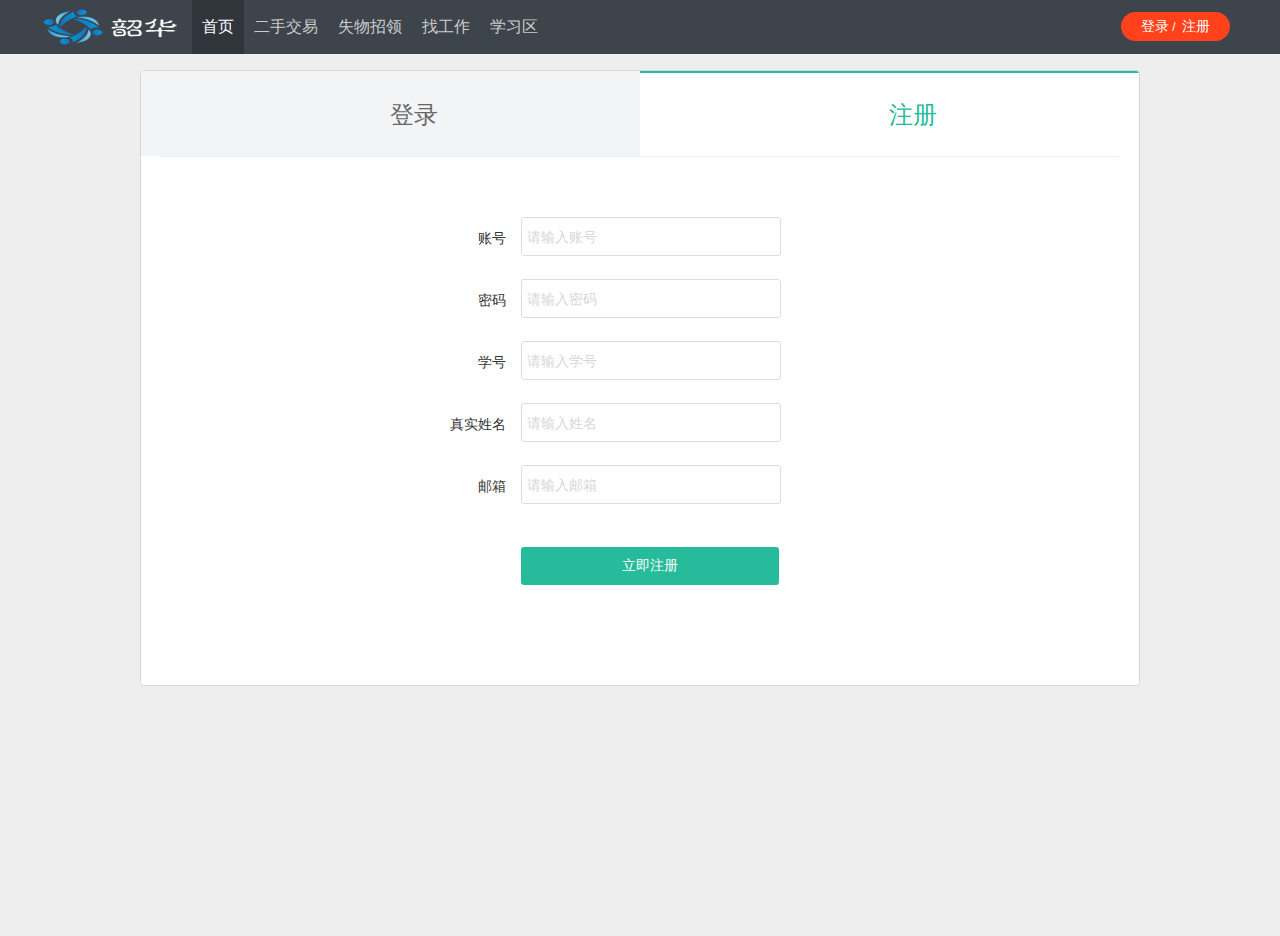
<file: target/informshare/resources/register.html>
<!DOCTYPE html>

<html>
<head>
    <meta http-equiv="Content-Type" content="text/html; charset=UTF-8">
    <title>韶华</title>
    <link rel="stylesheet" href="./css/global.css">
    <link rel="stylesheet" href="./css/global(1).css">
    <link rel="stylesheet" href="./css/ui.css">
    <link rel="stylesheet" href="./css/base.css">
    <link rel="stylesheet" href="./css/default.css">
    <link rel="stylesheet" href="./css/regLogin.css">
</head>
<body>
<div class="nk-container">
    <div class="nowcoder-header js-nowcoder-header">
        <div class="header-main clearfix">
            <a class="nowcoder-logo" href="https://www.nowcoder.com/" title="牛客网"></a>
            <ul class="nowcoder-navbar">
                <li class="active" data-type="home"><a href="https://www.nowcoder.com/">首页</a></li>
                <li data-type="tiku">
                    <a href="https://www.nowcoder.com/contestRoom">二手交易</a>
                </li>
                <li data-type="ai-interview">
                    <a href="https://www.nowcoder.com/interview/ai/index">失物招领</a>
                </li>
                <li data-type="courses">
                    <a href="https://www.nowcoder.com/courses">找工作</a>
                </li>
                <li data-type="recommand"><a href="https://www.nowcoder.com/recommend">学习区</a></li>
            </ul>

            <div class="nav-account">
                <a href="https://www.nowcoder.com/login" class="nav-account-login" id="nav-login">登录</a>/
                <a href="https://www.nowcoder.com/register" class="nav-account-reg" id="jsNavRegister">注册</a>
            </div>
        </div>
    </div>
    <div class="nk-main clearfix" >
        <div class="wrapper">
            <div class="tabbed">
                <ul class="clearfix">
                    <li><a href="https://www.nowcoder.com/login?callBack=https%3A%2F%2Fwww.nowcoder.com%2Fprofile%2F8549010"><span class="tab-login"></span>登录</a></li>
                    <li class="tab-selected"><a href="javascript:void(0);"><span class="tab-reg"></span>注册</a></li>
                </ul>
            </div>
            <div class="wrapper-content clearfix">
                <div class="input-section"style="padding-left: 180px">
                    <form>
                        <div class="form-group">
                            <label  class="control-label">账号</label>
                            <div class="control-group" >
                                <input type="text" id="account" placeholder="请输入账号">
                            </div>
                        </div>
                        <div class="form-group">
                            <label  class="control-label">密码</label>
                            <div class="control-group" >
                                <input type="text" id="password" placeholder="请输入密码">
                            </div>
                        </div>
                        <div class="form-group">
                            <label  class="control-label">学号</label>
                            <div class="control-group" >
                                <input type="text" id="studentid" placeholder="请输入学号">
                            </div>
                        </div>
                        <div class="form-group">
                            <label  class="control-label">真实姓名</label>
                            <div class="control-group" >
                                <input type="text" id="username" placeholder="请输入姓名">
                            </div>
                        </div>
                        <div class="form-group">
                            <label  class="control-label">邮箱</label>
                            <div class="control-group" >
                                <input type="text" id="email" placeholder="请输入邮箱">
                            </div>
                        </div>
                        <div class="form-group clearfix">
                            <div id="jsGtCode" style="float:right;"></div>
                        </div>
                        <div class="form-group">
                            <div class="col-input-login">
                                <a class="btn btn-primary btn-block" href="javascript:void(0);" id="jsRegisterBtn">立即注册</a>
                                <input type="submit" class="nk-invisible">
                            </div>
                        </div>
                    </form>
                </div>

            </div>
        </div>
    </div>

</div>
</body></html>
</file>
<file: target/informshare/resources/css/global.css>
@font-face{font-family:global;src:url(fonts/global.eot);src:url(fonts/global.eot?#iefix) format("embedded-opentype"),url(fonts/global.woff2) format("woff2"),url(fonts/global.woff) format("woff"),url(fonts/global.ttf) format("truetype"),url(fonts/global.svg#global) format("svg");font-weight:400;font-style:normal}@media screen and (-webkit-min-device-pixel-ratio:0){@font-face{font-family:global;src:url(fonts/global.svg#global) format("svg")}}[data-icon]:before{content:attr(data-icon)}.icon-nc-agree1:before,.icon-nc-agree:before,.icon-nc-alarm:before,.icon-nc-arrow-down:before,.icon-nc-arrow-up:before,.icon-nc-arrow:before,.icon-nc-balance-popup:before,.icon-nc-blog:before,.icon-nc-book2:before,.icon-nc-book3:before,.icon-nc-book:before,.icon-nc-cancel:before,.icon-nc-check:before,.icon-nc-check_screen:before,.icon-nc-circle:before,.icon-nc-clap:before,.icon-nc-close:before,.icon-nc-code:before,.icon-nc-codelogin:before,.icon-nc-coin:before,.icon-nc-comfirm:before,.icon-nc-company:before,.icon-nc-contact:before,.icon-nc-copy:before,.icon-nc-crown:before,.icon-nc-del:before,.icon-nc-delete:before,.icon-nc-delivery:before,.icon-nc-down:before,.icon-nc-edit2:before,.icon-nc-edit3:before,.icon-nc-edit:before,.icon-nc-empty:before,.icon-nc-exchange:before,.icon-nc-experience:before,.icon-nc-face1:before,.icon-nc-face2:before,.icon-nc-face3:before,.icon-nc-face4:before,.icon-nc-female:before,.icon-nc-file2:before,.icon-nc-file:before,.icon-nc-fire2:before,.icon-nc-fire:before,.icon-nc-flag:before,.icon-nc-flash2:before,.icon-nc-flash:before,.icon-nc-follow2:before,.icon-nc-follow:before,.icon-nc-followed:before,.icon-nc-font:before,.icon-nc-forbid:before,.icon-nc-git-fork:before,.icon-nc-hat:before,.icon-nc-hourglass:before,.icon-nc-hui:before,.icon-nc-image:before,.icon-nc-import:before,.icon-nc-interview-filter:before,.icon-nc-invalid:before,.icon-nc-invite:before,.icon-nc-job-arrow-up:before,.icon-nc-job-station:before,.icon-nc-job:before,.icon-nc-join2:before,.icon-nc-join:before,.icon-nc-life:before,.icon-nc-line:before,.icon-nc-lineoff:before,.icon-nc-link:before,.icon-nc-make-up:before,.icon-nc-male:before,.icon-nc-medal:before,.icon-nc-member:before,.icon-nc-minus:before,.icon-nc-money2:before,.icon-nc-money:before,.icon-nc-more2:before,.icon-nc-msg2:before,.icon-nc-msg:before,.icon-nc-nav:before,.icon-nc-niu:before,.icon-nc-not-accept:before,.icon-nc-not-tech:before,.icon-nc-notice:before,.icon-nc-offline:before,.icon-nc-online:before,.icon-nc-paper:before,.icon-nc-pclogin:before,.icon-nc-pen2:before,.icon-nc-pen:before,.icon-nc-phone:before,.icon-nc-pie:before,.icon-nc-pk:before,.icon-nc-play:before,.icon-nc-plus2:before,.icon-nc-plus:before,.icon-nc-qa:before,.icon-nc-qq:before,.icon-nc-qzone:before,.icon-nc-rank:before,.icon-nc-referee:before,.icon-nc-reset:before,.icon-nc-result_unvisible:before,.icon-nc-result_visible:before,.icon-nc-review:before,.icon-nc-scan:before,.icon-nc-school:before,.icon-nc-search2:before,.icon-nc-search:before,.icon-nc-send:before,.icon-nc-service:before,.icon-nc-share2:before,.icon-nc-share3:before,.icon-nc-share4:before,.icon-nc-share:before,.icon-nc-shield:before,.icon-nc-sign2:before,.icon-nc-sign:before,.icon-nc-signal:before,.icon-nc-similar:before,.icon-nc-star:before,.icon-nc-stop:before,.icon-nc-teach:before,.icon-nc-tech-student:before,.icon-nc-text:before,.icon-nc-tips-close:before,.icon-nc-tips-more:before,.icon-nc-tips-ok:before,.icon-nc-tips:before,.icon-nc-topic:before,.icon-nc-trends:before,.icon-nc-validate:before,.icon-nc-voice:before,.icon-nc-wallet:before,.icon-nc-wechat:before,.icon-nc-weibo:before,.icon-nc-work:before,.icon-nc-yen:before,.icon-nc-zan1:before,.icon-nc-zan2:before,[data-icon]:before{display:inline-block;font-family:global;font-style:normal;font-weight:400;font-variant:normal;line-height:1;text-decoration:inherit;text-rendering:optimizeLegibility;text-transform:none;-moz-osx-font-smoothing:grayscale;-webkit-font-smoothing:antialiased;font-smoothing:antialiased}.icon-nc-agree:before{content:"\f197"}.icon-nc-agree1:before{content:"\f1b7"}.icon-nc-alarm:before{content:"\f1c1"}.icon-nc-arrow:before{content:"\f1b9"}.icon-nc-arrow-down:before{content:"\f1a6"}.icon-nc-arrow-up:before{content:"\f1a7"}.icon-nc-balance-popup:before{content:"\f1bc"}.icon-nc-blog:before{content:"\f136"}.icon-nc-book:before{content:"\f166"}.icon-nc-book2:before{content:"\f172"}.icon-nc-book3:before{content:"\f192"}.icon-nc-cancel:before{content:"\f16f"}.icon-nc-check:before{content:"\f168"}.icon-nc-check_screen:before{content:"\f1af"}.icon-nc-circle:before{content:"\f1a4"}.icon-nc-clap:before{content:"\f173"}.icon-nc-close:before{content:"\f169"}.icon-nc-code:before{content:"\f174"}.icon-nc-codelogin:before{content:"\f16a"}.icon-nc-coin:before{content:"\f16b"}.icon-nc-comfirm:before{content:"\f16c"}.icon-nc-company:before{content:"\f16d"}.icon-nc-contact:before{content:"\f1c2"}.icon-nc-copy:before{content:"\f16e"}.icon-nc-crown:before{content:"\f175"}.icon-nc-del:before{content:"\f164"}.icon-nc-delete:before{content:"\f165"}.icon-nc-delivery:before{content:"\f1ba"}.icon-nc-down:before{content:"\f190"}.icon-nc-edit:before{content:"\f161"}.icon-nc-edit2:before{content:"\f162"}.icon-nc-edit3:before{content:"\f198"}.icon-nc-empty:before{content:"\f163"}.icon-nc-exchange:before{content:"\f1b5"}.icon-nc-experience:before{content:"\f1a3"}.icon-nc-face1:before{content:"\f159"}.icon-nc-face2:before{content:"\f15a"}.icon-nc-face3:before{content:"\f15b"}.icon-nc-face4:before{content:"\f18e"}.icon-nc-female:before{content:"\f179"}.icon-nc-file:before{content:"\f15c"}.icon-nc-file2:before{content:"\f194"}.icon-nc-fire:before{content:"\f15d"}.icon-nc-fire2:before{content:"\f18f"}.icon-nc-flag:before{content:"\f15e"}.icon-nc-flash:before{content:"\f15f"}.icon-nc-flash2:before{content:"\f160"}.icon-nc-follow:before{content:"\f19b"}.icon-nc-follow2:before{content:"\f1a8"}.icon-nc-followed:before{content:"\f1a9"}.icon-nc-font:before{content:"\f17c"}.icon-nc-forbid:before{content:"\f188"}.icon-nc-git-fork:before{content:"\f1b4"}.icon-nc-hat:before{content:"\f176"}.icon-nc-hourglass:before{content:"\f1ad"}.icon-nc-hui:before{content:"\f14d"}.icon-nc-image:before{content:"\f19e"}.icon-nc-import:before{content:"\f19a"}.icon-nc-interview-filter:before{content:"\f1bf"}.icon-nc-invalid:before{content:"\f14e"}.icon-nc-invite:before{content:"\f14f"}.icon-nc-job:before{content:"\f150"}.icon-nc-job-arrow-up:before{content:"\f151"}.icon-nc-job-station:before{content:"\f1b0"}.icon-nc-join:before{content:"\f17d"}.icon-nc-join2:before{content:"\f1c3"}.icon-nc-life:before{content:"\f152"}.icon-nc-line:before{content:"\f171"}.icon-nc-lineoff:before{content:"\f17e"}.icon-nc-link:before{content:"\f189"}.icon-nc-make-up:before{content:"\f1a5"}.icon-nc-male:before{content:"\f17a"}.icon-nc-medal:before{content:"\f153"}.icon-nc-member:before{content:"\f170"}.icon-nc-minus:before{content:"\f154"}.icon-nc-money:before{content:"\f155"}.icon-nc-money2:before{content:"\f199"}.icon-nc-more2:before{content:"\f182"}.icon-nc-msg:before{content:"\f156"}.icon-nc-msg2:before{content:"\f18a"}.icon-nc-nav:before{content:"\f1b6"}.icon-nc-niu:before{content:"\f177"}.icon-nc-not-accept:before{content:"\f187"}.icon-nc-not-tech:before{content:"\f1bd"}.icon-nc-notice:before{content:"\f17f"}.icon-nc-offline:before{content:"\f157"}.icon-nc-online:before{content:"\f158"}.icon-nc-paper:before{content:"\f1b8"}.icon-nc-pclogin:before{content:"\f145"}.icon-nc-pen:before{content:"\f193"}.icon-nc-pen2:before{content:"\f1ab"}.icon-nc-phone:before{content:"\f146"}.icon-nc-pie:before{content:"\f147"}.icon-nc-pk:before{content:"\f1a1"}.icon-nc-play:before{content:"\f186"}.icon-nc-plus:before{content:"\f148"}.icon-nc-plus2:before{content:"\f1ae"}.icon-nc-qa:before{content:"\f149"}.icon-nc-qq:before{content:"\f14a"}.icon-nc-qzone:before{content:"\f1a2"}.icon-nc-rank:before{content:"\f14b"}.icon-nc-referee:before{content:"\f1c4"}.icon-nc-reset:before{content:"\f14c"}.icon-nc-result_unvisible:before{content:"\f1c5"}.icon-nc-result_visible:before{content:"\f1c6"}.icon-nc-review:before{content:"\f183"}.icon-nc-scan:before{content:"\f141"}.icon-nc-school:before{content:"\f142"}.icon-nc-search:before{content:"\f143"}.icon-nc-search2:before{content:"\f195"}.icon-nc-send:before{content:"\f144"}.icon-nc-service:before{content:"\f1c0"}.icon-nc-share:before{content:"\f140"}.icon-nc-share2:before{content:"\f18b"}.icon-nc-share3:before{content:"\f19d"}.icon-nc-share4:before{content:"\f19f"}.icon-nc-shield:before{content:"\f1bb"}.icon-nc-sign:before{content:"\f180"}.icon-nc-sign2:before{content:"\f18c"}.icon-nc-signal:before{content:"\f1aa"}.icon-nc-similar:before{content:"\f1ac"}.icon-nc-star:before{content:"\f184"}.icon-nc-stop:before{content:"\f191"}.icon-nc-teach:before{content:"\f137"}.icon-nc-tech-student:before{content:"\f1be"}.icon-nc-text:before{content:"\f138"}.icon-nc-tips:before{content:"\f1b3"}.icon-nc-tips-close:before{content:"\f139"}.icon-nc-tips-more:before{content:"\f1b1"}.icon-nc-tips-ok:before{content:"\f1b2"}.icon-nc-topic:before{content:"\f18d"}.icon-nc-trends:before{content:"\f196"}.icon-nc-validate:before{content:"\f13a"}.icon-nc-voice:before{content:"\f181"}.icon-nc-wallet:before{content:"\f13b"}.icon-nc-wechat:before{content:"\f13c"}.icon-nc-weibo:before{content:"\f1a0"}.icon-nc-work:before{content:"\f178"}.icon-nc-yen:before{content:"\f13d"}.icon-nc-zan1:before{content:"\f13e"}.icon-nc-zan2:before{content:"\f13f"}
</file>
<file: target/informshare/resources/css/global(1).css>
@charset "UTF-8";.animation-normal{transition:left,top,width,height,font-size;transition-duration:.3s;transition-timing-function:ease-in}.zoom-enter-active{animation:zoom-in .25s}.zoom-leave-active{animation:zoom-in .25s reverse}@keyframes zoom-in{0%{opacity:0;transform:scale3d(.3,.3,.3)}100%{opacity:1;transform:scale3d(1,1,1)}}html{color:#333;background:#fff;-webkit-text-size-adjust:100%;-ms-text-size-adjust:100%;text-rendering:optimizelegibility;-moz-osx-font-smoothing:grayscale;direction:ltr}article,aside,blockquote,body,button,code,dd,details,dl,dt,fieldset,figcaption,figure,footer,form,h1,h2,h3,h4,h5,h6,header,hr,input,legend,li,menu,nav,ol,p,pre,section,td,textarea,th,ul{margin:0;padding:0;font-weight:400}body,html{margin:0;height:100%}body{font:12px/1.5 system,-apple-system,BlinkMacSystemFont,"Helvetica Neue",Helvetica,"PingFang SC","Segoe UI","Microsoft YaHei","wenquanyi micro hei","Hiragino Sans GB","Hiragino Sans GB W3",Roboto,Oxygen,Ubuntu,Cantarell,"Fira Sans","Droid Sans",Arial,sans-serif;word-wrap:break-word;word-break:break-word}strong{font-weight:600}em{font-style:italic}p{line-height:1.4em}dd img,li img,p img{vertical-align:middle}article,aside,details,figcaption,figure,footer,header,menu,nav,section{display:block}audio,canvas,video{display:inline-block;*display:inline;*zoom:1}button,input,optgroup,option,select,textarea{font-family:inherit;font-size:inherit;font-style:inherit;font-weight:inherit}button,input{*width:auto;*overflow:visible;line-height:normal}button::-moz-focus-inner,input::-moz-focus-inner{padding:0;border:0}button,input[type=button],input[type=submit]{cursor:pointer;-webkit-appearance:button}table{border-collapse:collapse;border-spacing:0}th{text-align:inherit}fieldset,img{border:0}img{-ms-interpolation-mode:bicubic}iframe{display:block}blockquote,q{quotes:none}blockquote{position:relative;color:#999;font-weight:300;font-family:Avenir,'Helvetica Neue','Microsoft Yahei','Hiragino Sans GB','Microsoft Sans Serif','WenQuanYi Micro Hei',sans-serif;border-left:2px solid #b3b3b3;padding:10px 0 10px 10px;margin:.8em 0}.nc-pre-block,pre{font-size:14px;position:relative;border-left:2px solid #1abc9c;padding:10px 0 10px 10px;margin:.8em 0;background:#fafafa;word-break:break-word}abbr,acronym{border:none 0;font-variant:normal}del{text-decoration:line-through}address,caption,cite,code,dfn,th,var{font-style:normal;font-weight:400}ol,ul{list-style:none}caption,th{text-align:left}q:after,q:before{content:''}sub,sup{font-size:75%;line-height:0;position:relative}:root sub,:root sup{vertical-align:baseline}sup{top:-.5em}sub{bottom:-.25em}a,ins{text-decoration:none}mark{background:#fffdd1;border-bottom:1px solid #ffedce;padding:2px;margin:0 5px}.nc-pre-block,code,pre{font-family:Courier,'Courier New',monospace;white-space:pre-wrap;word-wrap:break-word}hr{border:none;border-bottom:1px solid #cfcfcf;margin-bottom:10px;*color:pink;*filter:chroma(color=pink);height:10px;*margin:-7px 0 2px}figcaption,small{font-size:.9em;color:#888}b,strong{color:#000}blockquote{margin-bottom:1.8em}::-moz-selection{background:#08c;color:#fff}::selection{background:#08c;color:#fff}caption,legend{color:#000;font-weight:inherit}input::-webkit-input-placeholder{color:#d7d7d7}input::-moz-placeholder{color:#d7d7d7}input:-ms-input-placeholder{color:#d7d7d7}textarea::-webkit-input-placeholder{color:#d7d7d7}textarea::-moz-placeholder{color:#d7d7d7}textarea:-ms-input-placeholder{color:#d7d7d7}.font-orange,.font-warn{color:#ff6547}.font-error{color:#e74c3c}.font-red{color:red}.font-blue{color:#73cbde}.font-green,.green-word,.kind-link,a.font-green,a.link-green{color:#25bb9b}.link-gray{color:#999}.link-white{color:#fff}button.link-green,input.link-green{background:0 0;border:none;color:#25bb9b;outline:0}.link-disabled,.link-disabled:hover{color:#aaa;cursor:not-allowed}.link-default{color:#333}.font-gray{color:#a6a6a6}.fn-rmb{font-family:arial}.fn-left,.txt-left{text-align:left!important}.fn-center,.txt-center{text-align:center!important}.fn-right,.txt-right{text-align:right!important}.fl,.float-left{float:left}.float-right,.fr{float:right}.flex{display:flex;flex-direction:column;overflow:hidden;height:100%;width:100%}.level-flex{display:-webkit-box;display:-webkit-flex;display:flex}.flex-item{flex:1;overflow-y:auto}.pt1{padding-top:5px}.pr1{padding-right:5px}.pb1{padding-bottom:5px}.pl1{padding-left:5px}.ptb1{padding-top:5px;padding-bottom:5px}.plr1{padding-left:5px;padding-right:5px}.mt1{margin-top:5px}.mr1{margin-right:5px}.mb1{margin-bottom:5px}.ml1{margin-left:5px}.mtb1{margin-top:5px;margin-bottom:5px}.mlr1{margin-left:5px;margin-right:5px}.pt2{padding-top:10px}.pr2{padding-right:10px}.pb2{padding-bottom:10px}.pl2{padding-left:10px}.ptb2{padding-top:10px;padding-bottom:10px}.plr2{padding-left:10px;padding-right:10px}.mt2{margin-top:10px}.mr2{margin-right:10px}.mb2{margin-bottom:10px}.ml2{margin-left:10px}.mtb2{margin-top:10px;margin-bottom:10px}.mlr2{margin-left:10px;margin-right:10px}.pt3{padding-top:15px}.pr3{padding-right:15px}.pb3{padding-bottom:15px}.pl3{padding-left:15px}.ptb3{padding-top:15px;padding-bottom:15px}.plr3{padding-left:15px;padding-right:15px}.mt3{margin-top:15px}.mr3{margin-right:15px}.mb3{margin-bottom:15px}.ml3{margin-left:15px}.mtb3{margin-top:15px;margin-bottom:15px}.mlr3{margin-left:15px;margin-right:15px}.pt4{padding-top:20px}.pr4{padding-right:20px}.pb4{padding-bottom:20px}.pl4{padding-left:20px}.ptb4{padding-top:20px;padding-bottom:20px}.plr4{padding-left:20px;padding-right:20px}.mt4{margin-top:20px}.mr4{margin-right:20px}.mb4{margin-bottom:20px}.ml4{margin-left:20px}.mtb4{margin-top:20px;margin-bottom:20px}.mlr4{margin-left:20px;margin-right:20px}.pt5{padding-top:25px}.pr5{padding-right:25px}.pb5{padding-bottom:25px}.pl5{padding-left:25px}.ptb5{padding-top:25px;padding-bottom:25px}.plr5{padding-left:25px;padding-right:25px}.mt5{margin-top:25px}.mr5{margin-right:25px}.mb5{margin-bottom:25px}.ml5{margin-left:25px}.mtb5{margin-top:25px;margin-bottom:25px}.mlr5{margin-left:25px;margin-right:25px}.pt6{padding-top:30px}.pr6{padding-right:30px}.pb6{padding-bottom:30px}.pl6{padding-left:30px}.ptb6{padding-top:30px;padding-bottom:30px}.plr6{padding-left:30px;padding-right:30px}.mt6{margin-top:30px}.mr6{margin-right:30px}.mb6{margin-bottom:30px}.ml6{margin-left:30px}.mtb6{margin-top:30px;margin-bottom:30px}.mlr6{margin-left:30px;margin-right:30px}.pt7{padding-top:35px}.pr7{padding-right:35px}.pb7{padding-bottom:35px}.pl7{padding-left:35px}.ptb7{padding-top:35px;padding-bottom:35px}.plr7{padding-left:35px;padding-right:35px}.mt7{margin-top:35px}.mr7{margin-right:35px}.mb7{margin-bottom:35px}.ml7{margin-left:35px}.mtb7{margin-top:35px;margin-bottom:35px}.mlr7{margin-left:35px;margin-right:35px}.pt8{padding-top:40px}.pr8{padding-right:40px}.pb8{padding-bottom:40px}.pl8{padding-left:40px}.ptb8{padding-top:40px;padding-bottom:40px}.plr8{padding-left:40px;padding-right:40px}.mt8{margin-top:40px}.mr8{margin-right:40px}.mb8{margin-bottom:40px}.ml8{margin-left:40px}.mtb8{margin-top:40px;margin-bottom:40px}.mlr8{margin-left:40px;margin-right:40px}.pt9{padding-top:45px}.pr9{padding-right:45px}.pb9{padding-bottom:45px}.pl9{padding-left:45px}.ptb9{padding-top:45px;padding-bottom:45px}.plr9{padding-left:45px;padding-right:45px}.mt9{margin-top:45px}.mr9{margin-right:45px}.mb9{margin-bottom:45px}.ml9{margin-left:45px}.mtb9{margin-top:45px;margin-bottom:45px}.mlr9{margin-left:45px;margin-right:45px}.w0{width:0!important}.w0h{width:10px!important}.w1{width:20px!important}.w1h{width:30px!important}.w2{width:40px!important}.w2h{width:50px!important}.w3{width:60px!important}.w3h{width:70px!important}.w4{width:80px!important}.w4h{width:90px!important}.w5{width:100px!important}.w5h{width:110px!important}.w6{width:120px!important}.w6h{width:130px!important}.w7{width:140px!important}.w7h{width:150px!important}.w8{width:160px!important}.w8h{width:170px!important}.w9{width:180px!important}.w9h{width:190px!important}.w10{width:200px!important}.w10h{width:210px!important}.w11{width:220px!important}.w11h{width:230px!important}.w12{width:240px!important}.w12h{width:250px!important}.w13{width:260px!important}.w13h{width:270px!important}.w14{width:280px!important}.w14h{width:290px!important}.w15{width:300px!important}.w15h{width:310px!important}.w16{width:320px!important}.w16h{width:330px!important}.w17{width:340px!important}.w17h{width:350px!important}.w18{width:360px!important}.w18h{width:370px!important}.w19{width:380px!important}.w19h{width:390px!important}.w20{width:400px!important}.w20h{width:410px!important}.w21{width:420px!important}.w21h{width:430px!important}.w22{width:440px!important}.w22h{width:450px!important}.w23{width:460px!important}.w23h{width:470px!important}.w24{width:480px!important}.w24h{width:490px!important}.w25{width:500px!important}.w25h{width:510px!important}.w26{width:520px!important}.w26h{width:530px!important}.w27{width:540px!important}.w27h{width:550px!important}.w28{width:560px!important}.w28h{width:570px!important}.w29{width:580px!important}.w29h{width:590px!important}.no-margin{margin:0!important}.no-padding{padding:0!important}.no-border{border:none!important}.inline-block{display:inline-block}.block{display:block}.nk-txt-ellipsis{display:inline-block;vertical-align:middle;overflow:hidden;text-overflow:ellipsis;white-space:nowrap;word-wrap:normal}.more-txt-ellipsis{overflow:hidden;text-overflow:ellipsis;display:-webkit-box;-webkit-line-clamp:2;-webkit-box-orient:vertical}.nk-invisible{display:block;overflow:hidden;width:0;height:0;position:absolute;top:-1000px}.long-user-name,.user-name{display:inline-block;vertical-align:middle;overflow:hidden;text-overflow:ellipsis;white-space:nowrap;word-wrap:normal;max-width:10em}.long-user-name{max-width:13em}.nowcoder-name{display:inline-block;vertical-align:middle;overflow:hidden;text-overflow:ellipsis;white-space:nowrap;word-wrap:normal;max-width:10em}a{color:#333}a:link,a:visited{text-decoration:none}a:hover{color:#25bb9b}.clearfix{display:block;zoom:1}.clearfix:after,.clearfix:before{clear:both;content:".";display:block;height:0;visibility:hidden}pre.prettyprint{font-size:14px}.result-answer-item pre,label.checkbox pre,label.radio pre{padding:0;margin:0;background:0 0;border:none}label.checkbox pre,label.radio pre{display:inline-block;vertical-align:top;max-width:850px}pre.prettyprint{font-family:Monaco,Menlo,Consolas,"Courier New",monospace!important;line-height:18px;font-size:13px}.level-color-0{color:#999!important}.level-color-1{color:#a1a1a1!important}.level-color-2{color:#c278e7!important}.level-color-3{color:#418ac3!important}.level-color-4{color:#10b4d2!important}.level-color-5{color:#42c1a2!important}.level-color-6{color:#e8ca2d!important}.level-color-7{color:#fc7123!important}.level-color-8{color:#f34c54!important}.level-color-9{color:#fe2424!important}.rate-score6{color:red!important}.rate-score5{color:#fc6!important}.rate-score4{color:#25bb9b!important}.rate-score3{color:#5ea1f4!important}.rate-score2{color:#c177e7!important}.rate-score1{color:#b4b4b4!important}.match-score1{color:#39bf9c}.match-score2{color:#ff5c1c}.match-score3{color:#ffac1c}.match-score4{color:#d12a2a}.t-subject-title{word-break:break-word}.nc-component-menu{position:absolute}#cnzz_stat_icon_1253353781{display:none}.form-box{display:inline-block}.origin{float:right;color:#999}.head-more-link{float:right;font-size:14px;color:#25bb9b}.blank-box{text-align:center;font-size:14px;color:#999;padding:30px}.blank-img{margin-bottom:20px}.no-content{padding:30px;position:relative;background:#fff;text-align:center}.identity-icon{width:auto;height:14px;margin-right:2px;display:inline-block;vertical-align:text-top}.identity-hr-icon,.identity-hr-icon16{height:14px;margin-right:2px;display:inline-block;vertical-align:text-top}.identity-hr-icon16{height:16px}
</file>
<file: target/informshare/resources/css/ui.css>
@charset "UTF-8";@font-face{font-family:Flat-UI-Icons;src:url(../fonts/Flat-UI-Icons.eot);src:url(../fonts/Flat-UI-Icons.eot?#iefix) format("embedded-opentype"),url(../fonts/Flat-UI-Icons.woff) format("woff"),url(../fonts/Flat-UI-Icons.ttf) format("truetype"),url(../fonts/Flat-UI-Icons.svg#Flat-UI-Icons) format("svg");font-weight:400;font-style:normal}.checkbox .icons,.fui-arrow-left,.fui-arrow-right,.fui-calendar-solid,.fui-chat,.fui-check,.fui-check-inverted,.fui-check-inverted-2,.fui-checkbox-checked,.fui-checkbox-unchecked,.fui-cmd,.fui-cross,.fui-eye,.fui-gear,.fui-heart,.fui-list,.fui-location,.fui-lock,.fui-mail,.fui-new,.fui-pause,.fui-photo,.fui-play,.fui-plus,.fui-radio-checked,.fui-radio-unchecked,.fui-search,.fui-time,.fui-user,.fui-video,.fui-volume{display:inline-block;font-family:Flat-UI-Icons;speak:none;font-style:normal;font-weight:400;font-variant:normal;text-transform:none;-webkit-font-smoothing:antialiased}.fui-arrow-right:before{content:"\e02c"}.fui-arrow-left:before{content:"\e02d"}.fui-cmd:before{content:"\e02f"}.fui-check-inverted:before{content:"\e006"}.fui-heart:before{content:"\e007"}.fui-location:before{content:"\e008"}.fui-plus:before{content:"\e009"}.fui-check:before{content:"\e00a"}.fui-cross:before{content:"\e00b"}.fui-list:before{content:"\e00c"}.fui-new:before{content:"\e00d"}.fui-video:before{content:"\e00e"}.fui-photo:before{content:"\e00f"}.fui-volume:before{content:"\e010"}.fui-time:before{content:"\e011"}.fui-eye:before{content:"\e012"}.fui-chat:before{content:"\e013"}.fui-search:before{content:"\e01c"}.fui-user:before{content:"\e01d"}.fui-mail:before{content:"\e01e"}.fui-lock:before{content:"\e01f"}.fui-gear:before{content:"\e024"}.fui-radio-unchecked:before{content:"\e02b"}.fui-radio-checked:before{content:"\e032"}.fui-checkbox-unchecked:before{content:"\e033"}.fui-checkbox-checked:before{content:"\e034"}.fui-calendar-solid:before{content:"\e022"}.fui-pause:before{content:"\e03b"}.fui-play:before{content:"\e03c"}.fui-check-inverted-2:before{content:"\e000"}@font-face{font-family:FontAwesome;src:url(../fonts/fontawesome-webfont.eot?v=3.2.1);src:url(../fonts/fontawesome-webfont.eot?#iefix&v=3.2.1) format("embedded-opentype"),url(../fonts/fontawesome-webfont.woff?v=3.2.1) format("woff"),url(../fonts/fontawesome-webfont.ttf?v=3.2.1) format("truetype"),url(../fonts/fontawesome-webfont.svg#fontawesomeregular?v=3.2.1) format("svg");font-weight:400;font-style:normal}.caret,[class*=" icon-"],[class^=icon-]{font-family:FontAwesome;font-weight:400;font-style:normal;text-decoration:inherit;*margin-right:.3em}[class*=" icon-"]:before,[class^=icon-]:before{text-decoration:inherit;display:inline-block;speak:none}.icon-large:before{vertical-align:-10%;font-size:1.3333333333333333em}a [class*=" icon-"],a [class^=icon-]{display:inline}[class*=" icon-"].icon-fixed-width,[class^=icon-].icon-fixed-width{display:inline-block;width:1.1428571428571428em;text-align:right;padding-right:.2857142857142857em}[class*=" icon-"].icon-fixed-width.icon-large,[class^=icon-].icon-fixed-width.icon-large{width:1.4285714285714286em}.icons-ul{margin-left:2.142857142857143em;list-style-type:none}.icons-ul>li{position:relative}.icons-ul .icon-li{position:absolute;left:-2.142857142857143em;width:2.142857142857143em;text-align:center;line-height:inherit}[class*=" icon-"].hide,[class^=icon-].hide{display:none}.icon-muted{color:#eee}.icon-light{color:#fff}.icon-dark{color:#333}.icon-border{border:solid 1px #eee;padding:.2em .25em .15em;-webkit-border-radius:3px;-moz-border-radius:3px;border-radius:3px}.icon-2x{font-size:2em}.icon-2x.icon-border{border-width:2px;-webkit-border-radius:4px;-moz-border-radius:4px;border-radius:4px}.icon-3x{font-size:3em}.icon-3x.icon-border{border-width:3px;-webkit-border-radius:5px;-moz-border-radius:5px;border-radius:5px}.icon-4x{font-size:4em}.icon-4x.icon-border{border-width:4px;-webkit-border-radius:6px;-moz-border-radius:6px;border-radius:6px}.icon-5x{font-size:5em}.icon-5x.icon-border{border-width:5px;-webkit-border-radius:7px;-moz-border-radius:7px;border-radius:7px}.pull-right{float:right}.pull-left{float:left}[class*=" icon-"].pull-left,[class^=icon-].pull-left{margin-right:.3em}[class*=" icon-"].pull-right,[class^=icon-].pull-right{margin-left:.3em}[class*=" icon-"],[class^=icon-]{display:inline;width:auto;height:auto;line-height:normal;vertical-align:baseline;background-image:none;background-position:0 0;background-repeat:repeat;margin-top:0}.dropdown-menu>.active>a>[class*=" icon-"],.dropdown-menu>.active>a>[class^=icon-],.dropdown-menu>li>a:hover>[class*=" icon-"],.dropdown-menu>li>a:hover>[class^=icon-],.dropdown-submenu:hover>a>[class*=" icon-"],.dropdown-submenu:hover>a>[class^=icon-],.icon-white,.nav-list>.active>a>[class*=" icon-"],.nav-list>.active>a>[class^=icon-],.nav-pills>.active>a>[class*=" icon-"],.nav-pills>.active>a>[class^=icon-],.navbar-inverse .nav>.active>a>[class*=" icon-"],.navbar-inverse .nav>.active>a>[class^=icon-]{background-image:none}.btn [class*=" icon-"].icon-large,.btn [class^=icon-].icon-large,.nav [class*=" icon-"].icon-large,.nav [class^=icon-].icon-large{line-height:.9em}.btn [class*=" icon-"].icon-spin,.btn [class^=icon-].icon-spin,.nav [class*=" icon-"].icon-spin,.nav [class^=icon-].icon-spin{display:inline-block}.nav-pills [class*=" icon-"],.nav-pills [class*=" icon-"].icon-large,.nav-pills [class^=icon-],.nav-pills [class^=icon-].icon-large,.nav-tabs [class*=" icon-"],.nav-tabs [class*=" icon-"].icon-large,.nav-tabs [class^=icon-],.nav-tabs [class^=icon-].icon-large{line-height:.9em}.btn [class*=" icon-"].pull-left.icon-2x,.btn [class*=" icon-"].pull-right.icon-2x,.btn [class^=icon-].pull-left.icon-2x,.btn [class^=icon-].pull-right.icon-2x{margin-top:.18em}.btn [class*=" icon-"].icon-spin.icon-large,.btn [class^=icon-].icon-spin.icon-large{line-height:.8em}.btn.btn-small [class*=" icon-"].pull-left.icon-2x,.btn.btn-small [class*=" icon-"].pull-right.icon-2x,.btn.btn-small [class^=icon-].pull-left.icon-2x,.btn.btn-small [class^=icon-].pull-right.icon-2x{margin-top:.25em}.btn.btn-large [class*=" icon-"],.btn.btn-large [class^=icon-]{margin-top:0}.btn.btn-large [class*=" icon-"].pull-left.icon-2x,.btn.btn-large [class*=" icon-"].pull-right.icon-2x,.btn.btn-large [class^=icon-].pull-left.icon-2x,.btn.btn-large [class^=icon-].pull-right.icon-2x{margin-top:.05em}.btn.btn-large [class*=" icon-"].pull-left.icon-2x,.btn.btn-large [class^=icon-].pull-left.icon-2x{margin-right:.2em}.btn.btn-large [class*=" icon-"].pull-right.icon-2x,.btn.btn-large [class^=icon-].pull-right.icon-2x{margin-left:.2em}.nav-list [class*=" icon-"],.nav-list [class^=icon-]{line-height:inherit}.icon-stack{position:relative;display:inline-block;width:2em;height:2em;line-height:2em;vertical-align:-35%}.icon-stack [class*=" icon-"],.icon-stack [class^=icon-]{display:block;text-align:center;position:absolute;width:100%;height:100%;font-size:1em;line-height:inherit;*line-height:2em}.icon-stack .icon-stack-base{font-size:2em;*line-height:1em}.icon-spin{display:inline-block;-moz-animation:spin 2s infinite linear;-o-animation:spin 2s infinite linear;-webkit-animation:spin 2s infinite linear;animation:spin 2s infinite linear}a .icon-spin,a .icon-stack{display:inline-block;text-decoration:none}@-moz-keyframes spin{0%{-moz-transform:rotate(0)}100%{-moz-transform:rotate(359deg)}}@-webkit-keyframes spin{0%{-webkit-transform:rotate(0)}100%{-webkit-transform:rotate(359deg)}}@-o-keyframes spin{0%{-o-transform:rotate(0)}100%{-o-transform:rotate(359deg)}}@-ms-keyframes spin{0%{-ms-transform:rotate(0)}100%{-ms-transform:rotate(359deg)}}@keyframes spin{0%{transform:rotate(0)}100%{transform:rotate(359deg)}}.icon-rotate-90:before{-webkit-transform:rotate(90deg);-moz-transform:rotate(90deg);-ms-transform:rotate(90deg);-o-transform:rotate(90deg);transform:rotate(90deg);filter:progid:DXImageTransform.Microsoft.BasicImage(rotation=1)}.icon-rotate-180:before{-webkit-transform:rotate(180deg);-moz-transform:rotate(180deg);-ms-transform:rotate(180deg);-o-transform:rotate(180deg);transform:rotate(180deg);filter:progid:DXImageTransform.Microsoft.BasicImage(rotation=2)}.icon-rotate-270:before{-webkit-transform:rotate(270deg);-moz-transform:rotate(270deg);-ms-transform:rotate(270deg);-o-transform:rotate(270deg);transform:rotate(270deg);filter:progid:DXImageTransform.Microsoft.BasicImage(rotation=3)}.icon-flip-horizontal:before{-webkit-transform:scale(-1,1);-moz-transform:scale(-1,1);-ms-transform:scale(-1,1);-o-transform:scale(-1,1);transform:scale(-1,1)}.icon-flip-vertical:before{-webkit-transform:scale(1,-1);-moz-transform:scale(1,-1);-ms-transform:scale(1,-1);-o-transform:scale(1,-1);transform:scale(1,-1)}a .icon-flip-horizontal:before,a .icon-flip-vertical:before,a .icon-rotate-180:before,a .icon-rotate-270:before,a .icon-rotate-90:before{display:inline-block}.icon-glass:before{content:"\f000"}.icon-music:before{content:"\f001"}.icon-search:before{content:"\f002"}.icon-envelope-alt:before{content:"\f003"}.icon-heart:before{content:"\f004"}.icon-star:before{content:"\f005"}.icon-star-empty:before{content:"\f006"}.icon-user:before{content:"\f007"}.icon-film:before{content:"\f008"}.icon-th-large:before{content:"\f009"}.icon-th:before{content:"\f00a"}.icon-th-list:before{content:"\f00b"}.icon-ok:before{content:"\f00c"}.icon-remove:before{content:"\f00d"}.icon-zoom-in:before{content:"\f00e"}.icon-zoom-out:before{content:"\f010"}.icon-off:before,.icon-power-off:before{content:"\f011"}.icon-signal:before{content:"\f012"}.icon-cog:before,.icon-gear:before{content:"\f013"}.icon-trash:before{content:"\f014"}.icon-home:before{content:"\f015"}.icon-file-alt:before{content:"\f016"}.icon-time:before{content:"\f017"}.icon-road:before{content:"\f018"}.icon-download-alt:before{content:"\f019"}.icon-download:before{content:"\f01a"}.icon-upload:before{content:"\f01b"}.icon-inbox:before{content:"\f01c"}.icon-play-circle:before{content:"\f01d"}.icon-repeat:before,.icon-rotate-right:before{content:"\f01e"}.icon-refresh:before{content:"\f021"}.icon-list-alt:before{content:"\f022"}.icon-lock:before{content:"\f023"}.icon-flag:before{content:"\f024"}.icon-headphones:before{content:"\f025"}.icon-volume-off:before{content:"\f026"}.icon-volume-down:before{content:"\f027"}.icon-volume-up:before{content:"\f028"}.icon-qrcode:before{content:"\f029"}.icon-barcode:before{content:"\f02a"}.icon-tag:before{content:"\f02b"}.icon-tags:before{content:"\f02c"}.icon-book:before{content:"\f02d"}.icon-bookmark:before{content:"\f02e"}.icon-print:before{content:"\f02f"}.icon-camera:before{content:"\f030"}.icon-font:before{content:"\f031"}.icon-bold:before{content:"\f032"}.icon-italic:before{content:"\f033"}.icon-text-height:before{content:"\f034"}.icon-text-width:before{content:"\f035"}.icon-align-left:before{content:"\f036"}.icon-align-center:before{content:"\f037"}.icon-align-right:before{content:"\f038"}.icon-align-justify:before{content:"\f039"}.icon-list:before{content:"\f03a"}.icon-indent-left:before{content:"\f03b"}.icon-indent-right:before{content:"\f03c"}.icon-facetime-video:before{content:"\f03d"}.icon-picture:before{content:"\f03e"}.icon-pencil:before{content:"\f040"}.icon-map-marker:before{content:"\f041"}.icon-adjust:before{content:"\f042"}.icon-tint:before{content:"\f043"}.icon-edit:before{content:"\f044"}.icon-share:before{content:"\f045"}.icon-check:before{content:"\f046"}.icon-move:before{content:"\f047"}.icon-step-backward:before{content:"\f048"}.icon-fast-backward:before{content:"\f049"}.icon-backward:before{content:"\f04a"}.icon-play:before{content:"\f04b"}.icon-pause:before{content:"\f04c"}.icon-stop:before{content:"\f04d"}.icon-forward:before{content:"\f04e"}.icon-fast-forward:before{content:"\f050"}.icon-step-forward:before{content:"\f051"}.icon-eject:before{content:"\f052"}.icon-chevron-left:before{content:"\f053"}.icon-chevron-right:before{content:"\f054"}.icon-plus-sign:before{content:"\f055"}.icon-minus-sign:before{content:"\f056"}.icon-remove-sign:before{content:"\f057"}.icon-ok-sign:before{content:"\f058"}.icon-question-sign:before{content:"\f059"}.icon-info-sign:before{content:"\f05a"}.icon-screenshot:before{content:"\f05b"}.icon-remove-circle:before{content:"\f05c"}.icon-ok-circle:before{content:"\f05d"}.icon-ban-circle:before{content:"\f05e"}.icon-arrow-left:before{content:"\f060"}.icon-arrow-right:before{content:"\f061"}.icon-arrow-up:before{content:"\f062"}.icon-arrow-down:before{content:"\f063"}.icon-mail-forward:before,.icon-share-alt:before{content:"\f064"}.icon-resize-full:before{content:"\f065"}.icon-resize-small:before{content:"\f066"}.icon-plus:before{content:"\f067"}.icon-minus:before{content:"\f068"}.icon-asterisk:before{content:"\f069"}.icon-exclamation-sign:before{content:"\f06a"}.icon-gift:before{content:"\f06b"}.icon-leaf:before{content:"\f06c"}.icon-fire:before{content:"\f06d"}.icon-eye-open:before{content:"\f06e"}.icon-eye-close:before{content:"\f070"}.icon-warning-sign:before{content:"\f071"}.icon-plane:before{content:"\f072"}.icon-calendar:before{content:"\f073"}.icon-random:before{content:"\f074"}.icon-comment:before{content:"\f075"}.icon-magnet:before{content:"\f076"}.icon-chevron-up:before{content:"\f077"}.icon-chevron-down:before{content:"\f078"}.icon-retweet:before{content:"\f079"}.icon-shopping-cart:before{content:"\f07a"}.icon-folder-close:before{content:"\f07b"}.icon-folder-open:before{content:"\f07c"}.icon-resize-vertical:before{content:"\f07d"}.icon-resize-horizontal:before{content:"\f07e"}.icon-bar-chart:before{content:"\f080"}.icon-twitter-sign:before{content:"\f081"}.icon-facebook-sign:before{content:"\f082"}.icon-camera-retro:before{content:"\f083"}.icon-key:before{content:"\f084"}.icon-cogs:before,.icon-gears:before{content:"\f085"}.icon-comments:before{content:"\f086"}.icon-thumbs-up-alt:before{content:"\f087"}.icon-thumbs-down-alt:before{content:"\f088"}.icon-star-half:before{content:"\f089"}.icon-heart-empty:before{content:"\f08a"}.icon-signout:before{content:"\f08b"}.icon-linkedin-sign:before{content:"\f08c"}.icon-pushpin:before{content:"\f08d"}.icon-external-link:before{content:"\f08e"}.icon-signin:before{content:"\f090"}.icon-trophy:before{content:"\f091"}.icon-github-sign:before{content:"\f092"}.icon-upload-alt:before{content:"\f093"}.icon-lemon:before{content:"\f094"}.icon-phone:before{content:"\f095"}.icon-check-empty:before,.icon-unchecked:before{content:"\f096"}.icon-bookmark-empty:before{content:"\f097"}.icon-phone-sign:before{content:"\f098"}.icon-twitter:before{content:"\f099"}.icon-facebook:before{content:"\f09a"}.icon-github:before{content:"\f09b"}.icon-unlock:before{content:"\f09c"}.icon-credit-card:before{content:"\f09d"}.icon-rss:before{content:"\f09e"}.icon-hdd:before{content:"\f0a0"}.icon-bullhorn:before{content:"\f0a1"}.icon-bell:before{content:"\f0a2"}.icon-certificate:before{content:"\f0a3"}.icon-hand-right:before{content:"\f0a4"}.icon-hand-left:before{content:"\f0a5"}.icon-hand-up:before{content:"\f0a6"}.icon-hand-down:before{content:"\f0a7"}.icon-circle-arrow-left:before{content:"\f0a8"}.icon-circle-arrow-right:before{content:"\f0a9"}.icon-circle-arrow-up:before{content:"\f0aa"}.icon-circle-arrow-down:before{content:"\f0ab"}.icon-globe:before{content:"\f0ac"}.icon-wrench:before{content:"\f0ad"}.icon-tasks:before{content:"\f0ae"}.icon-filter:before{content:"\f0b0"}.icon-briefcase:before{content:"\f0b1"}.icon-fullscreen:before{content:"\f0b2"}.icon-group:before{content:"\f0c0"}.icon-link:before{content:"\f0c1"}.icon-cloud:before{content:"\f0c2"}.icon-beaker:before{content:"\f0c3"}.icon-cut:before{content:"\f0c4"}.icon-copy:before{content:"\f0c5"}.icon-paper-clip:before,.icon-paperclip:before{content:"\f0c6"}.icon-save:before{content:"\f0c7"}.icon-sign-blank:before{content:"\f0c8"}.icon-reorder:before{content:"\f0c9"}.icon-list-ul:before{content:"\f0ca"}.icon-list-ol:before{content:"\f0cb"}.icon-strikethrough:before{content:"\f0cc"}.icon-underline:before{content:"\f0cd"}.icon-table:before{content:"\f0ce"}.icon-magic:before{content:"\f0d0"}.icon-truck:before{content:"\f0d1"}.icon-pinterest:before{content:"\f0d2"}.icon-pinterest-sign:before{content:"\f0d3"}.icon-google-plus-sign:before{content:"\f0d4"}.icon-google-plus:before{content:"\f0d5"}.icon-money:before{content:"\f0d6"}.icon-caret-down:before{content:"\f0d7"}.icon-caret-up:before{content:"\f0d8"}.icon-caret-left:before{content:"\f0d9"}.icon-caret-right:before{content:"\f0da"}.icon-columns:before{content:"\f0db"}.icon-sort:before{content:"\f0dc"}.icon-sort-down:before{content:"\f0dd"}.icon-sort-up:before{content:"\f0de"}.icon-envelope:before{content:"\f0e0"}.icon-linkedin:before{content:"\f0e1"}.icon-rotate-left:before,.icon-undo:before{content:"\f0e2"}.icon-legal:before{content:"\f0e3"}.icon-dashboard:before{content:"\f0e4"}.icon-comment-alt:before{content:"\f0e5"}.icon-comments-alt:before{content:"\f0e6"}.icon-bolt:before{content:"\f0e7"}.icon-sitemap:before{content:"\f0e8"}.icon-umbrella:before{content:"\f0e9"}.icon-paste:before{content:"\f0ea"}.icon-lightbulb:before{content:"\f0eb"}.icon-exchange:before{content:"\f0ec"}.icon-cloud-download:before{content:"\f0ed"}.icon-cloud-upload:before{content:"\f0ee"}.icon-user-md:before{content:"\f0f0"}.icon-stethoscope:before{content:"\f0f1"}.icon-suitcase:before{content:"\f0f2"}.icon-bell-alt:before{content:"\f0f3"}.icon-coffee:before{content:"\f0f4"}.icon-food:before{content:"\f0f5"}.icon-file-text-alt:before{content:"\f0f6"}.icon-building:before{content:"\f0f7"}.icon-hospital:before{content:"\f0f8"}.icon-ambulance:before{content:"\f0f9"}.icon-medkit:before{content:"\f0fa"}.icon-fighter-jet:before{content:"\f0fb"}.icon-beer:before{content:"\f0fc"}.icon-h-sign:before{content:"\f0fd"}.icon-plus-sign-alt:before{content:"\f0fe"}.icon-double-angle-left:before{content:"\f100"}.icon-double-angle-right:before{content:"\f101"}.icon-double-angle-up:before{content:"\f102"}.icon-double-angle-down:before{content:"\f103"}.icon-angle-left:before{content:"\f104"}.icon-angle-right:before{content:"\f105"}.icon-angle-up:before{content:"\f106"}.icon-angle-down:before{content:"\f107"}.icon-desktop:before{content:"\f108"}.icon-laptop:before{content:"\f109"}.icon-tablet:before{content:"\f10a"}.icon-mobile-phone:before{content:"\f10b"}.icon-circle-blank:before{content:"\f10c"}.icon-quote-left:before{content:"\f10d"}.icon-quote-right:before{content:"\f10e"}.icon-spinner:before{content:"\f110"}.icon-circle:before{content:"\f111"}.icon-mail-reply:before,.icon-reply:before{content:"\f112"}.icon-github-alt:before{content:"\f113"}.icon-folder-close-alt:before{content:"\f114"}.icon-folder-open-alt:before{content:"\f115"}.icon-expand-alt:before{content:"\f116"}.icon-collapse-alt:before{content:"\f117"}.icon-smile:before{content:"\f118"}.icon-frown:before{content:"\f119"}.icon-meh:before{content:"\f11a"}.icon-gamepad:before{content:"\f11b"}.icon-keyboard:before{content:"\f11c"}.icon-flag-alt:before{content:"\f11d"}.icon-flag-checkered:before{content:"\f11e"}.icon-terminal:before{content:"\f120"}.icon-code:before{content:"\f121"}.icon-reply-all:before{content:"\f122"}.icon-mail-reply-all:before{content:"\f122"}.icon-star-half-empty:before,.icon-star-half-full:before{content:"\f123"}.icon-location-arrow:before{content:"\f124"}.icon-crop:before{content:"\f125"}.icon-code-fork:before{content:"\f126"}.icon-unlink:before{content:"\f127"}.icon-question:before{content:"\f128"}.icon-info:before{content:"\f129"}.icon-exclamation:before{content:"\f12a"}.icon-superscript:before{content:"\f12b"}.icon-subscript:before{content:"\f12c"}.icon-eraser:before{content:"\f12d"}.icon-puzzle-piece:before{content:"\f12e"}.icon-microphone:before{content:"\f130"}.icon-microphone-off:before{content:"\f131"}.icon-shield:before{content:"\f132"}.icon-calendar-empty:before{content:"\f133"}.icon-fire-extinguisher:before{content:"\f134"}.icon-rocket:before{content:"\f135"}.icon-maxcdn:before{content:"\f136"}.icon-chevron-sign-left:before{content:"\f137"}.icon-chevron-sign-right:before{content:"\f138"}.icon-chevron-sign-up:before{content:"\f139"}.icon-chevron-sign-down:before{content:"\f13a"}.icon-html5:before{content:"\f13b"}.icon-css3:before{content:"\f13c"}.icon-anchor:before{content:"\f13d"}.icon-unlock-alt:before{content:"\f13e"}.icon-bullseye:before{content:"\f140"}.icon-ellipsis-horizontal:before{content:"\f141"}.icon-ellipsis-vertical:before{content:"\f142"}.icon-rss-sign:before{content:"\f143"}.icon-play-sign:before{content:"\f144"}.icon-ticket:before{content:"\f145"}.icon-minus-sign-alt:before{content:"\f146"}.icon-check-minus:before{content:"\f147"}.icon-level-up:before{content:"\f148"}.icon-level-down:before{content:"\f149"}.icon-check-sign:before{content:"\f14a"}.icon-edit-sign:before{content:"\f14b"}.icon-external-link-sign:before{content:"\f14c"}.icon-share-sign:before{content:"\f14d"}.icon-compass:before{content:"\f14e"}.icon-collapse:before{content:"\f150"}.icon-collapse-top:before{content:"\f151"}.icon-expand:before{content:"\f152"}.icon-eur:before,.icon-euro:before{content:"\f153"}.icon-gbp:before{content:"\f154"}.icon-dollar:before,.icon-usd:before{content:"\f155"}.icon-inr:before,.icon-rupee:before{content:"\f156"}.icon-jpy:before,.icon-yen:before{content:"\f157"}.icon-cny:before,.icon-renminbi:before{content:"\f158"}.icon-krw:before,.icon-won:before{content:"\f159"}.icon-bitcoin:before,.icon-btc:before{content:"\f15a"}.icon-file:before{content:"\f15b"}.icon-file-text:before{content:"\f15c"}.icon-sort-by-alphabet:before{content:"\f15d"}.icon-sort-by-alphabet-alt:before{content:"\f15e"}.icon-sort-by-attributes:before{content:"\f160"}.icon-sort-by-attributes-alt:before{content:"\f161"}.icon-sort-by-order:before{content:"\f162"}.icon-sort-by-order-alt:before{content:"\f163"}.icon-thumbs-up:before{content:"\f164"}.icon-thumbs-down:before{content:"\f165"}.icon-youtube-sign:before{content:"\f166"}.icon-youtube:before{content:"\f167"}.icon-xing:before{content:"\f168"}.icon-xing-sign:before{content:"\f169"}.icon-youtube-play:before{content:"\f16a"}.icon-dropbox:before{content:"\f16b"}.icon-stackexchange:before{content:"\f16c"}.icon-instagram:before{content:"\f16d"}.icon-flickr:before{content:"\f16e"}.icon-adn:before{content:"\f170"}.icon-bitbucket:before{content:"\f171"}.icon-bitbucket-sign:before{content:"\f172"}.icon-tumblr:before{content:"\f173"}.icon-tumblr-sign:before{content:"\f174"}.icon-long-arrow-down:before{content:"\f175"}.icon-long-arrow-up:before{content:"\f176"}.icon-long-arrow-left:before{content:"\f177"}.icon-long-arrow-right:before{content:"\f178"}.icon-apple:before{content:"\f179"}.icon-windows:before{content:"\f17a"}.icon-android:before{content:"\f17b"}.icon-linux:before{content:"\f17c"}.icon-dribbble:before{content:"\f17d"}.icon-skype:before{content:"\f17e"}.icon-foursquare:before{content:"\f180"}.icon-trello:before{content:"\f181"}.icon-female:before{content:"\f182"}.icon-male:before{content:"\f183"}.icon-gittip:before{content:"\f184"}.icon-sun:before{content:"\f185"}.icon-moon:before{content:"\f186"}.icon-archive:before{content:"\f187"}.icon-bug:before{content:"\f188"}.icon-vk:before{content:"\f189"}.icon-weibo:before{content:"\f18a"}.icon-renren:before{content:"\f18b"}.icon-nc-alarm:before{content:"\f1c1"}.icon-nc-contact:before{content:"\f1c2"}.icon-nc-referee:before{content:"\f1c4"}.layer-container{position:absolute;top:0;left:0;z-index:100;width:100%;height:100%;overflow:hidden}.layer-container .layer-container-bg{position:absolute;top:0;left:0;z-index:100;background:#000;width:100%;height:100%;opacity:.3;filter:alpha(opacity=30)}.layer-container .layer-container-content{position:absolute;top:0;left:0;z-index:101;width:100%;height:100%;overflow:auto;overflow-x:hidden}.pop-box{border-radius:4px;background:#fff;z-index:201;border:1px solid #dedede;position:absolute}.pop-title{padding:15px 20px;overflow:hidden;background:#f0f0f0;border-radius:4px 4px 0 0}.pop-title h1{float:left;font-size:16px;font-weight:400;line-height:20px}.pop-title h1:before{background:#ff6547;content:"";display:inline-block;width:7px;height:7px;margin-right:5px;margin-bottom:2px;vertical-align:middle}.pop-title-tips{margin-left:10px;color:#bebebe;font-size:14px}.pop-title-link{float:right;font-size:16px;color:#00bc9b}.pop-close{display:block;text-indent:-9999em;outline:0;float:right;width:12px;height:12px;margin-top:4px;background:url(https://static.nowcoder.com/fe/style/images/common/img/icons/pop-close.png) no-repeat}.pop-content{padding:20px}.pop-text-box{max-height:200px;overflow-y:auto;margin-bottom:20px}.pop-text-box p{margin-top:5px;margin-bottom:5px}.pop-padding-lg{padding:20px 50px}.pop-msg-tip{font-size:16px;padding:30px}.pop-msg-tip .fui-cross{color:#fff;background:#ff6547;border-radius:20px;width:36px;height:36px;text-align:center;line-height:36px;font-size:20px;margin-right:10px}.pop-footer{padding:15px 20px;overflow:hidden;background:#f0f0f0;border-radius:0 0 4px 4px}.pop-footer .btn{display:block;float:right;margin-left:10px}.pop-footer .checkbox{margin-top:8px}.submit-btnbox{text-align:center;clear:both}.submit-btnbox .confirm-btn{margin-right:10px}.submit-btnbox.only-confirm .confirm-btn{width:220px}.submit-btnbox.only-confirm .cancle-btn{display:none}.pop-tip{font-size:14px;margin-bottom:10px}.pop-info-tips{background:#f0f0f0;color:#888;padding:8px 10px;margin-bottom:20px;font-size:14px}.nk-body{overflow:hidden!important}.nk-container{background:#eee;position:relative;height:auto;min-height:100%}.nk-main{padding-top:70px;padding-bottom:250px;margin:0 auto;width:1000px}.email-validate{top:54px}.with-validate .nk-main,.with-validate .search-outside{padding-top:100px}.nk-content{float:left;width:690px;margin:0 10px 0 0}.nk-bar{width:300px;float:left}.nk-bar .show-all-book{width:100%;display:block;background:#eee;font-size:12px;text-align:center;padding:3px 0}.module-box.no-padding .module-body,.module-box.no-padding .module-head{padding-left:0;padding-right:0}.module-box{margin-bottom:10px;background:#fff}.module-box:last-child{margin-bottom:0}.module-head{padding:15px 20px 0;line-height:normal;position:relative}.module-head-tips{color:#888;margin-left:15px;font-size:14px}.module-head-oprt{float:right}.module-head-oprt .btn.btn-primary{margin-top:-10px}.module-head h1,.module-head h2{font-size:16px;line-height:16px;float:left;font-weight:600;white-space:nowrap}.module-head h1:before,.module-head h2:before{background:#ff6547;content:"";display:inline-block;width:7px;height:7px;margin-right:5px;margin-bottom:2px;vertical-align:middle}.module-head h2{font-size:16px}.module-body{padding:20px}.mod-ft:after{clear:both;content:".";display:block;height:0;visibility:hidden}.mft-origin{float:left}.mft-legend{float:right}.mft-time{color:#999;margin:0 10px}.mft-pipe{color:#aaa;margin:0 3px}.with-sub-oprt{cursor:pointer;position:relative;font-size:14px;line-height:1;text-align:right}.with-sub-oprt>span{padding-bottom:4px;margin-bottom:-4px;display:inline-block;vertical-align:middle;overflow:hidden;text-overflow:ellipsis;white-space:nowrap;word-wrap:normal;max-width:5em}.with-sub-oprt ul{display:none;border:1px solid #e1e1e1;position:absolute;right:0;top:20px;z-index:99}.with-sub-oprt li{background:#fff;padding:6px 20px;line-height:20px;white-space:nowrap;display:block;margin:0}.with-sub-oprt li:hover{background:#f4f4f4}.with-sub-oprt:hover ul{display:block}.with-sub-oprt:hover .icon-angle-up{color:#0fc0a1}.with-sub-oprt .icon-angle-up,.with-sub-oprt:hover .icon-angle-down{display:none}.with-sub-oprt .icon-angle-down,.with-sub-oprt:hover .icon-angle-up{display:inline-block;color:#888}.empty-tip-mod{text-align:center;font-size:14px;padding:50px 0}.empty-tip-mod p{margin-top:5px}.empty-tip-mod .btn-group{width:370px;margin-top:10px}.ico-add,.ico-back,.ico-boy,.ico-del,.ico-edit,.ico-edu,.ico-girl,.ico-info,.ico-items,.ico-lbs,.ico-letter,.ico-return,.ico-self,.ico-submit,.ico-upload,.ico-upload2,.ico-work{display:inline-block;*zoom:1;vertical-align:middle;background:url(https://static.nowcoder.com/fe/style/images/common/img/icons/ui-ico.png) -9999px -9999px no-repeat}.ico-back{width:20px;height:18px;background-position:0 0}.ico-del{width:20px;height:20px;background-position:-30px 0}.ico-edit{width:13px;height:16px;background-position:-60px 0}.ico-items{width:20px;height:18px;background-position:-83px 0}.ico-letter{width:24px;height:17px;background-position:-113px 0}.ico-return{width:16px;height:15px;background-position:-147px 0}.ico-self{width:20px;height:19px;background-position:-173px 0}.ico-submit{width:11px;height:11px;background-position:-203px 0}.ico-upload{width:11px;height:11px;background-position:-224px 0}.ico-upload2{width:18px;height:18px;background-position:-245px 0}.ico-work{width:11px;height:10px;background-position:-273px 0}.ico-boy{width:15px;height:15px;background-position:-294px 0}.ico-info{width:10px;height:13px;background-position:-319px 0}.ico-lbs{width:12px;height:12px;background-position:-339px 0}.ico-girl{width:10px;height:17px;background-position:-361px 0}.ico-edu{width:14px;height:11px;background-position:-381px 0}.ico-add{width:16px;height:16px;background-position:-404px 0}button,input{*overflow:visible}button::-moz-focus-inner,input::-moz-focus-inner{padding:0;border:0}button,input[type=button],input[type=submit]{cursor:pointer;-webkit-appearance:button}.btn{display:inline-block;text-align:center;padding:10px 0;width:110px;color:#fff;font-size:14px;border-radius:3px;border:none 0;cursor:pointer;line-height:normal;outline:0;white-space:nowrap}.btn:hover{color:#fff}.btn i{margin-right:5px}.btn-primary{background:#25bb9b}.btn-primary:hover{background:#22ae90}.btn-plain{background:#fff;color:#333;padding:8px 0;border:1px solid #eee}.btn-plain:hover{color:#25bb9b}.btn-decorate{background:#fff;border:1px solid #25bb9b;color:#25bb9b}.btn-decorate:hover{color:#fff;background:#25bb9b}.btn-warn{background:#ff6547}.btn-warn:hover{background:#ff5838}.btn-info{background:#73cbde}.btn-info:hover{background:#67c6db}.btn-link{border-radius:0;color:#333}.btn-link:hover{color:#333;text-decoration:underline}.btn-link,.btn-link.active,.btn-link:active,.btn-link:hover,.btn-link[disabled],fieldset[disabled] .btn-link{background-color:transparent;-webkit-box-shadow:none;box-shadow:none}.btn-default{background:#bbb}.btn-default:hover{background:#b4b4b4}.btn-important{background:#ff6547}.btn-important:hover{background:#ff5838}.btn-disabled,.btn-disabled:hover{background:#eee;cursor:default}.btn-xxs{width:40px;font-size:12px;padding:2px 0 3px}.btn-xxs.btn-auto{padding:2px 6px 3px}.btn-xs{width:60px;font-size:14px;padding:5px 0 6px}.btn-sm{width:80px;font-size:14px;padding:9px 0 10px}.btn-lg{width:260px;font-size:14px;padding:13px 0 12px}.btn-auto{width:auto;padding-left:20px;padding-right:20px}.btn-block{display:block;width:100%}.head-pic{border-radius:50%;display:block;float:left;margin-right:10px;overflow:hidden;width:50px;height:50px}.head-pic img{width:100%}.normal-layer{z-index:200;line-height:20px;position:absolute;font-size:12px;box-shadow:0 2px 4px rgba(0,0,0,.2);border-radius:5px}.normal-layer:before{content:"";position:absolute;top:-16px;left:20px;border:8px solid #f4f4f4;border-color:transparent transparent #f4f4f4}.normal-layer .normal-layer-bd{background:#fff;border-radius:0 0 5px 5px}.uneditable-input,input[type=email],input[type=password],input[type=text],textarea{border:1px solid #ddd;color:#34495e;font-family:Lato,sans-serif;font-size:14px;padding:8px 5px 7px;width:248px;height:22px;border-radius:3px;outline:0}.control-group.focus .uneditable-input,.control-group.focus input[type=email],.control-group.focus input[type=password],.control-group.focus input[type=text],.control-group.focus textarea,.uneditable-input:focus,input[type=email]:focus,input[type=password]:focus,input[type=text]:focus,textarea:focus{border-color:#999}.control-group.error .uneditable-input,.control-group.error input[type=email],.control-group.error input[type=password],.control-group.error input[type=text],.control-group.error textarea,input[type=text].error-tips,textarea.error-tips{border-color:#e74c3c;color:#e74c3c}.control-group.success .uneditable-input,.control-group.success input[type=email],.control-group.success input[type=password],.control-group.success input[type=text],.control-group.success textarea{border-color:#2ecc71;color:#2ecc71}input[disabled],textarea[disabled]{background-color:#eee;border-color:#eee;color:#999;cursor:default}input[readonly],textarea[readonly]{border-color:#eee;cursor:default}.form-group{margin-bottom:20px}.form-group:after,.form-group:before{clear:both;content:".";display:block;height:0;visibility:hidden}.form-group .control-group{float:left}.form-group .btn-group{width:260px;margin-bottom:20px}.control-label{padding:0 15px;font-size:14px;float:left;width:80px;line-height:42px;height:42px;text-align:right;margin-bottom:0}.hide-label .control-label{display:none}.control-group{position:relative;width:260px}.control-group>.input-icon{position:absolute;top:9px;right:5px;vertical-align:middle;font-size:20px;background:#fff;-webkit-border-radius:6px;-moz-border-radius:6px;border-radius:6px;line-height:20px;display:none}.input-icon.fui-cross{background:#ff5400;color:#fff;font-size:12px;border-radius:20px;width:20px;height:20px;line-height:20px;text-align:center}.input-icon.fui-check-inverted{color:#25bb9b;display:none}.error .fui-cross,.error .input-tip,.focus .input-tip,.success .fui-check-inverted{display:block}.input-tip{position:absolute;left:0;bottom:-16px;display:none;font-size:14px;line-height:14px}.error .input-tip{color:#ff5400}.txt-error-tip{line-height:14px;font-size:14px;color:#ff5400;display:none}.validate-error{position:relative}.validate-error input[type=text]{border-color:red}.validate-error .tooltip-info{display:block}.validate-error .tooltip-info .tooltip-inner{padding:3px 10px;border-radius:3px;white-space:nowrap;border-color:#ddd;color:red}.validate-error .tooltip-info.top .tooltip-arrow{left:auto;right:20px;bottom:-6px;border-width:6px 6px 0}.validate-error .tooltip.top .tooltip-arrow i{top:-7px;left:-6px}.validate-error .tooltip-arrow i{border:6px solid transparent}.validate-error .tooltip{top:-35px;right:-10px}.input-group-btn{font-size:0;position:relative;white-space:nowrap}.input-group-btn>.btn{border-bottom-left-radius:0;border-top-left-radius:0;margin-left:-3px;padding:0 15px;height:40px;line-height:40px}.search-input-wrap{border:1px solid #ddd;height:38px;line-height:38px;position:relative;width:260px;background:#fff;display:inline-block}.search-input-wrap input{border:none;margin-left:36px;width:80%}.search-input-wrap.no-search-icon input{margin:0;width:90%}.search-input-wrap .ico-search{background:url(https://static.nowcoder.com/fe/style/images/common/img/icons/ico-search.png) center center no-repeat;position:absolute;left:1px;top:1px;width:36px;height:36px}.search-input-wrap .icon-search{position:absolute;left:1px;top:1px;text-align:center;width:36px;height:36px;line-height:36px;font-size:16px;color:#aaa}.search-input-wrap.search-input-round{border-radius:3px}.search-input-wrap.right input{margin:0 36px 0 0}.search-input-wrap.right .ico-search,.search-input-wrap.right .icon-search{left:auto;right:1px}.focus .search-tips,.open .search-tips{display:block}.search-tips{display:none;z-index:10;position:absolute;background:#fff;width:100%;font-size:14px;text-align:left;left:-1px;top:39px;border:1px solid #eee;max-height:180px;overflow-y:auto}.search-tips.search-tips-dark{background:rgba(0,0,0,.65)}.search-tips.search-tips-dark>a,.search-tips.search-tips-dark>li{color:#fff}.search-tips.search-tips-dark>a a,.search-tips.search-tips-dark>li a{color:#fff}.search-tips.search-tips-dark>a.active,.search-tips.search-tips-dark>a:hover,.search-tips.search-tips-dark>li.active,.search-tips.search-tips-dark>li:hover{background:0 0;color:#25bb9b}.search-tips.search-tips-dark>a.active a,.search-tips.search-tips-dark>a:hover a,.search-tips.search-tips-dark>li.active a,.search-tips.search-tips-dark>li:hover a{color:#25bb9b}.search-tips>a,.search-tips>li{cursor:pointer;display:block;padding:5px 10px;line-height:1.8;color:#333}.search-tips>a:hover,.search-tips>li:hover{background:#f2f2f2}.search-tips>.active{background:#efefef}.search-tips>a>span{margin-left:20px}.search-input-sm.search-input-wrap{width:200px;height:30px;line-height:30px}.search-input-sm.search-input-wrap .ico-search,.search-input-sm.search-input-wrap .icon-search{width:30px;height:30px;line-height:30px}.search-input-sm.search-input-wrap input{padding:4px;margin-left:30px}.search-input-sm.search-input-wrap.right input{margin:0 30px 0 0}.fold-search-box{position:relative;display:inline-block;height:38px;vertical-align:top}.fold-search-box .icon-search{-webkit-font-smoothing:antialiased;font-size:16px;color:#aaa;width:30px;height:30px;line-height:30px;text-align:center}.fold-search-box .search-input-wrap{display:none;border:1px solid #d4d4d4;height:32px;line-height:32px;position:absolute;width:260px;background:#fff;left:0;top:0}.fold-search-box .search-input-wrap input{padding:5px;height:20px;margin-left:25px}.fold-search-box .search-input-wrap:hover .icon-search{color:#25bb9b}.fold-search-box .icon-search-out{position:absolute;left:2px;top:2px}.fold-search-box .icon-search-out:hover{color:#25bb9b}.open.fold-search-box .search-input-wrap{display:block}.search-wrap-close{display:none;width:16px;height:16px;position:absolute;left:245px;top:10px;background:url(//static.nowcoder.com/images/img/icons/ico-close-mini.png) no-repeat}.open .search-wrap-close{display:block}.checkbox,.radio{cursor:pointer;font-size:14px;text-align:left;display:inline-block}.checkbox input,.radio input{display:none;outline:medium none!important}.checkbox .icons,.radio .icons{border:1px solid #ddd;vertical-align:-3px;width:14px;height:14px;background:#fff;display:inline-block;margin-right:3px;border-radius:2px;line-height:normal;position:relative}.checkbox.checked,.checkbox:hover,.radio.checked,.radio:hover{color:#25bb9b}.checkbox:hover .icons,.radio:hover .icons{border-color:#25bb9b}.checkbox.disabled,.radio.disabled{color:#ccc;cursor:no-drop}.checkbox.disabled:hover,.radio.disabled:hover{color:#ccc;cursor:no-drop}.checkbox.disabled .icons,.radio.disabled .icons{border-color:#f0f0f0;background:#f0f0f0;color:#f0f0f0}.checkbox.label-lg .icons,.radio.label-lg .icons{width:16px;height:16px}.checkbox.label-sm .icons,.radio.label-sm .icons{width:12px;height:12px}.radio .icons{border-radius:50%}.radio.checked .icons{border-color:#25bb9b}.radio.checked .icons:before{border-radius:50%;background:#25bb9b;width:8px;height:8px;display:inline-block;vertical-align:middle;content:"";position:absolute;left:3px;top:3px}.checkbox .icons{background:#fff;color:#fff;text-align:left}.checkbox .icons:before{font-size:12px;position:absolute}.checkbox.checked .icons{border-color:#fff}.checkbox.checked .icons:before{content:"\e034";color:#25bb9b;font-size:16px;margin-top:-1px;margin-left:-1px}.checkbox.label-lg .icons:before{font-size:18px}.checkbox.label-sm .icons:before{font-size:12px}.label-lg{font-size:16px}.label-lg.checked .icons:before{width:10px;height:10px}.label-sm{font-size:12px}.label-sm.checked .icons:before{width:6px;height:6px}.sub-dropdown-list,.third-dropdown-list{position:absolute;background:#fff;border:1px solid #ddd;border-radius:0 3px 3px 0;display:block;width:auto}.sub-dropdown-list li,.third-dropdown-list li{position:relative;padding:8px 10px;background:#f4f4f4;font-size:14px;padding-left:30px;border-bottom:1px solid #eee}.third-dropdown-list li{padding-left:50px;background:#eee}.sub-dropdown-list li:last-child,.third-dropdown-list li:last-child{border-bottom:none}.mult-dropdown-list .active{background:#25bb9b;color:#fff}.btn-group{display:inline-block;position:relative;vertical-align:top}.btn-group .control-group{float:left}.btn-group .dropdown-toggle{background:#fff;border:1px solid #ddd;border-radius:3px;color:#333;padding:10px 25px 10px 10px;text-align:left;position:relative;font-size:14px;min-width:160px;min-width:128px\9;vertical-align:top;width:100%;outline:0}.btn-group.error .dropdown-toggle{border-color:#e74c3c}.btn-group.disabled .dropdown-toggle{background:#eee}.dropdown-value{float:left;overflow:hidden;width:70px;text-overflow:ellipsis;white-space:nowrap}.caret{position:absolute;right:10px;top:8px;font-size:18px;color:#666}.caret:before{content:"\f107"}.dropdown-toggle:hover .caret{color:#25bb9b}.btn-group-xs .caret{right:4px;top:3px}.open>.dropdown-menu{opacity:1;display:block;visibility:visible}.open>.btn.dropdown-toggle{border-radius:3px 3px 0 0}.open>.dropdown-toggle .caret:before{content:"\f106"}.dropdown-menu{background:#fff;border:1px solid #ddd;border-radius:0 0 3px 3px;display:none;font-size:14px;margin-top:-1px;box-sizing:border-box;-webkit-box-shadow:none;-moz-box-shadow:none;box-shadow:0 1px 0 #ddd;-webkit-transition:.25s;-moz-transition:.25s;-o-transition:.25s;transition:.25s;-webkit-backface-visibility:hidden;overflow:auto;max-height:300px;width:100%;position:absolute;float:left;left:0;text-align:left;top:99%;z-index:99}.dropdown-menu>li{border-bottom:1px solid #eee}.dropdown-menu>li:last-child{border-bottom:none}.dropdown-menu li>a,.dropdown-menu li>label{display:block;clear:both;line-height:1.43;white-space:nowrap;color:#333;padding:8px 10px;text-decoration:none;*zoom:1;-webkit-transition:background-color .25s;-moz-transition:background-color .25s;-o-transition:background-color .25s;transition:background-color .25s;-webkit-backface-visibility:hidden}.dropdown-menu li>a:hover{background:#f2f2f2;color:#333}.dropdown-menu li.active>a,.dropdown-menu li.selected>a{background:#25bb9b;color:#fff}.dropdown-auto{min-width:100%;width:auto}.fixed-right .dropdown-menu{left:auto;right:0}.btn-group-lg .dropdown-menu,.btn-group-lg .dropdown-toggle{font-size:18px}.btn-group-lg .dropdown-toggle .caret{font-size:22px}.btn-group-sm .dropdown-menu,.btn-group-sm .dropdown-toggle{font-size:14px}.btn-group-sm .dropdown-toggle{padding:8px 25px 8px 10px}.btn-group-sm .dropdown-toggle .caret{font-size:16px}.btn-group-xs .dropdown-menu,.btn-group-xs .dropdown-toggle{font-size:12px}.btn-group-xs .dropdown-toggle .caret{font-size:14px}.btn-group-xs .dropdown-menu li>a{padding:4px 10px}.btn-group-xs .dropdown-toggle.btn{min-width:70px;padding:4px}.btn-group-xs .dropdown-value{width:50px}.btn-group-auto .dropdown-toggle.btn{min-width:auto}.btn-group-auto .dropdown-value{padding:0 14px 0 5px;width:auto}.simple-dropdown .btn-group .dropdown-toggle{min-width:45px;padding:0;margin-top:3px;border:none;background:0 0;color:#888}.simple-dropdown .open>.btn.dropdown-toggle{color:#666}.simple-dropdown .caret{width:0;height:0;border:9px solid transparent;border-top-color:#aaa;border-width:6px 6px 0;top:4px;right:-20px}.simple-dropdown .caret:before{display:none}.simple-dropdown .open .caret{border:9px solid transparent;border-bottom-color:#aaa;border-width:0 6px 6px}.simple-dropdown .dropdown-menu{width:150px;margin-top:10px}.with-multi-list .dropdown-menu{display:block}.btn-multi-list{position:absolute;width:100%;left:0;top:37px;z-index:9999}.with-multi-list .btn-multi-list input{width:100%;line-height:38px;height:38px;padding:0 10px;box-sizing:border-box}.btn-multi-list .dropdown-menu{border-bottom:0;visibility:visible;overflow:visible}.btn-multi-list li{position:relative;padding:8px 10px;color:#333}.btn-multi-list .dropdown-menu>li:hover,.sub-multi-list>li:hover,.third-multi-list li:hover{background:#ddd}.btn-multi-list .dropdown-menu>li.active,.sub-multi-list>li.active,.third-multi-list li.active{background:#25bb9b;color:#fff}.with-checkbox .dropdown-menu>li:hover,.with-checkbox .sub-multi-list>li:hover,.with-checkbox .third-multi-list li:hover{background:0 0;color:transparent}.with-checkbox .dropdown-menu>li.active,.with-checkbox .sub-multi-list>li.active,.with-checkbox .third-multi-list li.active{background:#f4f4f4}.multi-list-txt{display:inline-block;vertical-align:middle;width:80%;white-space:nowrap;overflow:hidden;text-overflow:ellipsis}.sub-multi-list,.third-multi-list{position:absolute;left:100%;top:-1px;background:#fff;border:1px solid #ddd;border-radius:0 3px 3px 0;display:none}.btn-multi-list .dropdown-menu>li.active .sub-multi-list,.btn-multi-list .dropdown-menu>li:hover .sub-multi-list,.sub-multi-list li.active .third-multi-list,.sub-multi-list li:hover .third-multi-list{display:block}.sub-multi-list li{border-bottom:1px solid #eee}.sub-multi-list li:last-child{border-bottom:none}.with-multi-list .icon-angle-left,.with-multi-list .icon-angle-right{position:absolute;right:10px;top:10px;font-size:18px;-webkit-font-smoothing:antialiased}.with-checkbox .icon-angle-left,.with-checkbox .icon-angle-right{color:#666}.btn-multi-list .dropdown-menu>li.active>.icon-angle-right,.btn-multi-list .dropdown-menu>li:hover>.icon-angle-right,.btn-multi-list .dropdown-menu>li>.icon-angle-left,.sub-multi-list>li.active>.icon-angle-right,.sub-multi-list>li:hover>.icon-angle-right,.sub-multi-list>li>.icon-angle-left{display:none}.btn-multi-list .dropdown-menu>li.active>.icon-angle-left,.btn-multi-list .dropdown-menu>li:hover>.icon-angle-left,.btn-multi-list .dropdown-menu>li>.icon-angle-right,.sub-multi-list>li.active>.icon-angle-left,.sub-multi-list>li:hover>.icon-angle-left,.sub-multi-list>li>.icon-angle-right{display:block}.third-multi-list .multi-list-txt{width:100%}.btn-multi-list .dropdown-menu li>a,.btn-multi-list .dropdown-menu li>label{padding:0}.with-multi-list.btn-group .dropdown-toggle{min-width:120px}.with-checkbox-select .btn-group .dropdown-toggle{min-width:45px;margin:-10px 0;border:none;border-radius:0;background:#eee;color:#888;padding:12px 10px}.with-checkbox-select .dropdown-value{width:auto}.with-checkbox-select .open>.btn.dropdown-toggle{color:#666}.with-checkbox-select .caret{width:0;height:0;border:9px solid transparent;border-top-color:#aaa;border-width:6px 6px 0;margin-left:3px;position:static;display:inline-block;vertical-align:middle}.with-checkbox-select .caret:before{display:none}.with-checkbox-select .open .caret{border:9px solid transparent;border-bottom-color:#aaa;border-width:0 6px 6px}.with-checkbox-select .dropdown-menu{border-radius:0;margin-top:8px;box-shadow:0 0 0;width:auto}.with-checkbox-select .dropdown-menu li>a{padding:2px 10px}.with-checkbox-select .dropdown-menu li>a:hover{background:#f4f4f4;color:#666}.btn-group-notext.btn-group .dropdown-toggle{background:0 0;padding:15px 0;min-width:10px}.btn-group-notext .dropdown-value{display:none}.btn-group-notext .icon-ok{color:#666;font-size:12px;margin-left:3px}.fold-menu-list{border:1px solid #eee;font-size:14px;background:#fff;z-index:2;position:relative}.fold-menu-list li{padding:5px 10px;line-height:1.6;white-space:nowrap}.fold-menu-list li.selected,.fold-menu-list li:hover{background:#f2f2f2}.btn-group-plain .dropdown-toggle{background:0 0;min-width:auto;border:none}.btn-group-plain .dropdown-menu li.active>a,.btn-group-plain .dropdown-menu li.selected>a,.btn-group-plain .dropdown-menu li>a:hover{background:#eee;color:#00bc9b}.btn-group-plain .dropdown-menu{border-color:#e1e1e1}.tag-mod{background:#f4f4f4;padding:10px 15px 10px;margin:10px 0 0}.with-fold{height:25px;overflow:hidden}.with-fold .tag-label{margin-bottom:15px}.tags-fold{height:8px;width:15px;margin-top:6px;float:right;vertical-align:middle;background:url(https://static.nowcoder.com/fe/style/images/common/img/icons/ico-select.png) 0 0 no-repeat}.tags-fold:hover{background-position:-30px 0}.with-fold.open{height:auto;overflow:visible}.with-fold.open .tags-fold{background-position:-60px 0}.with-fold.open .tags-fold:hover{background-position:-90px 0}.with-fold.open .tag-label{margin-bottom:5px}.tag-label{border-radius:12px;border:1px solid #ddd;display:inline-block;padding:2px 10px;color:#333;font-size:12px;margin-right:2px;background:#fff;margin-bottom:5px;line-height:16px;position:relative}.tag-label.default:hover{color:#333;border-color:#ddd;cursor:default}.tag-label:hover{border-color:#1abc9c}.tag-label.selected,.tag-label.selected:hover{border-color:#1abc9c;background:#1abc9c;color:#fff}.tag-label.disabled,.tag-label.disabled:hover{border-color:#ddd;background:#ddd;color:#fff;cursor:not-allowed}.tag-label.selected,.tag-label.selected:hover{background:#1abc9c}.tag-label i{vertical-align:middle}.del-tag{display:none;background:#1abc9c;border:1px solid #fff;color:#fff;border-radius:10px;position:absolute;right:-4px;top:-6px;padding:0 3px;line-height:12px}.tag-label:hover .del-tag{display:block}.tag-test,.tag-test:hover{background:#ff6547;border-color:#ff6547;color:#fff}.tag-border-green{border-color:#31be9b;color:#31be9b}.tag-border-orange{color:#f48315;border-color:#f48315}.tag-border-blue{color:#23a7f2;border-color:#23a7f2}.focus.tags-input-wrap{border-color:#aaa}.error.tags-input-wrap{border-color:#ff692e}.tags-input-wrap{display:inline-block;padding:5px 10px;border:1px solid #ddd;margin-right:5px;position:relative}.tags-input-wrap .icon-tag{font-size:16px;color:#ddd;vertical-align:middle;float:left;margin-top:3px}.error.tags-input-wrap .icon-tag,.focus.tags-input-wrap .icon-tag{color:#aaa}.tags-input-wrap input[type=text]{border:none;width:170px;line-height:20px;height:20px;padding:0 5px}.focus .tags-input-tips{display:block}.tags-input-tips{z-index:10;position:absolute;background:#fff;font-size:14px;text-align:left;left:-1px;top:39px;border:1px solid #aaa;max-height:180px;overflow-y:auto;border-radius:0 0 3px 3px}.tags-input-tips>a,.tags-input-tips>li{cursor:pointer;display:block;padding:5px 10px;line-height:1.8;color:#333}.tags-input-tips>a:hover,.tags-input-tips>li:hover{background:#f2f2f2}.tags-input-tips>.active{background:#efefef}.tags-input-tips>a>span{margin-left:20px}.tag-label-box{display:inline-block;padding-right:10px}.tag-label-box .tag-label{margin-bottom:0;background:#1abc9c;color:#fff}.tags-input-cont{margin-left:20px}.discuss-tags-mod{font-size:14px}.discuss-tags-mod li{display:inline-block;background:#ecf0f3;padding:4px 15px;margin:0 10px 10px 0;position:relative}.discuss-tags-mod li:after{content:"";border:8px solid #25bb9b;border-color:#25bb9b #25bb9b transparent transparent;position:absolute;right:0;top:0;display:none}.discuss-tags-mod li:before{font-family:global;content:"\f168";color:#fff;position:absolute;right:-1px;top:-3px;z-index:2;font-size:12px;transform:scale(.6);font-weight:600;display:none}.discuss-tags-mod li.selected:after,.discuss-tags-mod li.selected:before,.discuss-tags-mod li:hover:after,.discuss-tags-mod li:hover:before{display:block}.discuss-tag-item{margin-right:10px}.discuss-tag-num{color:#8ca1b0}.hot-tag,.new-tag,.tag-blue,.tag-gray,.tag-orange{background:#ff6547;padding:0 3px;color:#fff;border-radius:3px;position:absolute;top:-10px;left:10px}.tag-gray{background:#999}.tag-blue{background:#4dc6ff}.tag-orange{background:#db8600}.new-tag{background:#25bb9b}.browse-num{background:#dcdcdc;color:#fff;padding:2px 4px;line-height:12px;float:left;margin-top:15px;margin-right:10px}.top-browse{background:#a4b2ba}.top1{background:#ff6745}.top2{background:#00bc9b}.top3{background:#d4d4d4}.t-subject-title{text-align:left}.icon-round-green,.icon-spot-gray,.icon-spot-green,.icon-spot-red{background:url(https://static.nowcoder.com/images/img/icons/ico-dot.png) no-repeat;display:inline-block;width:8px;height:8px;margin-right:10px;margin-left:-17px;vertical-align:2px}.icon-spot-red{background-position:0 -54px}.icon-spot-green{background-position:0 -18px}.icon-round-green{background-position:0 -36px}table .icon-round-green,table .icon-spot-gray,table .icon-spot-green,table .icon-spot-red{margin-right:6px;margin-left:-20px}.disTop,.nk-reward-tag,.plusFine,.race-tag,.sign-new,.sign-reward,.tag-audit,.tag-certify,.tag-hot,.tag-push,.tag-push-gray,.tag-push-orange,.tag-uncertify,.tag-vote{font-size:12px;padding:0 3px;height:18px;line-height:18px;border-radius:3px;color:#fff;margin-left:5px;display:inline-block}.disTop .plusFine,.nk-reward-tag .plusFine,.plusFine .plusFine,.race-tag .plusFine,.sign-new .plusFine,.sign-reward .plusFine,.tag-audit .plusFine,.tag-certify .plusFine,.tag-hot .plusFine,.tag-push .plusFine,.tag-push-gray .plusFine,.tag-push-orange .plusFine,.tag-uncertify .plusFine,.tag-vote .plusFine{background:#ff6547}.disTop img,.nk-reward-tag img,.plusFine img,.race-tag img,.sign-new img,.sign-reward img,.tag-audit img,.tag-certify img,.tag-hot img,.tag-push img,.tag-push-gray img,.tag-push-orange img,.tag-uncertify img,.tag-vote img{display:inline-block;vertical-align:middle;margin-right:2px}.disTop>span,.nk-reward-tag>span,.plusFine>span,.race-tag>span,.sign-new>span,.sign-reward>span,.tag-audit>span,.tag-certify>span,.tag-hot>span,.tag-push-gray>span,.tag-push-orange>span,.tag-push>span,.tag-uncertify>span,.tag-vote>span{display:inline-block;vertical-align:middle}.tag-audit{background:#bebebe}.tag-vote{background:#6db8e8}.tag-hot{background:#ff6547}.tag-certify{background:#efc100}.tag-uncertify{background:#999}.plusFine{background:#ff6547}.race-tag{background:#56aaff}.disTop,.sign-new,.tag-push{background:#25bb9b}.tag-push-gray{background:#bbb}.tag-push-orange{background:#ee9b5d}.sign-reward{background:#eb4e2f}.sign-reward:hover{color:#fff}.done-tag{position:absolute;top:-1px;right:-1px;width:20px;height:21px;background:url(https://static.nowcoder.com/images/img/tags/tag-done.png) no-repeat}.p-tag-done{background:url(https://static.nowcoder.com/images/img/project/tag-done.png) no-repeat;position:absolute;right:0;top:0;width:30px;height:30px;z-index:2}.tag-hb{position:absolute;top:-10px;left:10px}.nk-reward-tag{background:#ff6547}.nk-reward-tag .icon-nc-coin{font-size:14px}.nk-reward-tag:hover{color:#fff}.nk-reward-tag img,.nk-reward-tag span{vertical-align:middle;display:inline-block}.nk-reward-tag img{margin:0 2px}.hb-ico,.hb-ico:hover{display:inline-block;vertical-align:middle;background:url(https://static.nowcoder.com/images/img/icons/hb-ico.png) no-repeat;color:#fff;font-size:14px;text-align:center;padding-top:15px;height:20px;width:28px;margin:0 5px}.v-tag{display:inline-block;vertical-align:middle;background:url(https://static.nowcoder.com/images/img/icons/v-tag.png) no-repeat;height:14px;width:14px;margin:0 5px}.v-tag-txt{display:inline-block;vertical-align:middle;color:#00bc9b}.v-tag-logo{background:url(https://static.nowcoder.com/images/img/icons/v-tag2.png) no-repeat;height:12px;width:21px;position:absolute;bottom:-5px;left:30px}.tag-spot-green,.tag-spot-red{display:inline-block;vertical-align:middle;width:6px;height:6px;border-radius:50%;background:#ff6113}.tag-spot-green{background:#00bc9b}.menu-line-box .tag-spot-red{position:absolute;top:5px;right:-5px}table .icon-round-green,table .icon-spot-gray,table .icon-spot-green,table .icon-spot-red{margin-left:0}.tag-cheat{margin:0 10px}.tag-cheat .icon-lightbulb{background:#7ba7c0;color:#fff;font-size:14px;border-radius:50%;width:18px;height:18px;line-height:18px;text-align:center;display:inline-block}.tag-cheat:hover .icon-lightbulb{background:#1abc9c}.tag-cheat.selected{color:#e42626}.tag-cheat.selected .icon-lightbulb{background:#e42626}.tag-jing{background:#ee5200;color:#fff;position:relative;display:inline-block;vertical-align:text-top;font-size:12px;font-style:normal;line-height:16px;margin-left:10px;padding:0 4px;border-radius:3px}.tag-jing:before{content:"";position:absolute;left:-15px;top:0;border:8px solid #ee5200;border-color:transparent #ee5200 transparent transparent}.tag-jing:after{content:"";position:absolute;left:-3px;top:6px;width:4px;height:4px;background:#fff;border-radius:50%}.label-hot{font-size:18px;color:#d81e06;vertical-align:middle;margin-left:5px}.label-master{display:inline-block;vertical-align:middle;background:#eee;border:1px solid #bfbfbf;color:#888;border-radius:3px;line-height:1;padding:2px 4px 1px;font-size:12px;transform:scale(.85)}table{max-width:100%;width:100%;text-align:center;border:1px solid #f0f0f0;font-size:14px}table th{white-space:nowrap;background:#eee;color:#888;padding:10px 5px;font-weight:400}table thead th{white-space:nowrap;text-align:center}table td{padding:10px 5px;border-bottom:1px dashed #ddd}table td a{display:inline-block}table .dropdown-menu li.active>a,table .dropdown-menu li.selected>a{background:#f2f2f2;color:#333}.no-border,.no-border td,.no-border th,.no-border-table{border:none}.table-hover>tbody>tr:hover{background:#f0f0f0}.rank-oprt{display:inline-block;width:25px;height:30px;vertical-align:middle;position:relative}.rank-oprt .rank-down,.rank-oprt .rank-up{display:block;position:absolute;right:10px;width:10px;height:10px;top:16px;background:url(https://static.nowcoder.com/fe/style/images/common/img/arrow/arrow-mini.png) no-repeat}.rank-oprt .rank-up{background-position:0 -40px;top:2px}.rank-oprt .rank-down.selected,.rank-oprt .rank-down:hover{background-position:0 -15px}.rank-oprt .rank-up.selected,.rank-oprt .rank-up:hover{background-position:0 -25px}.rank-oprt .icon-sort-down,.rank-oprt .icon-sort-up{display:block;position:absolute;right:10px;width:10px;height:10px;top:5px}.rank-oprt .icon-sort-down{top:9px}.rank-oprt .selected.icon-sort-down,.rank-oprt .selected.icon-sort-up{color:#25bb9b}.pagination{position:relative;text-align:center;white-space:nowrap;margin:20px 0 0;font-size:12px;font-weight:600;letter-spacing:-4px}.pagination li{letter-spacing:0;margin-right:5px;vertical-align:top;display:inline-block;*zoom:1;*display:inline}.pagination li:last-child{margin-right:0}.pagination li.active>a,.pagination li.active>span{background:#25bb9b;color:#fff}.pagination a:hover{background:#25bb9b;color:#fff}.pagination .txt-pager a{width:auto;padding:0 10px}.pagination .disabled a,.pagination .disabled a:hover{color:#bbb;border-color:#ddd;background:#fff;cursor:not-allowed}.ellipsis-pager,.pagination a{display:block;width:30px;height:30px;border:1px solid #25bb9b;color:#25bb9b;text-align:center;line-height:30px}.ellipsis-pager{border:none;font-size:18px}.mini-pager .ellipsis-pager,.mini-pager.pagination a{width:18px;height:18px;line-height:18px;font-size:12px}.mini-pager .txt-pager a{padding:0}.progress-bar-wrapper{position:relative}.progress-bar-label,.progress-bar-text{margin-right:10px;display:inline-block;vertical-align:middle;overflow:hidden;text-overflow:ellipsis;white-space:nowrap;word-wrap:normal;max-width:10em;display:inline-block;vertical-align:middle;font-size:14px}.progress-bar-text{margin-right:0}.progress-bar-box{width:50%;display:inline-block;vertical-align:middle;margin-right:10px}.progress-bar-bg{height:12px;background:#eee;border-radius:10px;width:100%;overflow:hidden}.progress-bar-inner{background:#25bb9b;border-radius:10px 0 0 10px;height:12px}.progress-bar-danger .progress-bar-inner{background:#ff6547}.progress-bar-info .progress-bar-inner{background:#73cbde}.progress-bar-sm .progress-bar-bg,.progress-bar-sm .progress-bar-inner{height:6px}.progress-bar-sm .progress-bar-label,.progress-bar-sm .progress-bar-text{font-size:12px}.progress{overflow:hidden;background:#ebedef;border-radius:32px;height:12px}.progress-label{font-size:14px;float:left;margin-right:10px;width:150px;text-align:right;margin-left:-100px}.progress-bar,.progress-bar2{float:left;width:0;height:100%;font-size:12px;line-height:20px;color:#fff;text-align:center;background-color:#25bb9b}.progress-bar2{background-color:#28d6b4}.data-progress-bg{height:12px;background:#e8edf2;border-radius:10px;width:100%;overflow:hidden}.data-progress-bar{background:#1abc9c;border-radius:10px 0 0 10px;height:12px}.crumbs-path{color:#666;font-size:14px;margin-bottom:10px}.crumbs-path a{color:#666;display:inline-block;vertical-align:middle}.crumbs-path a:hover{color:#25bb9b}.crumbs-end{display:inline-block;vertical-align:middle;overflow:hidden;text-overflow:ellipsis;white-space:nowrap;word-wrap:normal;max-width:30em}.menu-box .menu-oprtbar,.menu-txt-box .menu-oprtbar{float:right}.menu-box:after,.menu-txt-box:after{clear:both;content:".";display:block;height:0;visibility:hidden}.menu-box{background:#fff;border-bottom:2px solid #25bb9b;border-top:none}.menu-box .checkbox{float:right;margin:10px 10px 0 0}.menu-box .btn,.menu-box .btn-group{margin:1px 10px 0 0}.menu-box .btn-group .btn{margin-top:0}.menu-box .menu-oprtbar .btn-group{margin:8px 0 0}.menu-txt-box{padding:10px;font-size:14px}.menu,.menu-txt{float:left;letter-spacing:-4px;white-space:nowrap}.menu li,.menu-txt li{letter-spacing:0;display:inline-block;*display:inline;*zoom:1;margin-right:1px;position:relative}.menu li .nowcoder-name{vertical-align:bottom}.menu li a{display:block;padding:0 20px;height:42px;line-height:42px;font-size:14px;text-align:center;color:#333;white-space:nowrap}.menu li a:hover{background:#25bb9b;text-decoration:none;color:#fff}.menu li.menu-index a{width:80px}.menu li.menu-sub{position:relative}.menu li:hover .sub-menu{background:#25bb9b;color:#fff;box-shadow:0 1px 3px #ccc}.menu li.selected,.menu li.selected .sub-menu,.menu li.selected a,.menu li.selected a:hover{background:#25bb9b;color:#fff}.menu li.selected .menu-sublist a{background:#fff;color:#333}.menu li.menu-sub .sub-menu{padding-right:10px}.menu li.selected .menu-subarrow,.menu li:hover .menu-subarrow{border-top-color:#fff}.menu li:hover .menu-sublist{display:block}.menu .menu-sublist a{background:#fff;text-align:left;height:auto;clear:both;color:#333;display:block;line-height:1.43;padding:10px 20px 12px;text-decoration:none;white-space:nowrap}.menu .menu-sublist li a:hover{background-color:#25bb9b;color:#fff}.menu-subarrow{display:inline-block;width:0;height:0;border-color:transparent;border-style:solid;border-top-color:#666;border-width:6px 6px 0;margin-left:10px;vertical-align:middle}.menu-sublist{display:none;position:absolute;top:41px;left:-1px;*left:0;width:185px;border:1px solid #eee;box-shadow:1px 1px 3px #eee;z-index:98}.menu-sublist li{border-bottom:1px solid #eee;display:block;margin-right:0}.menu-sublist li.active a{background:#25bb9b;color:#fff}.done-num{font-size:20px;padding-left:3px;line-height:normal}.menu-link{float:right;line-height:42px;padding-right:20px}.mod-head-link{float:right;font-size:12px}.menu.menu-mini li a{height:26px;line-height:28px;padding:0 11px;font-size:12px}.menu-txt a{padding:0 10px;color:#888}.menu-txt .selected a{color:#25bb9b}.menu-pipe{color:#eee;vertical-align:1px}.menu-line-box{border-bottom:1px solid #ddd}.menu-line-box .menu li{margin-right:20px}.menu-line-box .menu li a:hover,.menu-line-box .menu li.selected a,.menu-line-box .menu li.selected a:hover{background:#fff;border-bottom:2px solid #25bb9b;color:#25bb9b}.menu-line-box .menu a{padding:0;line-height:32px;height:32px}.menu-line-box .msg-num{right:-20px;top:-2px;left:auto}.msg-num{position:absolute;top:0;left:0;background:#e84a4a;color:#fff;border-radius:50px;line-height:16px;min-height:16px;outline:medium none;padding:0 4px;text-align:center;z-index:10}.menu-lg .menu li a{font-size:16px;padding:0 20px;line-height:40px;height:40px}.email-validate,.notice-tip-bar{width:100%;background:#fcf8e3;border-bottom:1px solid #eee;color:#8a6d3b;position:fixed;top:54px;left:0;z-index:100;display:none}.notice-tip-content,.validate-content{width:1000px;margin:0 auto;font-size:14px;padding:6px 0;text-align:center;position:relative}.validate-content a{color:#ff6547}.with-validate .email-validate{display:block}.notice-tip-bar{background:#b7e2da}.notice-tip-content{color:#25bb9b;text-align:left}.notice-tip-content .icon-volume-down{margin-right:5px}.notice-tip-content .icon-remove{float:right;color:#25bb9b;margin-top:3px}.with-notice .nk-main{padding-top:100px}.with-notice .notice-tip-bar{cursor:pointer;display:block}.notice-tip-content{width:auto;padding-left:10px;padding-right:10px}.nk-warning{color:#8a6d3b;background-color:#fcf8e3;padding:10px;text-align:center;font-size:14px;margin:10px 0}.nk-system-tips{color:#ff6547;background:#fce6e6;padding:10px;font-size:14px;position:relative;margin-bottom:10px;border:1px solid #f3c8c8}.nk-system-tips .icon-remove{color:#ff6547;position:absolute;right:10px;top:10px;font-size:16px;-webkit-font-smoothing:antialiased}.warning-tips{padding:5px 10px;color:#d4373e;background:#ffe7e7;font-size:14px;margin-bottom:10px}.warning-tips i{margin-right:5px}.info-tips{padding:10px;background:#e5fbf6;font-size:14px;margin-bottom:10px}.info-tips i{margin-right:5px;color:#65d8c3}.normal-tips{padding:10px;color:#3e444c;background:#f2f2f2;font-size:14px;margin-bottom:10px}.tip-block-box{width:100%;background:#fcf8e3;border-bottom:1px solid #eee;color:#8a6d3b}.tip-block{width:1000px;margin:0 auto;font-size:14px;padding:10px 0;text-align:center;position:relative}.tip-block a{color:#ff6547}.nk-guide-box{padding:30px;background:url(//static.nowcoder.com/images/img/bg/guide-bg-v2.png) no-repeat;margin-bottom:10px;color:#126856}.nk-guide-info{width:630px;float:left;font-size:16px;letter-spacing:2px}.nk-guide-box .btn{font-size:16px;float:right}.alert{padding:15px;margin-bottom:20px;border:1px solid transparent;border-radius:4px}.alert-info{color:#3a87ad;background-color:#d9edf7;border-color:#bce8f1}.alert-warning{color:#c09853;background-color:#fcf8e3;border-color:#faebcc}.alert-danger{color:#b94a48;background-color:#f2dede;border-color:#ebccd1}.alert-success{color:#468847;background-color:#dff0d8;border-color:#d6e9c6}.steps-main{padding-top:30px;padding-bottom:60px}.steps-main+.steps-main{border-top:1px solid #ddd}.steps-wrap{text-align:center;margin-bottom:60px}.steps-wrap .item{display:inline-block;vertical-align:top;color:#5a5a5a;*display:inline;*zoom:1;font-size:14px;position:relative;width:120px}.step-num-wrap{width:40px;height:40px;line-height:40px;background:#bcbcbc;border-radius:50%;color:#fff;font-size:16px;margin-bottom:10px;display:inline-block;position:relative;z-index:2}.steps-wrap .item+.item{margin-left:0}.steps-wrap .item+.item:before{display:inline-block;width:85px;height:2px;background:#bcbcbc;content:"";position:absolute;top:20px;left:-45px}.done .step-num-wrap{background:#fff;border:2px solid #00bc9b;padding:2px;margin-bottom:2px;margin-bottom:4px;margin-right:8px}.done .step-num{background:#00bc9b;border-radius:50%}.done .steps-tips,.done .steps-tit{color:#00bc9b}.steps-wrap .done.item+.done.item:before{width:85px;top:22px;background:#00bc9b}.steps-tit{font-weight:600;font-size:14px}.steps-detail{padding-left:200px}.step2 .steps-detail{text-align:left}.steps-detail .dropdown-toggle{padding:11px 15px;width:260px}.step3 .dropdown-toggle,.step3 .steps-detail .form-group .btn-group{min-width:97px;width:97px}.step3 .steps-detail .form-group .btn-group,:root .step3 .dropdown-toggle{min-width:130px;width:130px}.steps-detail .control-label{display:inline-block;float:none;width:100px;white-space:nowrap;margin-right:10px}.steps-detail .control-group{width:270px;float:none;display:inline-block}.steps-detail .control-group input{width:248px}.steps-detail .form-group .btn-group{margin-bottom:0}.steps-detail .form-group .btn-group+.btn-group{margin-left:10px}.ke-inline-block{display:-moz-inline-stack;display:inline-block;vertical-align:middle;zoom:1;*display:inline}.ke-clearfix{zoom:1}.ke-clearfix:after{content:".";display:block;clear:both;font-size:0;height:0;line-height:0;visibility:hidden}.ke-shadow{box-shadow:1px 1px 3px #a0a0a0;-moz-box-shadow:1px 1px 3px #a0a0a0;-webkit-box-shadow:1px 1px 3px #a0a0a0;filter:progid:DXImageTransform.Microsoft.Shadow(color='#A0A0A0', Direction=135, Strength=3);background-color:#f0f0ee}.ke-dialog a,.ke-dialog a:hover,.ke-menu a,.ke-menu a:hover{color:#337fe5;text-decoration:none}.ke-icon-source{width:16px;height:16px}.ke-icon-preview{width:16px;height:16px}.ke-icon-print{background-position:0 -32px;width:16px;height:16px}.ke-icon-undo{width:16px;height:16px}.ke-icon-redo{width:16px;height:16px}.ke-icon-cut{background-position:0 -80px;width:16px;height:16px}.ke-icon-copy{background-position:0 -96px;width:16px;height:16px}.ke-icon-paste{background-position:0 -112px;width:16px;height:16px}.ke-icon-selectall{background-position:0 -128px;width:16px;height:16px}.ke-icon-justifyleft{background-position:0 -144px;width:16px;height:16px}.ke-icon-justifycenter{background-position:0 -160px;width:16px;height:16px}.ke-icon-justifyright{background-position:0 -176px;width:16px;height:16px}.ke-icon-justifyfull{background-position:0 -192px;width:16px;height:16px}.ke-icon-insertorderedlist{background-position:0 -208px;width:16px;height:16px}.ke-icon-insertunorderedlist{background-position:0 -224px;width:16px;height:16px}.ke-icon-indent{background-position:0 -240px;width:16px;height:16px}.ke-icon-outdent{background-position:0 -256px;width:16px;height:16px}.ke-icon-subscript{width:16px;height:16px}.ke-icon-superscript{width:16px;height:16px}.ke-icon-date{background-position:0 -304px;width:25px;height:16px}.ke-icon-time{background-position:0 -320px;width:25px;height:16px}.ke-icon-formatblock{background-position:0 -336px;width:25px;height:16px}.ke-icon-fontname{background-position:0 -352px;width:21px;height:16px}.ke-icon-fontsize{background-position:0 -368px;width:23px;height:16px}.ke-icon-forecolor{background-position:0 -384px;width:20px;height:16px}.ke-icon-hilitecolor{background-position:0 -400px;width:23px;height:16px}.ke-icon-bold{background-position:0 -416px;width:16px;height:16px}.ke-icon-italic{background-position:0 -432px;width:16px;height:16px}.ke-icon-underline{background-position:0 -448px;width:16px;height:16px}.ke-icon-strikethrough{background-position:0 -464px;width:16px;height:16px}.ke-icon-removeformat{background-position:0 -480px;width:16px;height:16px}.ke-icon-math{background-position:0 -189px;width:16px;height:16px}.ke-icon-image{background-position:0 -496px;width:16px;height:16px}.ke-icon-flash{background-position:0 -512px;width:16px;height:16px}.ke-icon-media{background-position:0 -528px;width:16px;height:16px}.ke-icon-div{background-position:0 -544px;width:16px;height:16px}.ke-icon-formula{background-position:0 -576px;width:16px;height:16px}.ke-icon-hr{background-position:0 -592px;width:16px;height:16px}.ke-icon-emoticons{background-position:0 -608px;width:16px;height:16px}.ke-icon-link{width:20px;height:16px}.ke-icon-unlink{background-position:0 -640px;width:16px;height:16px}.ke-icon-fullscreen{background-position:0 -656px;width:16px;height:16px}.ke-icon-about{background-position:0 -672px;width:16px;height:16px}.ke-icon-plainpaste{background-position:0 -704px;width:16px;height:16px}.ke-icon-wordpaste{background-position:0 -720px;width:16px;height:16px}.ke-icon-table{width:16px;height:16px}.ke-icon-tablemenu{background-position:0 -768px;width:16px;height:16px}.ke-icon-tableinsert{background-position:0 -784px;width:16px;height:16px}.ke-icon-tabledelete{background-position:0 -800px;width:16px;height:16px}.ke-icon-tablecolinsertleft{background-position:0 -816px;width:16px;height:16px}.ke-icon-tablecolinsertright{background-position:0 -832px;width:16px;height:16px}.ke-icon-tablerowinsertabove{background-position:0 -848px;width:16px;height:16px}.ke-icon-tablerowinsertbelow{background-position:0 -864px;width:16px;height:16px}.ke-icon-tablecoldelete{background-position:0 -880px;width:16px;height:16px}.ke-icon-tablerowdelete{background-position:0 -896px;width:16px;height:16px}.ke-icon-tablecellprop{background-position:0 -912px;width:16px;height:16px}.ke-icon-tableprop{background-position:0 -928px;width:16px;height:16px}.ke-icon-checked{background-position:0 -944px;width:16px;height:16px}.ke-icon-code{width:20px;height:16px}.ke-icon-map{background-position:0 -976px;width:16px;height:16px}.ke-icon-baidumap{background-position:0 -976px;width:16px;height:16px}.ke-icon-lineheight{background-position:0 -992px;width:16px;height:16px}.ke-icon-clearhtml{background-position:0 -1008px;width:16px;height:16px}.ke-icon-pagebreak{background-position:0 -1024px;width:16px;height:16px}.ke-icon-insertfile{background-position:0 -1040px;width:16px;height:16px}.ke-icon-quickformat{background-position:0 -1056px;width:16px;height:16px}.ke-icon-template{background-position:0 -1072px;width:16px;height:16px}.ke-icon-tablecellsplit{background-position:0 -1088px;width:16px;height:16px}.ke-icon-tablerowmerge{background-position:0 -1104px;width:16px;height:16px}.ke-icon-tablerowsplit{background-position:0 -1120px;width:16px;height:16px}.ke-icon-tablecolmerge{background-position:0 -1136px;width:16px;height:16px}.ke-icon-tablecolsplit{background-position:0 -1152px;width:16px;height:16px}.ke-icon-anchor{background-position:0 -1168px;width:16px;height:16px}.ke-icon-search{background-position:0 -1184px;width:16px;height:16px}.ke-icon-new{background-position:0 -1200px;width:16px;height:16px}.ke-icon-specialchar{background-position:0 -1216px;width:16px;height:16px}.ke-icon-multiimage{background-position:0 -1232px;width:16px;height:16px}.ke-container{display:block;border:1px solid #ccc;background-color:#fff;overflow:hidden;margin:0;padding:0}.ke-toolbar{border-bottom:1px solid #ccc;background-color:#f0f0ee;padding:2px 5px;text-align:left;zoom:1}.ke-toolbar:after{content:"";display:block;clear:both;height:0;visibility:hidden}.ke-toolbar-icon{background-repeat:no-repeat;font-size:0;line-height:0;overflow:hidden;display:block}.ke-toolbar-icon-url{background-image:url(../ui/default.png)}.ke-toolbar .ke-outline{border:1px solid #f0f0ee;margin:1px;padding:1px;font-size:0;line-height:0;overflow:hidden;cursor:pointer;display:block;float:left}.ke-toolbar .ke-on{border:1px solid #5690d2}.ke-toolbar .ke-selected{border:1px solid #5690d2;background-color:#e9eff6}.ke-toolbar .ke-disabled{cursor:default}.ke-toolbar .ke-separator{height:16px;margin:2px 3px;border-left:1px solid #a0a0a0;border-right:1px solid #fff;border-top:0;border-bottom:0;width:0;font-size:0;line-height:0;overflow:hidden;display:block;float:left}.ke-toolbar .ke-hr{overflow:hidden;height:1px;clear:both}.ke-edit{padding:0;position:relative;background:#f7f7f7}.ke-edit-iframe,.ke-edit-textarea{border:0;margin:0;padding:0;overflow:auto;background:#fff}.ke-edit-textarea{font:12px/1.5 Consolas,Monaco,"Bitstream Vera Sans Mono","Courier New",Courier,monospace;color:#000;overflow:auto;resize:none}.ke-edit-textarea:focus{outline:0}.ke-statusbar{position:relative;background-color:#f0f0ee;border-top:1px solid #ccc;font-size:0;line-height:0;*height:12px;overflow:hidden;text-align:center;cursor:s-resize}.ke-statusbar-center-icon{background-position:0 -754px;width:15px;height:11px;background-image:url(../ui/default.png)}.ke-statusbar-right-icon{position:absolute;right:0;bottom:0;cursor:se-resize;background-position:-5px -741px;width:11px;height:11px;background-image:url(../ui/default.png)}.ke-menu{border:1px solid #a0a0a0;background-color:#f1f1f1;color:#222;padding:2px;font-family:"sans serif",tahoma,verdana,helvetica;font-size:12px;text-align:left;overflow:hidden}.ke-menu-item{border:1px solid #f1f1f1;background-color:#f1f1f1;color:#222;height:24px;overflow:hidden;cursor:pointer}.ke-menu-item-on{border:1px solid #5690d2;background-color:#e9eff6}.ke-menu-item-left{width:27px;text-align:center;overflow:hidden}.ke-menu-item-center{width:0;height:24px;border-left:1px solid #e3e3e3;border-right:1px solid #fff;border-top:0;border-bottom:0}.ke-menu-item-center-on{border-left:1px solid #e9eff6;border-right:1px solid #e9eff6}.ke-menu-item-right{border:0;padding:0 0 0 5px;line-height:24px;text-align:left;overflow:hidden}.ke-menu-separator{margin:2px 0;height:0;overflow:hidden;border-top:1px solid #ccc;border-bottom:1px solid #fff;border-left:0;border-right:0}.ke-colorpicker{border:1px solid #a0a0a0;background-color:#f1f1f1;color:#222;padding:2px}.ke-colorpicker-table{border:0;margin:0;padding:0;border-collapse:separate}.ke-colorpicker-cell{font-size:0;line-height:0;border:1px solid #f0f0ee;cursor:pointer;margin:3px;padding:0}.ke-colorpicker-cell-top{font-family:"sans serif",tahoma,verdana,helvetica;font-size:12px;line-height:24px;border:1px solid #f0f0ee;cursor:pointer;margin:0;padding:0;text-align:center}.ke-colorpicker-cell-on{border:1px solid #5690d2}.ke-colorpicker-cell-selected{border:1px solid #2446ab}.ke-colorpicker-cell-color{width:14px;height:14px;margin:3px;padding:0;border:0}.ke-dialog{position:absolute;margin:0;padding:0}.ke-dialog .ke-header{width:100%;margin-bottom:10px}.ke-dialog .ke-header .ke-left{float:left}.ke-dialog .ke-header .ke-right{float:right}.ke-dialog .ke-header label{margin-right:0;cursor:pointer;font-weight:400;display:inline;vertical-align:top}.ke-dialog-content{background-color:#fff;width:100%;height:100%;color:#333;border:1px solid #a0a0a0}.ke-dialog-shadow{position:absolute;z-index:-1;top:0;left:0;width:100%;height:100%;box-shadow:3px 3px 7px #999;-moz-box-shadow:3px 3px 7px #999;-webkit-box-shadow:3px 3px 7px #999;filter:progid:DXImageTransform.Microsoft.Blur(PixelRadius='3', MakeShadow='true', ShadowOpacity='.4');background-color:#f0f0ee}.ke-dialog-header{border:0;margin:0;padding:0 10px;background:url(../ui/background.png) repeat scroll 0 0 #f0f0ee;border-bottom:1px solid #cfcfcf;height:24px;font:12px/24px "sans serif",tahoma,verdana,helvetica;text-align:left;color:#222;cursor:move}.ke-dialog-icon-close{display:block;background:url(../ui/default.png) no-repeat scroll 0 -688px;width:16px;height:16px;position:absolute;right:6px;top:6px;cursor:pointer}.ke-dialog-body{font:12px/1.5 "sans serif",tahoma,verdana,helvetica;text-align:left;overflow:hidden;width:100%}.ke-dialog-body textarea{display:block;overflow:auto;padding:0;resize:none}.ke-dialog-body input:focus,.ke-dialog-body select:focus,.ke-dialog-body textarea:focus{outline:0}.ke-dialog-body label{margin-right:10px;cursor:pointer;display:-moz-inline-stack;display:inline-block;vertical-align:middle;zoom:1;*display:inline}.ke-dialog-body img{display:-moz-inline-stack;display:inline-block;vertical-align:middle;zoom:1;*display:inline}.ke-dialog-body select{display:-moz-inline-stack;display:inline-block;vertical-align:middle;zoom:1;*display:inline;width:auto}.ke-dialog-body .ke-textarea{display:block;width:408px;height:260px;font-family:"sans serif",tahoma,verdana,helvetica;font-size:12px;border-color:#848484 #e0e0e0 #e0e0e0 #848484;border-style:solid;border-width:1px}.ke-dialog-body .ke-form{margin:0;padding:0}.ke-dialog-loading{position:absolute;top:0;left:1px;z-index:1;text-align:center}.ke-dialog-loading-content{background:url(../common/loading.gif) no-repeat;color:#666;font-size:14px;font-weight:600;height:31px;line-height:31px;padding-left:36px}.ke-dialog-row{margin-bottom:10px}.ke-dialog-footer{font:12px/1 "sans serif",tahoma,verdana,helvetica;text-align:right;padding:0 0 5px 0;background-color:#fff;width:100%}.ke-dialog-preview,.ke-dialog-yes{margin:5px}.ke-dialog-no{margin:5px 10px 5px 5px}.ke-dialog-mask{background-color:#fff;filter:alpha(opacity=50);opacity:.5}.ke-button-common{background:url(../ui/background.png) no-repeat scroll 0 -25px transparent;cursor:pointer;height:23px;line-height:23px;overflow:visible;display:inline-block;vertical-align:top;cursor:pointer}.ke-button-outer{background-position:0 -25px;padding:0;position:relative;display:-moz-inline-stack;display:inline-block;vertical-align:middle;zoom:1;*display:inline}.ke-button{background-position:right -25px;padding:0 12px;margin:0;font-family:"sans serif",tahoma,verdana,helvetica;border:0 none;color:#333;font-size:12px;left:2px;text-decoration:none}.ke-input-text{background-color:#fff;font-family:"sans serif",tahoma,verdana,helvetica;font-size:12px;line-height:17px;height:17px;padding:2px 4px;border-color:#848484 #e0e0e0 #e0e0e0 #848484;border-style:solid;border-width:1px;display:-moz-inline-stack;display:inline-block;vertical-align:middle;zoom:1;*display:inline}.ke-input-number{width:50px}.ke-input-color{border:1px solid #a0a0a0;background-color:#fff;font-size:12px;width:60px;height:20px;line-height:20px;padding-left:5px;overflow:hidden;cursor:pointer;display:-moz-inline-stack;display:inline-block;vertical-align:middle;zoom:1;*display:inline}.ke-upload-button{position:relative}.ke-upload-area{position:relative;overflow:hidden;margin:0;padding:0;*height:25px}.ke-upload-area .ke-upload-file{position:absolute;font-size:60px;top:0;right:0;padding:0;margin:0;z-index:811212;border:0 none;opacity:0;filter:alpha(opacity=0)}.ke-tabs{font:12px/1 "sans serif",tahoma,verdana,helvetica;border-bottom:1px solid #a0a0a0;padding-left:5px;margin-bottom:20px}.ke-tabs-ul{list-style-image:none;list-style-position:outside;list-style-type:none;margin:0;padding:0}.ke-tabs-li{position:relative;border:1px solid #a0a0a0;background-color:#f0f0ee;margin:0 2px -1px 0;padding:0 20px;float:left;line-height:25px;text-align:center;color:#555;cursor:pointer}.ke-tabs-li-selected{background-color:#fff;border-bottom:1px solid #fff;color:#000;cursor:default}.ke-tabs-li-on{background-color:#fff;color:#000}.ke-progressbar{position:relative;margin:0;padding:0}.ke-progressbar-bar{border:1px solid #6fa5db;width:80px;height:5px;margin:10px 10px 0 10px;padding:0}.ke-progressbar-bar-inner{width:0;height:5px;background-color:#6fa5db;overflow:hidden;margin:0;padding:0}.ke-progressbar-percent{position:absolute;top:0;left:40%;display:none}.ke-swfupload-top{position:relative;margin-bottom:10px;_width:608px}.ke-swfupload-button{height:23px;line-height:23px}.ke-swfupload-desc{padding:0 10px;height:23px;line-height:23px}.ke-swfupload-startupload{position:absolute;top:0;right:0}.ke-swfupload-body{overflow:scroll;background-color:#fff;border-color:#848484 #e0e0e0 #e0e0e0 #848484;border-style:solid;border-width:1px;width:auto;height:370px;padding:5px}.ke-swfupload-body .ke-item{width:100px;margin:5px}.ke-swfupload-body .ke-photo{position:relative;border:1px solid #ddd;background-color:#fff;padding:10px}.ke-swfupload-body .ke-delete{display:block;background:url(../ui/default.png) no-repeat scroll 0 -688px;width:16px;height:16px;position:absolute;right:0;top:0;cursor:pointer}.ke-swfupload-body .ke-status{position:absolute;left:0;bottom:5px;width:100px;height:17px}.ke-swfupload-body .ke-message{width:100px;text-align:center;overflow:hidden;height:17px}.ke-swfupload-body .ke-error{color:red}.ke-swfupload-body .ke-name{width:100px;text-align:center;overflow:hidden;height:16px}.ke-swfupload-body .ke-on{border:1px solid #5690d2;background-color:#e9eff6}.ke-plugin-emoticons{position:relative}.ke-plugin-emoticons .ke-preview{position:absolute;text-align:center;margin:2px;padding:10px;top:0;border:1px solid #a0a0a0;background-color:#fff;display:none}.ke-plugin-emoticons .ke-preview-img{border:0;margin:0;padding:0}.ke-plugin-emoticons .ke-table{border:0;margin:0;padding:0;border-collapse:separate}.ke-plugin-emoticons .ke-cell{margin:0;padding:1px;border:1px solid #f0f0ee;cursor:pointer}.ke-plugin-emoticons .ke-on{border:1px solid #5690d2;background-color:#e9eff6}.ke-plugin-emoticons .ke-img{display:block;background-repeat:no-repeat;overflow:hidden;margin:2px;width:24px;height:24px;margin:0;padding:0;border:0}.ke-plugin-emoticons .ke-page{text-align:right;margin:5px;padding:0;border:0;font:12px/1 "sans serif",tahoma,verdana,helvetica;color:#333;text-decoration:none}.ke-plugin-plainpaste-textarea,.ke-plugin-wordpaste-iframe{display:block;width:408px;height:260px;font-family:"sans serif",tahoma,verdana,helvetica;font-size:12px;border-color:#848484 #e0e0e0 #e0e0e0 #848484;border-style:solid;border-width:1px}.ke-plugin-filemanager-header{width:100%;margin-bottom:10px}.ke-plugin-filemanager-header .ke-left{float:left}.ke-plugin-filemanager-header .ke-right{float:right}.ke-plugin-filemanager-body{overflow:scroll;background-color:#fff;border-color:#848484 #e0e0e0 #e0e0e0 #848484;border-style:solid;border-width:1px;width:auto;height:370px;padding:5px}.ke-plugin-filemanager-body .ke-item{width:100px;margin:5px}.ke-plugin-filemanager-body .ke-photo{border:1px solid #ddd;background-color:#fff;padding:10px}.ke-plugin-filemanager-body .ke-name{width:100px;text-align:center;overflow:hidden;height:16px}.ke-plugin-filemanager-body .ke-on{border:1px solid #5690d2;background-color:#e9eff6}.ke-plugin-filemanager-body .ke-table{width:95%;border:0;margin:0;padding:0;border-collapse:separate}.ke-plugin-filemanager-body .ke-table .ke-cell{margin:0;padding:0;border:0}.ke-plugin-filemanager-body .ke-table .ke-name{width:55%;text-align:left}.ke-plugin-filemanager-body .ke-table .ke-size{width:15%;text-align:left}.ke-plugin-filemanager-body .ke-table .ke-datetime{width:30%;text-align:center}.ke-container-nowcoder{margin-bottom:10px;background:#fff}.ke-dialog-nowcoder input{width:auto}.ke-dialog-nowcoder input[type=text].ke-input-text{border-width:1px;padding:2px 4px;width:auto;font-size:12px}.ke-dialog-nowcoder input[type=text].ke-input-number{width:50px}.ke-dialog-nowcoder label{font-size:12px}.ke-container-nowcoder .ke-toolbar{background:#f5f5f5;padding:8px 10px;margin:0}.ke-container-nowcoder .ke-statusbar{display:none}.ke-toolbar .btn-group{width:auto;float:left;margin:-2px 0 -6px -5px}.ke-toolbar .ke-outline{border-color:#f5f5f5}.ke-container-nowcoder .ke-toolbar .ke-outline{margin-left:5px;margin-right:5px}.ke-container-nowcoder .ke-toolbar-icon-url{background-image:url(https://static.nowcoder.com/fe/style/images/common/img/icons/editorIco.png)}.ke-container-nowcoder .ke-toolbar .ke-on,.ke-container-nowcoder .ke-toolbar .ke-selected{border:1px solid #ccc;border-radius:2px;background-color:#f8f8f8}.ke-container-nowcoder .ke-toolbar .ke-separator{border-left:1px solid #c2c2c2;border-right:none;margin-left:3px;margin-right:3px;height:20px;margin-top:0}.ke-container-nowcoder .ke-icon-bold{background-position:2px 1px}.ke-container-nowcoder .ke-icon-italic{background-position:3px -29px}.ke-container-nowcoder .ke-icon-underline{background-position:3px -57px}.ke-container-nowcoder .ke-icon-fontstyle{width:21px;height:16px;background-position:0 -633px}.ke-container-nowcoder .ke-icon-bockquote{background-position:0 -85px;width:16px;height:16px}.ke-container-nowcoder .ke-icon-codeblock{background-position:0 -111px;width:16px;height:16px}.ke-container-nowcoder .ke-icon-insertorderedlist{background-position:0 -137px}.ke-container-nowcoder .ke-icon-insertunorderedlist{background-position:0 -163px}.ke-container-nowcoder .ke-icon-image,.ke-container-nowcoder .ke-icon-multiimage{background-position:1px -217px}.ke-container-nowcoder .ke-icon-removeformat{background-position:1px -244px}.ke-container-nowcoder .ke-icon-vote{background-position:0 -666px;width:20px;height:16px}.point-box{padding:15px 20px}.point-box .point-area{width:98%;max-width:98%;padding:.5% 1%;line-height:1.5;margin-bottom:0;font-size:14px;height:70px;border:none}.point-area-box{border:1px solid #d4d4d4;border-radius:4px;margin-bottom:20px}.point-box .point-btn{float:right;text-align:center;padding:10px 20px}.full-ico{background:url(https://static.nowcoder.com/fe/style/images/common/img/fullscreen-ico2.png) 0 0 no-repeat;display:block;width:22px;height:22px;position:absolute;right:10px;top:10px}.full-ico:hover{background-position:0 -22px}.editor-box{position:relative}.label-editor{margin-bottom:20px}.label-editor .txt-area{width:93%}.txt-title{color:#666;float:left;font-size:16px;line-height:22px;padding:5px 0 5px 5px}.eidt-area-tool{background:#f0f0f0;padding:5px;margin:2px}.eidtorToolItem,.eidtorToolItem li{float:left}.eidtorToolItem li{margin-right:15px;padding-top:3px}.eidtorToolItem a,.ico-to-html{display:block;height:16px;width:16px;background:url(https://static.nowcoder.com/fe/style/images/common/res/editor/editorIco.png) no-repeat}.eidtorToolItem .eidtorB{background-position:3px 0}.eidtorToolItem .eidtorI{background-position:3px -30px}.eidtorToolItem .eidtorU{background-position:3px -58px}.eidtorToolItem .eidtorCite{background-position:0 -86px}.eidtorToolItem .eidtorBrackets{background-position:0 -112px}.eidtorToolItem .eidtorOl{background-position:0 -138px}.eidtorToolItem .eidtorUl{background-position:0 -164px}.eidtorToolItem .eidtorFormula{background-position:0 -190px}.eidtorToolItem .eidtorImg{background-position:0 -218px}.eidtorToolItem .eidtorT{background-position:0 -244px}.ke-icon-source{background-position:0 -438px}.ke-icon-preview{background-position:0 -472px}.ke-icon-link{background-position:0 -272px}.ke-icon-subscript{background-position:0 -535px}.ke-icon-superscript{background-position:0 -568px}.ke-icon-table{background-position:0 -505px}.ke-icon-code{background-position:0 -302px}.ke-icon-undo{background-position:0 -357px}.ke-icon-redo{background-position:0 -382px}.ke-icon-line{background-position:0 -330px;width:16px;height:16px}.ke-icon-help{background-position:0 -407px;width:16px;height:16px}.editorToolPipe{background:#ccc;float:left;margin-right:20px;width:1px;height:20px}.ico-to-html,.ico-to-html:hover{float:right;width:auto;padding-left:20px;background-position:0 -596px;line-height:22px;height:auto;cursor:pointer;color:#333}.ke-toolbar .btn-group-sm .dropdown-menu,.ke-toolbar .btn-group-sm .dropdown-toggle{font-size:12px}.ke-toolbar .btn-group .dropdown-toggle{min-width:70px;padding:4px;width:auto;margin-right:0}.ke-toolbar .btn-group .caret{display:block;position:absolute;right:5px;top:4px;font-size:14px}.ke-toolbar .dropdown-value{width:50px}.btn-group.more-icons .dropdown-toggle{min-width:55px}.ke-toolbar .dropdown-menu .ke-outline{border:none;margin:3px}.ke-toolbar .btn-group.more-icons{margin-left:10px}.more-icons .dropdown-value{width:35px}.ke-insert-box{padding-top:0!important;margin-top:-2px!important}.ke-insert-code{font-size:12px;line-height:20px;border:1px solid #ddd;border-radius:3px;display:inline-block;vertical-align:middle;background:#fff;padding:0 5px}.ke-insert-code .icon-insert-code{display:inline-block;vertical-align:middle;margin-right:2px;background:url(//static.nowcoder.com/fe/style/images/common/img/icons/markdown.png) 0 -108px no-repeat;height:14px;width:18px}.ke-change-code .btn-group .dropdown-toggle{font-size:12px;color:#666;padding-right:18px;margin-top:0}.ke-change-code .btn-group .caret{top:8px}.ke-change-code .dropdown-menu{left:-6px}.ke-code-icon{background:url(//static.nowcoder.com/fe/style/images/common/img/icons/icon-edit-code.png) 0 0 no-repeat;display:inline-block;vertical-align:middle;width:15px;height:18px;margin-right:5px}.ke-code-current{background-position:-57px 0}.ke-code-md{background-position:-57px -37px}.ke-code-html{background-position:0 -75px}.selected .ke-code-md{background-position:0 -37px}.selected .ke-code-html{background-position:-57px -75px}.fold-textarea,.unfold-textarea{display:block;width:16px;height:100%;margin-top:0;position:absolute;left:50%;margin-left:0;top:0;cursor:pointer;background:#e1e1e1 url(/images/img/editor/arrow.png) 4px center no-repeat}.fold-textarea{left:unset;right:0;display:none;background-position:-16px center;height:100%;margin-top:0;top:0;right:0;left:auto}.ico-to-markdown{float:right;cursor:pointer;line-height:22px}.txt-area-box{border:1px solid #d4d4d4;border-radius:4px;margin-bottom:10px;background:#fff}.editor-box .editor-btn{float:right;text-align:center}.txt-area{height:70px;width:98%;padding:.5% 1%;line-height:1.5;font-size:14px;border:none;resize:none}.txtarea-foot{margin-top:20px}.txtarea-tool{float:left;overflow:hidden;margin-top:10px}.txtarea-tool li{float:left;margin-right:20px}.txtarea-tool a{display:block;outline:0;text-indent:-9999em;background:url(/images/img/editarea-icon.png) no-repeat}.txtarea-tool .font-ico{background-position:0 0;width:20px;height:18px}.txtarea-tool .img-ico{width:22px;height:18px;background-position:0 -38px}.txtarea-tool .font-ico:hover{background-position:0 -77px}.txtarea-tool .img-ico:hover{background-position:0 -114px}.txt-status-num{text-align:right}.ke-md-textarea{padding:5px;line-height:1.8;font-size:14px;resize:none;resize:none;box-sizing:border-box;width:50%;overflow:hidden}.ke-md-edit-preview{float:right;background:#f7f7f7;width:50%}.ke-md-edit-preview iframe{width:100%;height:100%;box-sizing:border-box}.ke-md-no-preview .ke-md-textarea{width:100%;padding:5px 21px 5px 5px}.ke-md-no-preview .unfold-textarea{display:none}.ke-md-no-preview .fold-textarea{display:block}.editor-img{width:265px;height:185px;margin:0 5px 5px 0;display:inline-block;background:#f2f2f2;position:relative}.editor-img img{width:100%}.editor-img:hover .editor-img-bar{display:block}.editor-img-bar{display:none;position:absolute;background:rgba(0,0,0,.3);font-size:16px;padding:5px 10px;width:245px}.editor-img-bar a{color:#fff;margin-right:8px;-webkit-font-smoothing:antialiased}.editor-img-bar .selected{color:#25bb9b}.markdown-explain{position:absolute;z-index:5;background:#fff;border:1px solid #c9c9c9;right:-1px;top:-1px;bottom:-1px;overflow-y:auto;padding:10px;font-size:14px}.markdown-explain .pop-close{margin:0}.markdown-explain ul{padding:10px 0}.markdown-explain ul+ul{border-top:1px solid #e5e5e5}.markdown-explain li{padding:5px 20px;border-radius:3px}.markdown-explain li .icon-markdown{background:url(//static.nowcoder.com/fe/style/images/common/img/icons/markdown.png) no-repeat;display:inline-block;width:16px;height:16px;vertical-align:middle}.markdown-explain li .icon-markdown.icon-markdown1{background-position:0 -18px}.markdown-explain li .icon-markdown.icon-markdown2{background-position:0 -61px}.markdown-explain li .icon-markdown.icon-markdown3{background-position:0 -108px;width:20px}.markdown-explain li .icon-markdown.icon-markdown4{background-position:0 -132px}.markdown-explain li .icon-markdown.icon-markdown5{background-position:0 -291px}.markdown-explain li .icon-markdown.icon-markdown6{background-position:0 -320px}.markdown-explain li .icon-markdown.icon-markdown7{background-position:0 -352px}.markdown-explain li .icon-markdown.icon-markdown8{background-position:0 -378px}.markdown-explain li .icon-markdown.icon-markdown9{background-position:0 -404px}.markdown-explain li:hover{background:#f0faf8}.markdown-explain li:hover .icon-markdown1{background-position:0 2px}.markdown-explain li:hover .icon-markdown2{background-position:0 -39px}.markdown-explain li:hover .icon-markdown3{background-position:0 -87px}.markdown-explain li:hover .icon-markdown4{background-position:0 -163px}.markdown-explain li:hover .icon-markdown5{background-position:0 -198px}.markdown-explain li:hover .icon-markdown6{background-position:0 -227px}.markdown-explain li:hover .icon-markdown7{background-position:0 -259px}.markdown-explain li:hover .icon-markdown8{background-position:0 -433px}.markdown-explain li:hover .icon-markdown9{background-position:0 -459px}.markdown-explain .tit{margin-right:50px;width:40px;display:inline-block}.markdown-explain .tit.bold{font-weight:600}.markdown-explain .tit.italic{font-style:italic}.markdown-explain .tit i{font-size:16px}.markdown-explain-txt{color:#aaa;padding:0 20px}.explain-more{margin-top:5px;background:#ddd;border-radius:3px;display:block;text-align:center;padding:5px}.demo-video{width:620px;padding-top:95px;padding-bottom:50px;-webkit-border-radius:6px;-moz-border-radius:6px;border-radius:6px}.video-js{background-color:transparent;position:relative;padding:0;font-size:10px;vertical-align:middle;-webkit-border-radius:6px 6px 0 0;-moz-border-radius:6px 6px 0 0;border-radius:6px 6px 0 0;-webkit-backface-visibility:hidden;-moz-backface-visibility:hidden;-ms-backface-visibility:hidden;backface-visibility:hidden}.video-js video{background:#000;cursor:pointer}.video-js .vjs-tech{position:absolute;top:0;left:0;width:100%;height:100%;-webkit-border-radius:6px 6px 0 0;-moz-border-radius:6px 6px 0 0;border-radius:6px 6px 0 0}.video-js:-moz-full-screen{position:absolute}body.vjs-full-window{padding:0;margin:0;height:100%;overflow-y:auto}.vjs-controls [class*=" icon-"],.vjs-controls [class^=icon-]{font-size:14px;color:#465b70;text-align:center;line-height:18px}.vjs-controls [class*=" icon-"]:hover,.vjs-controls [class^=icon-]:hover{color:#627385}.video-js.vjs-fullscreen{position:fixed;overflow:hidden;z-index:1000;left:0;top:0;bottom:0;right:0;width:100%!important;height:100%!important;_position:absolute}.video-js:-webkit-full-screen{width:100%!important;height:100%!important}.vjs-poster{margin:0 auto;padding:0;cursor:pointer;position:relative;width:100%;max-height:100%;-webkit-border-radius:6px 6px 0 0;-moz-border-radius:6px 6px 0 0;border-radius:6px 6px 0 0}.video-js .vjs-text-track-display{text-align:center;position:absolute;bottom:4em;left:1em;right:1em;font-family:Lato,sans-serif}.video-js .vjs-text-track{display:none;color:#fff;font-size:1.4em;text-align:center;margin-bottom:.1em;background:#000;background:rgba(0,0,0,.5)}.video-js .vjs-subtitles{color:#fff}.video-js .vjs-captions{color:#fc6}.vjs-tt-cue{display:block}.vjs-fade-in{visibility:visible!important;opacity:1!important;-webkit-transition:visibility 0s linear 0s,opacity .3s linear;-moz-transition:visibility 0s linear 0s,opacity .3s linear;-o-transition:visibility 0s linear 0s,opacity .3s linear;transition:visibility 0s linear 0s,opacity .3s linear;-webkit-backface-visibility:hidden}.vjs-fade-out{visibility:hidden!important;opacity:0!important;-webkit-transition:visibility 0s linear 1.5s,opacity 1.5s linear;-moz-transition:visibility 0s linear 1.5s,opacity 1.5s linear;-o-transition:visibility 0s linear 1.5s,opacity 1.5s linear;transition:visibility 0s linear 1.5s,opacity 1.5s linear;-webkit-backface-visibility:hidden}.vjs-controls{line-height:1;position:absolute;bottom:0;left:0;right:0;margin:0;padding:0;height:47px;color:#fff;background:#273747;z-index:9;-webkit-border-radius:0 0 6px 6px;-moz-border-radius:0 0 6px 6px;border-radius:0 0 6px 6px}.vjs-controls.vjs-fade-out{visibility:visible!important;opacity:1!important}.vjs-control{background-position:center center;background-repeat:no-repeat;position:relative;float:left;text-align:center;margin:0;padding:0;height:18px;width:18px}.vjs-control:focus{outline:0}.vjs-control div{background-position:center center;background-repeat:no-repeat}.vjs-control-text{border:0;clip:rect(0 0 0 0);height:1px;margin:-1px;overflow:hidden;padding:0;position:absolute;width:1px}.vjs-play-control{cursor:pointer!important;height:47px;left:0;position:absolute;top:0;width:58px}.vjs-play-control div{position:relative;height:47px}.vjs-play-control div:after,.vjs-play-control div:before{position:absolute;font-family:Flat-UI-Icons;color:#1abc9c;font-size:16px;top:50%;left:50%;margin:-.55em 0 0 -.5em;-webkit-transition:color .25s,opacity .25s;-moz-transition:color .25s,opacity .25s;-o-transition:color .25s,opacity .25s;transition:color .25s,opacity .25s;-webkit-backface-visibility:hidden}.vjs-play-control div:after{content:"\e03b"}.vjs-play-control div:before{content:"\e03c"}.vjs-paused .vjs-play-control:hover div:before{color:#16a085}.vjs-paused .vjs-play-control div:after{opacity:0;filter:alpha(opacity=0)}.vjs-paused .vjs-play-control div:before{opacity:1;filter:alpha(opacity=100)}.vjs-playing .vjs-play-control:hover div:after{color:#16a085}.vjs-playing .vjs-play-control div:after{opacity:1;filter:alpha(opacity=100)}.vjs-playing .vjs-play-control div:before{opacity:0;filter:alpha(opacity=0)}.vjs-rewind-control{width:5em;cursor:pointer!important}.vjs-rewind-control div{width:19px;height:16px;background:none transparent;margin:.5em auto 0}.vjs-mute-control{cursor:pointer!important;position:absolute;right:51px;top:14px}.vjs-mute-control:focus div,.vjs-mute-control:hover div{opacity:0}.vjs-mute-control.icon-volume-down{height:18px;font-size:20px;-webkit-transition:opacity .25s;-moz-transition:opacity .25s;-o-transition:opacity .25s;transition:opacity .25s;-webkit-backface-visibility:hidden}.vjs-volume-bar,.vjs-volume-control,.vjs-volume-handle,.vjs-volume-level{display:none}.vjs-progress-control{position:absolute;left:60px;right:180px;height:12px;width:auto;top:18px;background:#425669;-webkit-border-radius:32px;-moz-border-radius:32px;border-radius:32px}.vjs-progress-control{outline:0}.vjs-progress-holder{position:relative;cursor:pointer!important;outline:0;padding:0;margin:0;height:12px}.vjs-load-progress,.vjs-play-progress{position:absolute;display:block;height:12px;margin:0;padding:0;left:0;top:0;-webkit-border-radius:32px;-moz-border-radius:32px;border-radius:32px}.vjs-play-progress{background:#1abc9c;left:-1px}.vjs-load-progress{background:#d6dbdf;-webkit-border-radius:32px 0 0 32px;-moz-border-radius:32px 0 0 32px;border-radius:32px 0 0 32px}.vjs-load-progress[style*='100%'],.vjs-load-progress[style*='99%']{-webkit-border-radius:32px;-moz-border-radius:32px;border-radius:32px}.vjs-seek-handle{background-color:#16a085;position:absolute;width:18px;height:18px;margin:-3px 0 0 1px;left:0;top:0;-webkit-transition:background-color .25s;-moz-transition:background-color .25s;-o-transition:background-color .25s;transition:background-color .25s;-webkit-backface-visibility:hidden;-webkit-border-radius:50%;-moz-border-radius:50%;border-radius:50%}.vjs-seek-handle[style*='95.']{margin-left:3px}.vjs-seek-handle[style='left: 0%;']{margin-left:-2px}.vjs-seek-handle:focus,.vjs-seek-handle:hover{background-color:#148d75}.vjs-seek-handle:active{background-color:#117a65}.vjs-time-controls{position:absolute;height:20px;width:50px;top:16px;font:300 13px Lato,sans-serif}.vjs-current-time{right:128px;text-align:right}.vjs-duration{color:#5d6d7e;right:69px;text-align:left}.vjs-remaining-time{display:none}.vjs-time-divider{color:#5d6d7e;font-size:14px;position:absolute;right:121px;top:15px}.vjs-secondary-controls{float:right}.vjs-fullscreen-control{cursor:pointer!important;position:absolute;right:17px;top:13px}.vjs-fullscreen-control.icon-resize-full{font-size:14px;text-align:center;line-height:18px;color:#465b70;-webkit-transition:opacity .25s;-moz-transition:opacity .25s;-o-transition:opacity .25s;transition:opacity .25s;-webkit-backface-visibility:hidden}.vjs-fullscreen-control.icon-resize-full:hover{color:#627385}.vjs-menu-button{display:none!important}.vjs-loading-spinner{background:#eee;display:none;height:16px;left:50%;margin:-8px 0 0 -8px;position:absolute;top:50%;width:16px;-webkit-animation:sharp 2s ease infinite;-moz-animation:sharp 2s ease infinite;-o-animation:sharp 2s ease infinite;animation:sharp 2s ease infinite;-webkit-border-radius:10px;-moz-border-radius:10px;border-radius:10px}.voice-range{position:absolute;right:55px;bottom:40px;width:10px;height:100px;background:#eee;border-radius:5px}.voice-bar{background:#00c7a1;width:10px;position:absolute;bottom:0;border-radius:5px;left:0}.voice-ball{background:#fff;border-radius:50%;border:1px solid #ddd;width:16px;height:16px;position:absolute;left:-4px}.vjs-video-error,.vjs-video-mask{position:absolute;left:0;top:0;width:100%;height:100%;z-index:1}.vjs-video-error{display:none;z-index:99;background:#000;font-size:14px;color:#fff}.tooltip-arrow,.tooltip-arrow i{position:absolute}.tooltip-arrow i{border:9px solid transparent}.tooltip{position:absolute;display:block;line-height:1.4;visibility:visible;font-size:14px;z-index:99}.tooltip.top{padding:5px 0 9px;margin-top:-8px}.tooltip.top .tooltip-arrow{content:"";height:0;width:0;border-top:9px solid #34495e;border-left:9px dashed transparent;border-right:9px dashed transparent;bottom:0;margin-left:-9px;left:50%}.tooltip.top .tooltip-arrow i{top:-10px;left:-9px;border-top-color:#34495e}.tooltip.right{padding:0 5px;margin-left:3px}.tooltip.right .tooltip-arrow{content:"";height:0;width:0;border-right:9px solid #34495e;border-top:9px dashed transparent;border-bottom:9px dashed transparent;margin-top:-9px;left:-4px;top:50%}.tooltip.right .tooltip-arrow i{top:-9px;left:-8px;border-right-color:#34495e}.tooltip.bottom{padding:8px 0 5px;margin-top:9px}.tooltip.bottom .tooltip-arrow{content:"";height:0;width:0;border-bottom:9px solid #34495e;border-left:9px dashed transparent;border-right:9px dashed transparent;margin-left:-9px;top:-1px;left:50%}.tooltip.bottom .tooltip-arrow i{top:-8px;left:-9px;border-bottom-color:#34495e}.tooltip.left{padding:0 5px;margin-left:-3px}.tooltip.left .tooltip-arrow{content:"";height:0;width:0;border-left:9px solid #34495e;border-top:9px dashed transparent;border-bottom:9px dashed transparent;margin-top:-9px;right:-4px;top:50%}.tooltip.left .tooltip-arrow i{top:-9px;right:-8px;border-left-color:#34495e}.tooltip-inner{color:#fff;text-align:center;background-color:#34495e;line-height:18px;padding:10px;text-align:center;-webkit-border-radius:6px;-moz-border-radius:6px;border-radius:6px;font-size:12px;box-shadow:0 0 5px #f0f0f0}.tooltip-info .tooltip-inner{background:#fff;color:#333;border:1px solid #ddd}.tooltip-info.top .tooltip-arrow{left:20px;border-top-color:#ddd}.tooltip-info.top .tooltip-arrow i{border-top-color:#fff}.tooltip-info.right .tooltip-arrow{border-right-color:#ddd}.tooltip-info.right .tooltip-arrow i{border-right-color:#fff}.tooltip-info.bottom .tooltip-arrow{left:20px;border-bottom-color:#ddd}.tooltip-info.bottom .tooltip-arrow i{border-bottom-color:#fff}.tooltip-info.left .tooltip-arrow{border-left-color:#ddd}.tooltip-info.left .tooltip-arrow i{border-left-color:#fff}.help-wrapper{position:relative;display:inline-block;vertical-align:middle;margin:0 0 0 5px}.help-wrapper .icon-question-sign{font-size:16px}.help-wrapper .tooltip-info{max-width:200px;min-width:150px;right:-20px;display:none}.help-wrapper .tooltip-info.bottom .tooltip-arrow{right:20px;left:auto}.help-wrapper:hover .tooltip-info{display:block}.help-wrapper.tips-fade-left .tooltip-info{left:-15px;right:auto}.help-wrapper.tips-fade-left .tooltip-info.bottom .tooltip-arrow{left:20px;right:auto}.time-wrapper{width:160px;height:40px;position:relative}.time-wrapper .icon-calendar,.time-wrapper .icon-sort-down,.time-wrapper .icon-time{position:absolute;left:8px;top:12px;font-size:18px;color:#999}.time-wrapper .icon-sort-down{left:auto;right:15px;top:8px}input.input-time{width:100px;height:40px;padding:0 20px 0 35px;background:#fff}.date-picker{font-size:14px;position:relative}.date-picker li{list-style:none}.date-picker ul li.disabled,.date-picker ul li.disabled:hover,.date-picker ul li.no-hover:hover,.date-picker ul.no-hover li:hover{background:0 0;cursor:default}.date-picker ul.no-hover li:hover{color:#888}.date-picker ul li.disabled,.date-picker ul li.disabled:hover{color:#ccc}.first-column{position:absolute;top:0;left:0;width:70px;height:190px;overflow-y:auto;border:1px solid #ddd;background:#fff}.first-column li{padding:5px;line-height:1.5;color:#888;text-align:center;background:#fff}.first-column li.font-green{color:#25bb9b}.first-column li.selected,.first-column li:hover,.second-column li.selected,.second-column li:hover,.third-column li.selected,.third-column li:hover{background:#25bb9b;color:#fff}.first-column li:hover,.second-column li:hover,.third-column li:hover{cursor:pointer}.second-column{position:absolute;top:0;left:71px;background:#fafafa;width:180px;border:1px solid #ddd;height:190px;padding:0 10px}.second-column li{float:left;color:#888;width:40px;height:40px;text-align:center;line-height:40px;margin:5px 0 0 15px;border-radius:50%}.third-column{position:absolute;top:0;left:266px;background:#efefef;width:200px;padding:0 5px;border:1px solid #ddd;height:190px;overflow-y:auto}.third-column li{float:left;color:#888;width:20px;height:20px;text-align:center;line-height:20px;margin:8px 0 0 6px;border-radius:50%}.date-days{position:absolute;top:191px;background:#fff;left:0;border:1px solid #ddd;padding:0 20px;width:436px}.date-days>li{display:inline-block;line-height:30px;padding:0 10px}.date-days>li .selected{color:#25bb9b}.day-spot{display:inline-block;vertical-align:middle;width:6px;height:6px;margin-right:5px;border-radius:50%;background:#eee}.time-picker .first-column li{margin:30px 0 50px}.nk-switch{display:inline-block;margin-right:30px;position:relative}.nk-switch>input{display:none}.nk-switch>input.checked~.barrage-set-wrap,.nk-switch>input:checked~.barrage-set-wrap{display:block}.nk-switch>input.checked+.track,.nk-switch>input:checked+.track{background-color:#25bb9b;color:#fff;padding-left:6px;font-size:14px;width:50px}.nk-switch>input.checked+.track>.handle,.nk-switch>input:checked+.track>.handle{-webkit-transform:translate3d(37px,0,0);transform:translate3d(37px,0,0)}.nk-switch>input.checked+.track:after,.nk-switch>input:checked+.track:after{-webkit-transform:scale3d(0,0,0);transform:scale3d(0,0,0)}.nk-switch>.track{margin-left:3px;display:inline-block;position:relative;width:55px;height:18px;padding:1px;border-radius:16px;background-color:#ccc;vertical-align:middle;font-size:0}.nk-switch>.track:after{position:absolute;left:1px;content:"关闭";width:50px;height:18px;padding-right:5px;font-size:14px;text-align:right;background-color:#fafafa;border-radius:15px;-webkit-transition:-webkit-transform .13s ease-out;transition:transform .13s ease-out}.nk-switch>.track>.handle{position:absolute;z-index:10;top:1px;left:1px;width:18px;height:18px;border-radius:50%;background-color:#fff;box-shadow:0 1px 3px rgba(0,0,0,.3);-webkit-transition:-webkit-transform .1s ease-out;transition:transform .1s ease-out}.nk-switch.switch-mini>.track{width:35px}.nk-switch.switch-mini>.track:after{width:30px;content:""}.nk-switch.switch-mini>input.checked+.track,.nk-switch.switch-mini>input:checked+.track{width:30px;font-size:12px;line-height:18px}.nk-switch.switch-mini>input.checked+.track>.handle,.nk-switch.switch-mini>input:checked+.track>.handle{-webkit-transform:translate3d(17px,0,0);transform:translate3d(17px,0,0)}.nk-toggle-box{display:inline-block;position:relative;font-size:0}.nk-toggle-box .nk-checkbox-toggle{position:relative;display:inline-block}.nk-toggle-box .nk-checkbox-toggle:first-child .toggle-button-inner{border-left:1px solid #dcdfe6;border-radius:4px 0 0 4px;box-shadow:none!important}.nk-toggle-box .nk-checkbox-toggle:last-child .toggle-button-inner{border-radius:0 4px 4px 0;box-shadow:none!important}.nk-toggle-box .toggle-button-original{opacity:0;outline:0;position:absolute;margin:0;left:-999px}.nk-toggle-box .toggle-button-original:checked+.toggle-button-inner{background:#25bb9b;color:#fff}.nk-toggle-box .toggle-button-inner{display:inline-block;line-height:1;white-space:nowrap;vertical-align:middle;cursor:pointer;background:#fff;border:1px solid #dcdfe6;border-left:0;color:#606266;-webkit-appearance:none;text-align:center;box-sizing:border-box;outline:0;margin:0;padding:7px 15px;font-size:14px}.stars,.stars-all,.stars-big,.stars-choose,.stars-new,.stars-sm{display:inline-block;vertical-align:middle;width:117px;height:17px;background:url(https://static.nowcoder.com/fe/style/images/common/img/star/stars-new2.png) no-repeat}.difficulty .stars-big{width:300px;height:45px;background:url(https://static.nowcoder.com/fe/style/images/common/img/star/stars-big.png) no-repeat}.stars-choose{background:url(https://static.nowcoder.com/fe/style/images/common/img/star/stars.png) no-repeat;vertical-align:top;cursor:pointer}.stars-big{width:300px;vertical-align:middle;height:45px;background:url(https://static.nowcoder.com/fe/style/images/common/img/star/stars-big.png) no-repeat;cursor:pointer}.stars-big.star-1{background-position:0 -45px}.stars-big.star-2{background-position:0 -90px}.stars-big.star-3{background-position:0 -135px}.stars-big.star-4{background-position:0 -180px}.stars-big.star-5{background-position:0 -225px}.star-0{background-position:0 0}.star-1{background-position:0 -27px}.star-2{background-position:0 -54px}.star-3{background-position:0 -81px}.star-4{background-position:0 -108px}.star-5{background-position:0 -135px}.stars-all{background:url(https://static.nowcoder.com/fe/style/images/common/img/star/stars.png) no-repeat}.stars-all.star-0h{background-position:0 -27px}.stars-all.star-1{background-position:0 -54px}.stars-all.star-1h{background-position:0 -81px}.stars-all.star-2{background-position:0 -108px}.stars-all.star-2h{background-position:0 -135px}.stars-all.star-3{background-position:0 -162px}.stars-all.star-3h{background-position:0 -189px}.stars-all.star-4{background-position:0 -216px}.stars-all.star-4h{background-position:0 -243px}.stars-all.star-5{background-position:0 -270px}.stars-sm{background:url(https://static.nowcoder.com/fe/style/images/common/img/star/stars-sm.png) no-repeat;cursor:pointer;width:85px;height:15px}.stars-sm.star-0{background-position:0 0}.stars-sm.star-0h{background-position:0 -23px}.stars-sm.star-1{background-position:0 -46px}.stars-sm.star-1h{background-position:0 -69px}.stars-sm.star-2{background-position:0 -92px}.stars-sm.star-2h{background-position:0 -115px}.stars-sm.star-3{background-position:0 -138px}.stars-sm.star-3h{background-position:0 -161px}.stars-sm.star-4{background-position:0 -184px}.stars-sm.star-4h{background-position:0 -207px}.stars-sm.star-5{background-position:0 -230px}.star-label{font-size:14px;text-align:right;display:inline-block;vertical-align:middle}.star-scores{display:inline-block;width:24px;text-align:right;font-size:14px;height:20px;vertical-align:middle}.sm-star .star-label,.sm-star .star-scores{font-size:12px}.voice-playbar{position:relative;display:inline-block;width:170px;height:30px;line-height:30px;text-align:center;color:#fff;border-radius:16px;font-size:12px}.voice-playbar:hover{cursor:pointer}.voice-lg-bar{height:45px;width:300px;border-radius:24px}.voice-playbar .voice-icon{position:absolute;left:15px;top:5px;background:#fff;width:20px;height:20px;border-radius:50%;display:inline-block;text-align:center;line-height:20px}.voice-playbar .voice-icon:before{transform:scale(.7)}.voice-playbar .icon-pause:before,.voice-playbar .icon-stop:before{transform:scale(.7)}.voice-playbar .icon-stop,.voice-playbar:hover .icon-stop{color:red!important}.voice-blue-bar{background:#68a8d9}.voice-blue-bar:hover{background:#5893c0}.voice-blue-bar .voice-icon{color:#68a8d9}.voice-blue-bar:hover .voice-icon{color:#5893c0}.voice-orange-bar{background:#f49956}.voice-orange-bar:hover{background:#de8544}.voice-orange-bar .voice-icon{color:#f49956}.voice-orange-bar:hover .voice-icon{color:#de8544}.voice-green-bar{background:#b8d8d1}.voice-green-bar:hover{background:#97c6bc}.voice-green-bar .voice-icon{color:#b8d8d1}.voice-green-bar:hover .voice-icon{color:#97c6bc}.voice-cont{display:inline-block;vertical-align:middle;line-height:1;font-size:14px}.voice-cont .voice-wave{width:30px;margin-left:5px;display:inline-block;vertical-align:middle}.voice-time{font-size:14px;line-height:30px;position:absolute;right:10px;top:0}.voice-lg-bar .voice-icon{width:26px;height:26px;line-height:26px;top:9px;left:20px}.voice-playbar .icon-micphone,.voice-playbar .voice-icon.icon-say{width:26px;height:26px;display:inline-block;background:url(https://static.nowcoder.com/fe/style/images/common/res/voice/microphone-icons.png) no-repeat}.voice-playbar .icon-micphone{width:30px;height:34px;vertical-align:middle;background-position:0 -100px}.voice-playbar:hover .voice-icon.icon-say{background-position:0 -51px}.voice-green-bar:hover .voice-icon.icon-say{background-position:0 -145px}.voice-lg-bar .voice-icon:before{transform:scale(1)}.voice-lg-bar .voice-cont .voice-wave{width:48px}.voice-lg-bar .icon-stop:before{transform:scale(.9)}.voice-lg-bar .voice-cont .voice-wave+.voice-wave{margin-left:10px}.voice-lg-bar .voice-time{font-size:16px;line-height:45px;right:20px}.voice-lg-bar .voice-cont{font-size:16px;line-height:45px}.voice-playbar .voice-txt-lg{font-size:20px;margin:0 5px}.voice-disable-bar{background:#bbb;color:#666}.voice-disable-bar .voice-icon{left:auto;right:10px;font-size:14px}.icon-play:before{margin-left:2px}.subject-upload-inner{padding:10px;border:1px solid #d4d4d4;border-radius:4px;background:#e8edf2;margin-bottom:10px;position:relative}.subject-upload-inner .btn-primary{margin:0 auto}.subject-upload .subject-upload-text{position:absolute;top:24px;left:180px;font-size:14px;color:#999}.upload-rusult-ico{display:inline-block;width:20px;height:20px;border-radius:20px;background:#fff;font-size:12px;text-align:center;line-height:20px;padding-left:1px;margin-right:5px}.upload-rusult-ico .fui-check{color:#1abc9c}.upload-rusult-ico .fui-cross{color:#e74c3c}.upload-progress-bar{background:#fff;border-radius:6px;height:42px;line-height:42px;position:relative;overflow:hidden}.progress-txt{position:absolute;left:20px;top:0;color:#fff;font-size:16px}.progressing{background:#25bb9b;height:42px;border-radius:6px 0 0 6px}.ui-slider{background:#ebedef;border-radius:32px;height:12px;-webkit-box-shadow:none;-moz-box-shadow:none;box-shadow:none;filter:progid:DXImageTransform.Microsoft.gradient(enabled=false);margin-bottom:20px;position:relative}.ui-slider-handle{background-color:#16a085;border-radius:50%;cursor:pointer;height:18px;margin-left:-9px;position:absolute;top:-3px;width:18px;z-index:2;-webkit-transition:background .25s;-moz-transition:background .25s;-o-transition:background .25s;transition:background .25s;-webkit-backface-visibility:hidden}.ui-slider-handle:focus,.ui-slider-handle:hover{background-color:#48c9b0;outline:0}.ui-slider-handle:active{background-color:#16a085}.ui-slider-range{background-color:#1abc9c;border-radius:30px 0 0 30px;display:block;height:100%;position:absolute;z-index:1}.ui-slider-segment{background-color:#d9dbdd;border-radius:50%;float:left;height:6px;margin:3px -6px 0 0;width:6px}.nk-slider-runway{width:70%;margin:16px 0;display:inline-block;background-color:#e4e7ed;border-radius:6px;position:relative;cursor:pointer;vertical-align:middle}.nk-slider-bar{height:10px;background-color:#1abc9c;border-top-left-radius:6px;border-bottom-left-radius:6px;position:absolute}.nk-slider-button-wrapper{height:20px;width:20px;position:absolute;z-index:1001;top:-6px;transform:translateX(-50%);background-color:transparent;text-align:center;user-select:none;line-height:normal}.nk-slider-button{width:18px;height:18px;border:1px solid #1abc9c;background-color:#fff;border-radius:50%;transition:.2s;user-select:none}.nk-slider-button-wrapper .nk-tooltip,.nk-slider-button-wrapper:after{display:inline-block;vertical-align:middle}.nk-slider-txt{color:#8a95a2;display:inline-block;vertical-align:middle;margin-left:20px}.nk-slider-button-wrapper.gray{height:8px;height:8px;top:-4px}.nk-slider-button-wrapper.gray .nk-slider-button{border-color:#ccc;width:8px;height:8px}.progress-now:after{content:"";position:absolute;bottom:-7px;left:-5px;border-style:solid;border-color:transparent transparent #25bb9b;border-width:8px 6px}.progress-score{height:140%}.progress-score:after,.progress-score:before{content:"";position:absolute;top:-15px;left:0;border-style:solid;border-color:transparent transparent transparent #25bb9b;border-width:8px 11px}.progress-score:after{border-left-color:#fff;border-width:5px 7px;top:-12px;left:2px}.nk-slider-runway{height:12px}.code-progress{background:#25bb9b;position:absolute;height:100%;bottom:0;z-index:2}.code-progress.progress-now{z-index:1}.code-commit{width:2px}.oprt-tool{float:right;font-size:14px;margin-top:10px}.oprt-tool li{float:left;position:relative}.oprt-tool li+li{border-left:1px solid #e2e1e1;margin-left:6px;padding-left:6px}.oprt-item{color:#888;display:block;padding-left:20px;line-height:20px;background:url(https://static.nowcoder.com/images/img/icons/icon-discuss-v9.png) no-repeat}.oprt-item.icon-notes{background-position:0 -491px;border-right:0;padding-right:0}.oprt-item.icon-notes:hover{background-position:0 -517px}.oprt-ask{background-position:0 2px}.oprt-ask:hover{background-position:0 -21px}.oprt-invite{background-position:0 -44px}.oprt-invite:hover{background-position:0 -66px}.oprt-collect{background-position:0 -89px}.oprt-collect:hover{background-position:0 -113px}.oprt-share{background-position:0 -139px}.oprt-share:hover{background-position:0 -161px}.oprt-edit,.oprt-error{background-position:0 -184px}.oprt-edit:hover,.oprt-error:hover{background-position:0 -207px}.oprt-help{background-position:0 -231px}.oprt-help:hover{background-position:0 -257px}.oprt-like{background-position:0 -282px}.oprt-like:hover{background-position:0 -308px}.oprt-del{background-position:0 -335px}.oprt-del:hover{background-position:0 -361px}.oprt-reply{background-position:0 -491px}.oprt-reply:hover{background-position:0 -517px}.oprt-top{background-position:0 -387px}.oprt-top:hover{background-position:0 -413px}.oprt-good{background-position:0 -439px}.oprt-good:hover{background-position:0 -465px}.oprt-note{background-position:0 -490px}.oprt-note:hover{background-position:0 -516px}.oprt-phone{background-position:0 -543px}.oprt-phone:hover{background-position:0 -569px}.oprt-item-share:hover .tooltip{display:block}.oprt-item-share .tooltip{top:-40px;left:-54px;display:none}.oprt-item-share .tooltip-inner{width:142px;padding:5px 0 3px}.oprt-way{background-position:0 -621px}.oprt-way:hover{background-position:0 -595px}.oprt-down{background-position:0 -673px}.oprt-down:hover{background-position:0 -647px}.oprt-load{background-position:0 -725px}.oprt-load:hover{background-position:0 -698px}.oprt-hot{background-position:0 -855px}.oprt-hot:hover{background-position:0 -881px}.oprt-nohot{background-position:0 -803px}.oprt-nohot:hover{background-position:0 -829px}.oprt-wanderful{background-position:0 -959px}.oprt-notwanderful{background-position:0 -985px}.oprt-invite-answer{background-position:0 -1037px}.oprt-invite-answer:hover{background-position:0 -1011px}.q-share-to{margin-left:10px;display:inline-block;vertical-align:middle}.share-to>span{margin-right:10px;display:inline-block;vertical-align:text-bottom;font-size:14px}.share-db,.share-rr,.share-tx,.share-wb,.share-wx{background:url(https://static.nowcoder.com/images/img/icons/ico-share.png) 0 0 no-repeat;display:inline-block;width:26px;height:23px;margin-right:10px}.share-db{background:url(https://static.nowcoder.com/images/img/icons/web-ico.png) 0 -100px no-repeat}.share-tx{background-position:-44px 0}.share-rr{background-position:-85px 0}.share-wx{background-position:-125px 0}.topic-change{float:right;margin-top:10px}.topic-spot{display:inline-block;width:6px;height:6px;background:#c1c1c1;border-radius:50%;margin-right:2px}.topic-spot.selected,.topic-spot:hover{background:#00bc9b}.next-topic,.pre-topic{background:url(//static.nowcoder.com/images/img/arrow/next-pre-v2.png) 0 -76px no-repeat;width:18px;height:18px;display:inline-block;vertical-align:middle}.next-topic{background-position:0 -59px}.pre-topic:hover{background-position:0 -25px}.next-topic:hover{background-position:0 -42px}.link-show-all,.link-show-all-half{display:block;background:#eee;padding:5px;font-size:14px;text-align:center;color:#666}.link-show-all-half:hover,.link-show-all:hover{background:#25bb9b;color:#fff}.link-show-all-half{width:50%;margin-left:auto;margin-right:auto}.hide-article-box{text-align:center;position:relative;z-index:99;padding-top:100px;bottom:2px;font-size:14px;margin-top:-100px;width:100%;background-image:-webkit-gradient(linear,left top,left bottom,from(rgba(255,255,255,0)),color-stop(70%,#fff));background-image:linear-gradient(-180deg,rgba(255,255,255,0) 0,#fff 70%);padding-bottom:6px}img[data-card-emoji]{width:100px;height:100px}.layer-share-wrapper{position:absolute;z-index:200;padding:15px;background:#fff;border:1px solid #e5e5e5;border-radius:4px;box-shadow:0 0 4px rgba(0,0,0,.2)}.layer-share-wrapper .arrow{position:absolute;height:0;width:0;border:8px solid #ddd;border-color:transparent transparent #ddd transparent;top:-16px;left:40px}.layer-share-wrapper .arrow:before{content:"";position:absolute;height:0;width:0;border:7px solid #fff;border-color:transparent transparent #fff transparent;top:-6px;left:-7px;z-index:2}.layer-share-wrapper .arrow.bottom{border-color:#e5e5e5 transparent transparent transparent;top:auto;bottom:-16px}.layer-share-wrapper .layer-share-item{display:inline-block;vertical-align:top;color:#737373;text-align:center;width:55px;white-space:nowrap}.layer-share-wrapper .layer-share-item:hover{color:#25bb9b;cursor:pointer}.layer-share-wrapper .layer-share-item:hover .ico-nc-share{background-position:0 -52px}.layer-share-wrapper .layer-share-item:hover .ico-picture{background-position:-62px -52px}.layer-share-wrapper .layer-share-item:hover .ico-nc-wechat{background-position:-197px -52px}.layer-share-wrapper .layer-share-item:hover .ico-nc-qq{background-position:-134px -52px}.layer-share-wrapper .layer-share-item:hover .ico-nc-qzone{background-position:-270px -52px}.layer-share-wrapper .layer-share-item:hover .ico-nc-weibo{background-position:-340px -52px}.layer-share-wrapper .layer-share-item:hover .ico-nc-link{background-position:-412px -52px}.layer-share-wrapper .layer-share-item i{height:44px;width:52px;margin-bottom:5px;background:url(//static.nowcoder.com/fe/style/images/common/img/icons/ico-share-lg.png) no-repeat;display:inline-block;vertical-align:top;zoom:.5}.layer-share-wrapper .layer-share-item .ico-nc-share{background-position:0 0;width:42px}.layer-share-wrapper .layer-share-item .ico-picture{background-position:-62px 0}.layer-share-wrapper .layer-share-item .ico-nc-wechat{background-position:-197px 0}.layer-share-wrapper .layer-share-item .ico-nc-qq{background-position:-134px 0;width:38px}.layer-share-wrapper .layer-share-item .ico-nc-qzone{background-position:-270px 0;width:46px}.layer-share-wrapper .layer-share-item .ico-nc-weibo{background-position:-340px 0}.layer-share-wrapper .layer-share-item .ico-nc-link{background-position:-412px 0;width:45px}.layer-share-wrapper .layer-share-item+.layer-share-item{margin-left:10px}
</file>
<file: target/informshare/resources/css/base.css>
@charset "UTF-8";.nk-main{margin:0 auto;width:1000px}.email-validate{top:54px}.with-validate .nk-main,.with-validate .recomm-wrapper{padding-top:94px}.with-banner-page,.with-recomm.nk-main,.with-validate .with-banner-page{padding-top:0}.recomm-wrapper{padding-top:80px;margin-bottom:20px;background-position:bottom center;background-repeat:no-repeat;height:370px}.module-box{border:1px solid #e0e0e0;border-radius:3px;margin-bottom:10px;background:#fff}.bind-login a,.login-way .login-more,.login-way a{display:block;margin-bottom:20px;border:1px solid #d4d4d4;border-radius:6px;line-height:38px;height:38px;font-size:14px;color:#666;padding-left:50px;width:155px;background:url(https://static.nowcoder.com/images/img/icons/ico-bind-logo.png) 8px 0 no-repeat}.login-way .login-more{margin:0;background:url(https://static.nowcoder.com/images/img/icons/ico-fold.png) 12px 12px no-repeat}.bind-login:after,.login-way:after{clear:both;content:".";display:block;height:0;visibility:hidden}.bind-login a{float:left;margin-left:80px}.bind-login .login-qq,.login-way .login-qq{background-position:8px -235px}.bind-login .login-wb,.login-way .login-wb{background-position:8px -278px}.bind-login .login-rr,.login-way .login-rr{background-position:8px -318px}.bind-login .login-db,.login-way .login-db{background-position:8px -358px}.bind-login .login-wx,.login-way .login-wx{background-position:8px -390px}.bind-login .login-git,.login-way .login-git{background-position:8px -430px}.bind-login .binded.login-qq,.bind-login .login-qq:hover,.login-way .binded.login-qq,.login-way .login-qq:hover{background-position:8px 8px}.bind-login .binded.login-wb,.bind-login .login-wb:hover,.login-way .binded.login-wb,.login-way .login-wb:hover{background-position:8px -34px}.bind-login .binded.login-rr,.bind-login .login-rr:hover,.login-way .binded.login-rr,.login-way .login-rr:hover{background-position:8px -73px}.bind-login .binded.login-db,.bind-login .login-db:hover,.login-way .binded.login-db,.login-way .login-db:hover{background-position:8px -112px}.bind-login .binded.login-wx,.bind-login .login-wx:hover,.login-way .binded.login-wx,.login-way .login-wx:hover{background-position:8px -154px}.bind-login .binded.login-git,.bind-login .login-git:hover,.login-way .binded.login-git,.login-way .login-git:hover{background-position:8px -194px}.login-fold.open{border:1px solid #d4d4d4;border-radius:6px}.login-fold.open .login-more{background-position:12px -22px;border:none}.login-fold.open .login-unfold-icons{display:block}.login-unfold-icons{padding:0 5px 10px;display:none}.login-unfold-icons a,.pop-content .login-unfold-icons a{width:32px;height:30px;margin:0 10px 0 0;border:0;display:inline-block;padding:0;border-radius:0}.input-section{float:left;width:370px;border-right:0px solid #ededed;padding-right:60px;margin-right:-1px;position:relative}.input-section .control-group{line-height:42px;height:42px}.input-section .control-label{padding:0 15px;font-size:14px;float:left;width:80px;line-height:42px;height:42px;text-align:right;margin-bottom:0}.input-section .input-rqcode-box{position:relative;line-height:normal\9}.input-section .input-rqcode-box input{height:24px}.txt-error-tip{line-height:14px;font-size:14px;color:#ff5400;display:none}.login-tips{color:#999;font-size:14px;margin-top:-10px;margin-left:110px}.login-tips a{color:#67cab2}.reg-tips{color:#999;font-size:14px;clear:both;text-align:center;margin-top:20px}.reg-tips a{color:#5b6a91}.getpwd-form .txt-error-tip,.input-section .txt-error-tip{margin-top:3px;float:left}.error .txt-error-tip{display:inline-block}.col-input-login{margin-left:110px;width:258px}.form-error-tip{position:absolute;top:-22px;left:110px;color:#e74c3c;font-size:14px}.input-rqcode-box .fui-cross{right:125px}.input-rqcode-box .input-tip{bottom:-18px}.form-group .phone-code{margin-bottom:0;position:relative}.phone-code input[type=text]{width:150px;padding-bottom:8px}.phone-code .input-group-btn{position:absolute;left:154px;top:0}.other-login-way{float:left;border-left:1px solid #ededed;padding-left:60px;position:relative}.separate-line{position:absolute;top:46%;left:-6px;background:#fff;color:#999;font-size:14px}.form-phone-fill{text-align:left}.form-phone-fill .btn-group{width:100px;margin-right:3px}.form-phone-fill .btn-group .dropdown-toggle{min-width:auto}.form-phone-fill input[type=text]{width:141px}.pop-content:after{content:"";display:block;clear:both;overflow:hidden}.pop-content .wrapper-content{border-top:none;margin:0;padding:0}.pop-content .input-section{padding-left:15px;width:370px}.pop-content .login-way a{width:130px;padding-left:50px}.pop-content .login-way .login-unfold-icons a{width:32px;height:30px;margin:0 10px 0 0;border:0;display:inline-block;padding:0;border-radius:0}.pop-content .keep-pwd{float:left;margin-left:0}.pop-content .keep-pwd label{font-size:14px;margin:0;color:#999}.pop-content .keep-pwd input{width:auto}.pop-content .about-pwd{margin:0 0 10px 110px}.forget-pwd{float:right;color:#67cab2!important;font-size:14px}.rq-img{width:80px;height:39px;display:block;position:absolute;right:40px;top:1px;overflow:hidden}.rq-img img{display:block;height:40px}.rq-refresh{background:url(https://static.nowcoder.com/images/img/refresh.png) no-repeat;width:19px;height:22px;display:block;position:absolute;right:15px;top:10px}.verify-box{padding:20px 10px 0 20px;margin:0}.verify-box .control-group{width:80px;float:left}.verify-box .control-group input[type=text]{width:60px}.verify-pic{float:left;display:block;width:80px;height:40px;margin-right:10px}.change-verify{padding-top:10px;display:inline-block}.login-type{text-align:right;margin-bottom:20px;position:relative}.login-type .icon-nc-codelogin,.login-type .icon-nc-pclogin{font-size:30px;color:#999}.login-type .icon-nc-codelogin:hover,.login-type .icon-nc-pclogin:hover{color:#25bb9b}.login-type .icon-nc-codelogin:hover .login-type-tips,.login-type .icon-nc-pclogin:hover .login-type-tips{display:block}.login-type-tips{display:none;position:absolute;right:40px;top:0;color:#999;background:#eee;border:1px solid #e1e1e1;border-radius:2px;padding:8px 10px;font-size:14px;white-space:nowrap}.login-type-tips:after,.login-type-tips:before{content:"";position:absolute;right:-10px;top:8px;border:5px solid #eee;z-index:2;border-color:transparent transparent transparent #eee}.login-type-tips:after{z-index:1;border-width:6px;border-color:transparent transparent transparent #e1e1e1;right:-12px}.pop-reg-tips{color:#999;font-size:12px;margin:0 auto;text-align:center}.pop-reg-form{width:380px;float:right;padding-top:40px;position:relative}.pop-reg-form .input-section{float:none;padding:0;border:none;width:auto}.pop-reg-form .pop-login-tips{color:#999;font-size:14px;margin-top:-10px;margin-left:110px;margin-bottom:20px}.pop-reg-form .login-type{position:absolute;right:0;top:20px}.pop-reg-form .login-type .icon-nc-codelogin,.pop-reg-form .login-type .icon-nc-pclogin{font-size:26px}.pop-reg-info{width:214px;vertical-align:top;border-radius:4px 0 0 4px;display:inline-block;height:520px;margin:-21px 0 -21px -21px;background:#00bc9b url(//static.nowcoder.com/fe/style/images/common/res/popup/reg-pic.png) left top no-repeat;box-sizing:border-box;padding:230px 10px 0 20px}.pop-reg-info .item{margin-bottom:15px}.pop-reg-info .title{color:#ffe326}.pop-reg-info .title .txt{font-size:30px}.pop-reg-info .title .unit{font-size:16px}.pop-reg-info .cont{color:#fff;font-size:14px}.pop-login-wrapper{font-size:0;margin-bottom:20px;margin-left:110px}.pop-login-wrapper .pop-login-web{width:29px;height:29px;display:inline-block;box-sizing:border-box;vertical-align:top;margin-right:30px;background:url(//static.nowcoder.com/fe/style/images/common/res/popup/login-with-web.png) no-repeat}.pop-login-wrapper .pop-login-web.pop-login-web1{background-position:0 0}.pop-login-wrapper .pop-login-web.pop-login-web2{background-position:-48px 0}.pop-login-wrapper .pop-login-web.pop-login-web3{background-position:-96px 0}.pop-login-wrapper .pop-login-web.pop-login-web4{background-position:-144px 0}.pop-login-wrapper .pop-login-web.pop-login-web5{background-position:-192px 0}.pop-login-wrapper .pop-login-web.pop-login-more{background:#d0d0d0;color:#fff;border-radius:50%;font-size:18px;padding-top:3px;text-align:center;position:relative}.pop-login-wrapper .pop-login-web.pop-login-more:hover .tooltip{top:25px;display:block}.pop-login-wrapper .tooltip{display:none}.pop-login-wrapper .tooltip-inner{white-space:nowrap}.pop-login-wrapper .tooltip-inner .pop-login-web{margin-right:15px}.pop-login-wrapper .tooltip-inner .pop-login-web:last-child{margin-right:0}.pop-scan-wrapper{padding-top:20px;text-align:center}.pop-scan-wrapper .login-qrcode-wrapper{margin-left:0}.pop-scan-login{margin-bottom:45px}.pop-scan-login .pic{display:inline-block;width:42px;height:42px}.pop-scan-login .cont{display:inline-block;text-align:left;margin-left:10px;font-size:14px}.pop-scan-login .cont h2{display:inline-block;font-size:18px}.pop-scan-login .cont p{color:#666}.login-qrcode-wrapper{margin-left:110px;white-space:nowrap}.login-qrcode-wrapper .icon-nc-invalid,.login-qrcode-wrapper .icon-nc-scan{color:#25bb9b;font-size:30px;display:inline-block;vertical-align:middle}.login-qrcode-wrapper .scan-box{margin:20px 0}.login-qrcode-wrapper .scan-tips{font-size:14px;display:inline-block;vertical-align:middle;text-align:left;margin-left:10px;color:#777}.login-qrcode-wrapper .icon-nc-invalid{color:#929aa1;font-size:38px}.login-qrcode-wrapper .invalid-tips{font-size:16px;margin-left:0}.login-qrcode-wrapper:hover .login-qrcode{transition:all .2s ease-in 0}.login-qrcode-wrapper:hover .guide-img{opacity:1;display:inline-block;margin-right:0;transition:all .3s ease-in-out}.login-qrcode{width:130px;height:130px;display:inline-block;vertical-align:middle;background:#eee;position:relative;transition:.3s all ease}.login-qrcode .qrcode-mask{background:rgba(254,254,254,.9);position:absolute;left:0;right:0;top:0;bottom:0;padding:40px 10px 0}.login-qrcode .qrcode-mask p{margin-bottom:15px}.login-qrcode img{width:100%}.guide-img{opacity:0;margin-right:-180px;margin-left:10px;vertical-align:middle;transition:.3s all ease}.pop-scan-box{width:175px;height:175px;background:#f7f7f7;margin:0 auto 20px;position:relative}.pop-scan-box img{width:100%}.pop-scan-tips{display:block;font-size:14px;margin-bottom:30px;color:#25bb9b}.confirm-content{overflow:hidden;padding:20px}.fail-ico,.succeed-ico,.warning-ico{background:url(https://static.nowcoder.com/images/img/ui-ico/ico-msg.png) no-repeat;margin-right:10px;display:inline-block;width:36px;height:36px;vertical-align:middle}.set-question-tip{color:#1abc9c;font-size:16px;text-align:center;margin-bottom:30px;padding-left:15px}.warning-ico{background-position:-72px 0}.fail-ico{background-position:-36px 0}.confirm-content .fui-check-inverted{font-size:44px;color:#48c9b0;vertical-align:middle;margin-right:20px}.poptip-word{text-align:center}.confirm-content .warning-word,.succeed-word{font-size:16px}.confirm-content .warning-word{vertical-align:middle}.pop-tips-img{text-align:center}.pop-tips-title{font-weight:600;font-size:16px;margin-bottom:10px;text-align:center}.pop-tips-content{width:260px;margin:0 auto 20px;font-size:14px}.pop-msg{padding:30px}.pop-msg h2{text-align:center;font-size:18px;font-weight:600;margin-bottom:15px}.pop-msg p{font-size:14px;line-height:1.8}.pop-recommon-btn,.pop-recommon-btn:hover,.pop-recommon-disable{margin:30px -30px -30px;background:#1abc9c;display:block;text-align:center;color:#fff;line-height:40px;border-radius:0 0 4px 4px;font-size:14px}.pop-recommon-disable,.pop-recommon-disable:hover{background:#e5e5e5;color:#333}.pop-remove-cont{font-size:14px;text-align:center;padding:10px}.pop-remove-cont h2{font-size:16px;margin-bottom:5px}.pop-btn-remove{border-radius:16px;padding:6px 0;width:80px;display:block;margin:20px auto 0}.letter-content .letter-label{display:block;float:left;width:5em;text-align:right;margin:0;margin-right:1em;color:#999;font-size:14px;vertical-align:middle;line-height:36px}.recipient{color:#999;font-size:14px}.letter-item{line-height:36px;margin-bottom:20px}.letter-msg-box{width:430px;margin-left:7em;line-height:2}.letter-msg-box .icon-camera{color:#666;font-size:18px;display:inline-block;vertical-align:middle}.letter-msg-box .icon-camera:hover{color:#00bc9b}.letter-msg-box .icon-emotion,.letter-msg-box .icon-pic{display:inline-block;vertical-align:middle;width:22px;height:22px;margin-right:10px;background:url(https://static.nowcoder.com/images/img/icons/ico-emoticon.png) no-repeat}.letter-msg-box .icon-emotion:hover{background-position:-24px 0}.letter-msg-box .icon-pic{height:17px;background:url(https://static.nowcoder.com/images/img/editarea-icon.png) 0 -38px no-repeat}.letter-msg-box .icon-pic:hover{background-position:0 -114px}.letter-txt{padding:10px;width:395px;height:160px;max-width:395px;font-size:14px;overflow:auto}.letter-content .submit-btnbox{margin-left:60px;text-align:left}.letter-content .submit-btnbox .confirm-btn{margin-right:10px}.letter-content .dropdown-toggle{background:#fff!important;width:150px;color:#666!important}.letter-content .btn-group .dropdown-menu{top:41px;z-index:1;width:100%}.letter-content .btn-group{margin-right:10px;display:inline-block;*zoom:1;*display:inline;z-index:2}.letter-content .btn-group>.btn{cursor:auto;text-align:left}.letter-content .dropdown-menu li{font-size:0;padding:5px 10px;border-bottom:1px solid #ededed;cursor:pointer;overflow-x:hidden;white-space:nowrap}.letter-content .dropdown-menu li.hover,.letter-content .dropdown-menu li:hover{background:#1abc9c;color:#fff}.letter-content .dropdown-menu li:last-child{border-bottom:none}.letter-content .dropdown-menu li img{width:32px;height:32px;border-radius:32px;display:block;float:left;overflow:hidden;border:1px solid #ededed;margin-right:10px}.letter-content .dropdown-menu .list-name{margin:0;width:10em;font-size:14px;height:32px;line-height:32px;display:inline-block;overflow:hidden;white-space:nowrap;text-overflow:ellipsis;word-wrap:normal}.recently-sent{margin-left:0;overflow:hidden;margin-bottom:15px;position:relative;padding-left:0}.recently-sent dd{float:left}.recently-sent dt{position:absolute;left:0;top:0;line-height:50px;color:#999;font-size:14px}.recently-sent dd .feed-head{display:block;margin-right:10px;margin-bottom:5px;border-radius:50%;overflow:hidden}.recently-sent dd .feed-head img{width:32px;height:32px;border-radius:32px;display:block}.letter-pic-box li{float:left;margin:0 5px 5px 0;position:relative;width:80px;height:80px;vertical-align:text-top}.letter-pic-box li:hover{cursor:pointer}.letter-pic-box li:hover .icon-remove-circle,.letter-pic-box li:hover .mask{display:block}.letter-pic-box li img{width:100%;position:relative;z-index:1}.letter-pic-box .mask{display:none;width:80px;height:80px;position:absolute;left:0;top:0;z-index:3;background:rgba(0,0,0,.3)}.letter-pic-box .icon-remove-circle{display:none;position:absolute;right:5px;top:5px;color:#fff;font-size:20px;z-index:4;-webkit-font-smoothing:antialiased}.letter-pic-box .add-more-pic{border:2px dashed #ddd;text-align:center;color:#ddd;font-size:54px;line-height:80px;width:76px;height:76px}.letter-pic-box .add-more-pic:hover{border:2px dashed #25bb9b;color:#25bb9b}.letter-content .layer-emotion-layout{position:relative}.letter-content .layer-emotion-item{width:25px;height:25px}.letter-content .layer-emotion-hover{width:50px;height:50px}.pop-verify-identity{width:420px;margin:0 auto;text-align:center;padding:20px}.pop-verify-tip{color:#888;margin-bottom:20px;font-size:14px}.pop-verify-identity .form-group .btn-group{margin-bottom:0}.pop-verify-identity .dropdown-value{width:260px}.pop-verify-identity .form-group{white-space:nowrap}.pop-verify-identity .form-group .btn-group{width:300px}.pop-verify-identity .form-group .control-group,.pop-verify-identity .verify-input{width:192px}.pop-verify-box{margin-top:40px;text-align:center}.pop-verify-pic{margin:10px auto 30px;width:220px}.pop-verify-pic img{width:100%}.pop-verify-txt{font-size:16px;color:#888;padding:0 10px;margin-bottom:10px;text-align:left}.pop-complete{width:400px;margin:0 auto;text-align:center}.pop-complete .btn-lg{margin:50px 0 0}.pop-complete .info-complete-fill{margin-bottom:0}.pop-complete .info-complete-fill .default-txt-tips{position:absolute;margin-left:5px;line-height:38px;color:#888}.pop-complete .form-phone-fill{margin-bottom:20px}.pop-complete .btn-group{margin:0}.pop-complete .complete-avatar{margin-bottom:20px}.info-complete-fill .form-group .control-group{float:none;display:inline-block}.pop-phone-tips{text-align:left;font-size:14px;margin-top:-10px}.pop-phone-tips i{margin-right:5px}.pop-tips-txt{background:#f6f7db;padding:10px;margin-top:10px}.pop-tips-txt p{line-height:1.6}.complete-tabs{margin:30px 0 40px;border-bottom:1px solid #d4d4d4}.complete-tabs li{display:inline-block;line-height:40px;padding:0 30px;cursor:pointer;font-size:18px}.complete-tabs li+li{margin-left:30px}.complete-tabs li:hover{color:#25bb9b}.complete-tabs .selected{color:#25bb9b;border-bottom:2px solid #25bb9b}.account-form{width:260px;margin:0 auto}.change-account{text-align:right;font-size:14px;margin-top:-20px}.pop-bind-phone{font-size:14px}.pop-bind-phone .control-group{line-height:40px}.pop-bind-phone .pop-check-account{line-height:40px;margin-left:10px}.pop-account-content{padding:0 20px}.pop-account-tip{margin:10px 0 30px;font-size:14px}.green-word{color:#25bb9b}.change-email{color:#f16e47;padding-left:30px}.pop-info-complete{margin:0 auto;padding:30px 0;width:300px}.pop-info-complete input[readonly]{background:#fff}.pop-info-complete .form-group .btn-group{margin-bottom:0}.pop-info-complete-v2{margin:0 auto;padding:30px 0;width:330px}.pop-info-complete-v2 input{width:317px}.pop-info-complete-v2 .control-group{width:auto}.pop-info-complete-v2 .btn-lg,.pop-info-complete-v2 .form-group .btn-group{width:330px}.pop-info-complete-v2 input[readonly]{background:#fff}.pop-info-complete-v2 .form-group .btn-group{margin-bottom:0}.pop-info-complete-v2 .complete-job-line{margin-bottom:20px;position:relative}.pop-info-complete-v2 .complete-job-line .item-oprt{position:absolute;right:-25px;top:12px}.pop-info-complete-v2 .complete-job-line .item-oprt .icon-nc-minus{right:-45px}.pop-notice{text-align:center;font-size:16px;padding:0 80px}.pop-notice-tips{background:#daf5f0;color:#25bb9b;margin:10px 0 30px;padding:5px 10px;font-size:14px}.pop-notice-btns .btn{display:block;width:150px;margin:20px auto}.pop-code-notice{font-size:14px;margin-bottom:30px}.pop-code-notice p{line-height:1.6;color:#777}.pop-code-notice img{margin:15px auto;display:block}.pop-filter-wrap{background:#fff;margin:20px 0}.pop-school-search{text-align:center;padding:20px}.pop-school-search .search-input-wrap{width:460px;border-radius:3px}.pop-school-search .search-input-wrap .ico-search{left:auto;right:0}.pop-school-search .search-input-wrap input{margin:0 36px 0 0;width:410px}.pop-school-search .form-group{width:512px;margin:0 auto}.pop-school-search .control-label{padding-left:0;width:100px}.pop-school-search .control-group{float:none;text-align:left;width:auto;line-height:42px}.pop-school-box{min-height:400px;overflow-y:auto;background:#f3f7f9;padding:10px 0}.pop-filter-wrap .btn-group{width:160px;margin-right:10px}.pop-filter-wrap .dropdown-value{width:100px}.pop-filter-wrap .dropdown-menu li>a,.pop-filter-wrap .dropdown-toggle{white-space:nowrap;overflow:hidden;text-overflow:ellipsis;word-wrap:normal}.pop-filter-wrap .pop-filter-txt{height:21px}.pop-filter-error{color:red;margin-left:10px;font-size:14px}.pop-school-item{display:inline-block;vertical-align:top;font-size:12px;margin:20px 0 0 20px;width:160px;white-space:nowrap;overflow:hidden;text-overflow:ellipsis;word-wrap:normal}.pop-match-auth-box{margin-bottom:20px}.pop-match-auth-box dt{margin-bottom:10px;font-size:16px}.pop-match-auth-box dd{background:#f3f7f9;padding:10px 0 10px 10px}.pop-match-auth-box dd .pop-school-item{font-size:14px;margin:0 10px 10px 0}.pop-match-auth-tips{color:#888;font-size:14px}.pop-common-tip{text-align:center;padding:30px}.pop-common-tip p{margin:15px 0 25px;font-size:16px}.pop-rech-info{text-align:center;font-size:14px;padding:20px 0}.pop-rech-info .control-group{margin-left:120px;float:none;text-align:left}.pop-rech-info .control-group.width-auto{width:auto}.pop-rech-info .form-group .radio{line-height:40px;margin-right:20px}.pop-rech-info .pop-rech-info dd{display:inline-block;vertical-align:top}.pop-rech-info .pop-rech-info dd+dd{margin-left:100px}.pop-upload-icon{background:url(https://static.nowcoder.com/images/img/icons/icon-upload.png) 0 2px no-repeat;padding-left:18px}.pop-upload-tips{color:#b2b2b2;margin-left:30px}.pop-upload-name{color:#b2b2b2;margin-right:30px}.pop-rech-empty{margin-bottom:20px}.pop-match{font-size:14px;margin-bottom:30px}.pop-match p{margin-bottom:20px}.pop-match-data table{background:#f9f9f9;border:none}.pop-study-code{padding:20px 10px 5px;margin:0 100px;background:#f4f4f4}.pop-study-code .form-group .control-group{width:310px}.pop-study-code .form-group .btn-group{margin-bottom:0;width:310px}.pop-study-code .control-label{height:34px;line-height:34px}.pop-study-code textarea{width:300px;height:80px}.pop-study-code input[type=text]{width:300px}.pop-study-tips{text-align:center;font-size:14px;margin:20px 0;color:#999}.pop-match-tips{text-align:center;padding:30px;font-size:14px}.pop-match-tips img{margin-bottom:10px}.pop-match-tips h2{font-size:16px;margin-bottom:10px;font-weight:600}.pop-match-tips p{color:#aaa;margin-bottom:10px}.pop-match-tips .font-red{color:#eb4c4c}.pop-match-tips .pop-acm-num{border:none;border-bottom:1px solid #333;padding:5px 10px;margin-bottom:10px;display:inline-block;font-size:24px;width:80px;text-align:center}.pop-match-btns{margin-top:20px;margin-right:-35px}.pop-match-btns .btn{background:#fff;color:#25bb9b;border:1px solid #25bb9b;margin-right:35px;margin-bottom:20px;width:140px}.pop-match-btns .btn.selected,.pop-match-btns .btn:hover{background:#e3f6f2}.pop-college-visit{margin-right:0}.pop-college-visit .btn{display:block;width:230px;padding:15px 0;font-size:16px;margin:0 auto 20px}.pop-key-word{background:#ffe7dc;color:#e97c10;width:135px;margin:10px auto 20px;height:40px;line-height:40px;font-size:16px}.pop-match-college{font-size:24px;font-weight:700;margin-bottom:10px}.pop-match-target{background:#e4f9f4;color:#25bb9b;padding:20px;font-size:16px;text-align:center}.pop-target-txt{margin-bottom:10px}.pop-formula-panel{padding-top:20px}.pop-formula-panel ul>li{width:40px;height:40px;display:inline-block;text-align:center;line-height:40px;font-size:20px;cursor:pointer}.pop-formula-panel ul>li:hover{background:#f2f2f2}.pop-formula-panel li>img{display:inline-block}.pop-math-less,.pop-math-more{float:right;font-size:14px}.pop-math-less i,.pop-math-more i{font-size:18px}.pop-formula-panel .open .pop-math-more,.pop-formula-panel .pop-math-less{display:none}.pop-formula-panel .open .pop-math-less,.pop-formula-panel .pop-math-more{display:block}.pop-formula-txt{margin:20px 0;border-top:1px solid #ddd;padding-top:20px;resize:none}.pop-formula-txt textarea{width:100%;box-sizing:border-box;height:90px;resize:none}.pop-formula-review{background:#f2f2f2;padding:10px;font-size:14px;text-align:center}.pop-formula-review img{max-width:100%;overflow:hidden}.pop-formula .menu-line-box{border-bottom:1px solid #25bb9b}.pop-formula .menu-line-box a{font-size:16px;position:relative}.pop-formula .menu-line-box li a:hover,.pop-formula .menu-line-box li.selected a,.pop-formula .menu-line-box li.selected a:hover{border-bottom:none;font-weight:600}.pop-formula .menu-line-box li a:hover:after,.pop-formula .menu-line-box li.selected a:after,.pop-formula .menu-line-box li.selected a:hover:after{position:absolute;bottom:0;left:50%;margin-left:-4px;content:"";border:4px solid #25bb9b;border-color:transparent transparent #25bb9b}.pop-formula-sub{margin-top:15px}.pop-formula-sub>a{display:inline-block;vertical-align:top;background:#fff;padding:0 15px;font-size:14px;height:35px;line-height:35px;margin-right:10px}.pop-formula-sub>a.selected,.pop-formula-sub>a:hover{background:#25bb9b;color:#fff}.com-pop-paper{text-align:center;padding:30px}.com-pop-paper .btn{margin-bottom:20px;width:340px}.pop-subject-rules{font-size:14px}.pop-subject-rules .control-label{padding-left:20px;width:auto}.pop-subject-rules .control-group{width:88%}.pop-subject-rules .control-group input{width:98%}.pop-subject-rules .control-group p{margin-top:5px;color:#999}.pop-rules-mod{padding:20px;background:#f1f1f1}.pop-rules-mod .control-label{width:auto;height:35px;line-height:35px;margin:0 5px 0 0;padding:0;float:none}.pop-rules-mod .control-group{width:auto;float:none;display:inline-block}.pop-rules-mod .control-group input{width:200px;padding:5px 5px 6px}.pop-rules-mod .form-group{margin-bottom:20px}.pop-rules-mod .form-group .inline-block{margin:0 10px 10px 0}.pop-rules-mod .form-group .btn-group{width:auto;margin-right:0;margin-bottom:0}.pop-rules-mod .form-group>label{float:left;line-height:32px}.pop-rules-mod .form-group>section{margin-left:60px}.pop-rules-mod .dropdown-toggle{min-width:auto;width:95px;padding:7px 10px}.pop-rules-mod .icon-plus-sign{font-size:14px}.pop-rules-mod .icon-plus-sign:before{margin-right:5px;vertical-align:middle}.pop-fast-makeup{font-size:14px}.pop-fast-makeup .pop-block-item .control-label{display:block;float:none;text-align:left}.pop-fast-makeup .pop-block-item>.control-group{width:100%}.pop-fast-makeup .pop-block-item>.control-group section{margin-right:20px}.pop-fast-makeup .pop-time-space{margin-right:5px;float:left;line-height:40px}.pop-fast-makeup .normal-tips{background:#ebfbf8}.pop-fast-makeup .control-label{width:auto;font-weight:600;padding-left:0}.pop-fast-makeup .pop-fast-rule{border-top:1px solid #ddd;margin-top:20px;padding-top:20px}.pop-fast-makeup .pop-fast-rule .form-group{margin-bottom:0}.pop-fast-makeup .pop-fast-rule .rule-filter-pop{position:relative;margin-left:5px;margin-top:10px;font-size:16px;color:#888;display:inline-block;cursor:pointer}.pop-fast-makeup .pop-fast-rule .rule-filter-pop .tooltip{display:block;width:300px;left:-195px}.pop-fast-makeup .pop-fast-rule .rule-filter-pop .tooltip-inner{text-align:left;padding:0;font-size:14px}.pop-fast-makeup .pop-fast-rule .rule-filter-pop .tooltip-info.bottom .tooltip-arrow{left:200px}.pop-fast-makeup .pop-fast-rule .rule-filter-pop .tooltip-info.bottom .tooltip-arrow i{border-bottom-color:#f3f3f3}.pop-fast-makeup .pop-fast-rule .rule-filter-pop .rule-filter-pop-hd{background:#f3f3f3;padding:10px 10px 5px;border-radius:4px 4px 0 0}.pop-fast-makeup .pop-fast-rule .rule-filter-pop .rule-filter-pop-bd{padding:10px}.pop-fast-makeup .pop-fast-rule .rule-filter-pop .rule-filter-pop-bd>section{margin-bottom:10px}.pop-fast-makeup .pop-fast-rule .rule-filter-pop .rule-filter-pop-btn{text-align:center;padding:10px}.pop-fast-makeup .pop-fast-rule .rule-filter-pop .rule-filter-pop .tooltip{width:300px;left:-195px}.pop-fast-makeup .pop-fast-rule .rule-filter-pop .rule-filter-pop .tooltip-inner{text-align:left;padding:0;font-size:14px}.pop-fast-makeup .pop-fast-rule .rule-filter-pop .filter-pop-title{margin-bottom:10px}.pop-fast-makeup .pop-fast-rule .rule-filter-pop .filter-pop-title a{float:right}.pop-fast-makeup .pop-fast-rule .rule-filter-pop .filter-pop-cont .page-tags,.pop-fast-makeup .pop-fast-rule .rule-filter-pop .filter-pop-cont>span{display:inline-block;vertical-align:middle}.pop-fast-makeup .pop-fast-rule .rule-filter-pop .filter-pop-cont .tag-label{margin-bottom:0}.pop-fast-makeup .pop-fast-rule .rule-filter-pop .filter-pop-cont section{margin-bottom:10px}.pop-input-wrap{text-align:center;padding:20px 20px 40px}.pop-collect-tag .btn{display:block;margin:0 auto 10px;width:160px}.pop-collect-tag .tags-box{margin-left:70px}.tag-edit-input{font-size:14px;margin:0 0 20px}.tag-edit-input input{width:400px}.pop-collect-label{float:left;margin-top:3px;font-size:14px}.cut-line{text-align:center;position:relative;margin:30px 0 20px}.cut-line:before{content:"";display:block;height:1px;width:100%;background:#ddd;margin-bottom:-15px}.cut-txt{background:#fff;padding:5px 10px;display:inline-block;font-size:14px}.pop-knowledge .pop-common-wrap{background:#fff;padding:10px 0;margin-top:5px}.pop-knowledge .pop-collect-tag{background:#f6f6f6;padding:15px 20px;margin-bottom:20px}.pop-knowledge .tag-edit-input input{width:540px}.pop-label.pop-knowledge .tags-input-wrap{margin-bottom:0}.pop-knowledge-tag-hd{margin-bottom:10px}.pop-knowledge-tag-hd a{margin-left:20px}.pop-course{text-align:center;padding:20px 0 10px}.pop-c-tip{font-size:16px;font-weight:600;display:inline-block;vertical-align:middle;margin-bottom:10px;color:#666}.pop-c-main{margin-bottom:15px}.pop-course .btn{margin-right:10px;width:160px}.pop-c-result{background:#f4f4f4;padding:20px;margin:10px 0}.pop-c-result p{line-height:1.8;color:#888;font-size:14px}.pop-clock-share{float:left;margin-top:8px}.pop-clock-share dd,.pop-clock-share dt{display:inline-block;vertical-align:middle}.pop-clock-share .share-tx,.pop-clock-share .share-wb,.pop-clock-share .share-wx{background:url(https://static.nowcoder.com/images/img/icons/ico-share.png) no-repeat;display:block;width:30px;height:25px}.pop-clock-share .share-tx{background-position:-42px 0}.pop-clock-share .share-wx{background-position:-125px 0}.pop-c-main .pop-clock-share{float:none;text-align:left;margin-bottom:20px}.pop-course-book{text-align:center;font-size:14px;position:relative;padding:20px 0 10px}.pop-book-title{font-size:18px;font-weight:600;margin-bottom:20px}.pop-book-tipbox{background:#f0f0f0;padding:20px;margin-bottom:30px}.pop-cource-deadline{margin-top:10px;color:#999;font-size:18px;font-weight:600}.pop-course-book .btn-primary{width:200px}.pop-book-qrcode{margin-top:20px}.pop-book-qrcode .qrcode-img{width:130px;height:130px;margin:0 auto;overflow:hidden;background:#f0f0f0;margin-bottom:10px}.pop-book-qrcode .qrcode-img img{width:100%}.pop-book-qrcode p{font-size:12px;color:#888}.study-done-mod{text-align:center;margin-bottom:20px;font-size:14px}.study-done-txt{color:#00bc9b;font-size:18px;font-weight:600}.study-tech-mod{margin-top:20px}.study-tech-mod p{margin-bottom:15px}.study-tech-mod li{display:inline-block;margin-right:15px;width:40px;height:40px;background:#f0f0f0}.try-project-mod{border-top:1px solid #eee;padding-top:20px;text-align:center;font-size:14px}.try-project-items{margin:20px auto}.try-project-item{width:220px;height:145px;display:inline-block;vertical-align:top;background:#f0f0f0}.try-project-item+.try-project-item{margin-left:30px}.pop-challenge-test{text-align:left;font-size:14px;border-top:1px solid #ddd;padding-top:20px}.pop-challenge-test dt{color:#666;margin-bottom:5px}.pop-challenge-test dd a{display:block;padding:6px 20px;position:relative}.pop-challenge-test dd a i{position:absolute;left:5px;top:15px;margin:0}.pop-challenge-test dd a:hover{background:#f4f4f4}.pop-challenge-test dd a:hover .pop-exam-tag{display:inline-block}.pop-test-txt{display:inline-block;vertical-align:middle;overflow:hidden;text-overflow:ellipsis;white-space:nowrap;word-wrap:normal;max-width:12em;width:12em;margin-right:30px}.pop-exam-txt{display:inline-block;vertical-align:middle;overflow:hidden;text-overflow:ellipsis;white-space:nowrap;word-wrap:normal;max-width:20em;margin-right:10px}.pop-exam-tag{display:none;color:#25bb9b;border:1px solid #25bb9b;font-size:12px;padding:2px 8px;margin-top:-2px;border-radius:4px}.pop-exam-level-txt{float:right;margin-top:2px}.pop-msg{padding:30px}.pop-msg h2{text-align:center;font-size:18px;font-weight:600;margin-bottom:15px}.pop-msg p{font-size:14px;line-height:1.8}.pop-select-test{margin-bottom:20px;white-space:nowrap}.pop-select-test .btn-primary{margin-left:10px}.pop-select-test .search-input-wrap{float:left;height:32px;line-height:32px;width:248px}.pop-select-test .search-input-wrap input{padding:5px;width:198px}.pop-select-test .btn-group,.pop-select-test .dropdown-toggle{min-width:130px;width:130px;margin-bottom:0}.pop-select-test .btn-group{margin-left:10px}.resume-setlist .oprt-tool{margin:0}.resume-setlist li{margin-bottom:10px}.pop-resume-wrap{padding:20px;text-align:center;background:#fff;position:relative}.pop-resume-info{font-size:14px;text-align:left}.pop-resume-info+.pop-resume-info{margin-top:5px}.pop-resume-info dt{float:left;min-width:4em}.pop-resume-info dd{margin-left:5em}.pop-resume-wrap .btn{margin-top:30px}.pop-resume{padding:30px;font-size:14px}.pop-resume-tips{margin-bottom:20px}.pop-resume .resume-menu dd{height:35px;line-height:35px;font-size:14px;padding-left:15px;color:#585858;position:relative;white-space:nowrap;display:inline-block;width:30%}.pop-resume .resume-menu dd:before{display:inline-block;content:"";width:16px;height:16px;vertical-align:sub;margin-right:15px;background:url(//static.nowcoder.com/fe/style/images/common/img/icons/resume-icons.png) no-repeat}.pop-resume .resume-menu .base:before{background-position:0 0}.pop-resume .resume-menu .edu:before{background-position:0 -36px}.pop-resume .resume-menu .sch:before{background-position:0 -73px}.pop-resume .resume-menu .job:before{background-position:0 -118px}.pop-resume .resume-menu .want:before{background-position:0 -160px}.pop-resume .resume-menu .file:before{background-position:0 -198px}.pop-resume .resume-menu .award:before{background-position:0 -242px}.pop-resume .resume-menu .skill:before{background-position:0 -281px}.pop-resume .resume-menu .self:before{background-position:0 -322px}.pop-resume .resume-menu .photo:before{background-position:0 -716px}.pop-resume .resume-menu .paper:before{background-position:0 -943px}.pop-resume .resume-menu .btn-diy:before{background-position:0 -367px}.pop-resume.pop-import-resume-items{padding:0}.pop-resume.pop-import-resume-items .resume-menu dt{margin-bottom:10px;padding:0 10px}.pop-resume.pop-import-resume-items .resume-menu dt>span{display:inline-block;vertical-align:middle}.pop-resume.pop-import-resume-items .resume-menu dt .name{display:inline-block;vertical-align:middle;overflow:hidden;text-overflow:ellipsis;white-space:nowrap;word-wrap:normal;max-width:19em;margin-right:5px}.pop-resume.pop-import-resume-items .resume-menu dd{display:block;width:100%;box-sizing:border-box;padding:0 10px;line-height:40px;height:40px}.pop-resume.pop-import-resume-items .resume-menu dd:hover{background:#eaeaea}.pop-resume.pop-import-resume-items .resume-menu dd a{color:#666}.pop-resume.pop-import-resume-items .resume-menu dd a:hover{color:#25bb9b}.pop-resume.pop-import-resume-items .resume-menu .checkbox{position:absolute;right:5px;top:0}.pop-resume .checkbox .icons{margin-left:30px}.pop-resume-mod{background:#f6f6f6;padding:10px 20px}.pop-resume-mod dl{border-bottom:1px solid #eee;margin-bottom:15px;padding-bottom:15px}.pop-resume-mod dl:last-child{border-bottom:none;margin-bottom:0;padding-bottom:0}.pop-resume-mod dt{margin-bottom:10px;font-weight:600}.pop-resume-helper h1{font-size:24px;font-weight:600;margin-bottom:5px}.pop-resume-helper p{font-size:16px}.pop-resume-helper-pic{margin:30px 0 0}.pop-resume-tit{font-size:16px}.pop-resume-btns .pop-resume-btn-ico{background:url(//static.nowcoder.com/fe/style/images/common/img/icons/icons-resume.png) no-repeat;width:20px;height:20px;display:inline-block;vertical-align:middle;margin-right:10px}.pop-resume-btns .pop-resume-ico2{background-position:-30px 0}.pop-resume-btns .btn{padding:10px 30px}.pop-resume-btns .btn:hover .pop-resume-btn-ico{background-position:0 -35px}.pop-resume-btns .btn:hover .pop-resume-ico2{background-position:-30px -35px}.pop-resume-btns .btn+.btn{margin-left:50px}.pop-template-tit{text-align:left;font-size:14px;padding:0 10px}.pop-resume-template{margin:20px 0}.pop-resume-template .pop-item-template{cursor:pointer;display:inline-block;vertical-align:top;text-align:center;font-size:14px}.pop-resume-template .pop-item-template+.pop-item-template{margin-left:30px}.pop-resume-template .pop-item-template .pop-template-pic{width:103px;height:115px;margin-bottom:20px;display:block;background:url(https://static.nowcoder.com/fe/style/images/common/res/resume/resume-template.png) no-repeat}.pop-resume-template .pop-item-template .template1{background-position:0 0}.pop-resume-template .pop-item-template .template1.checked,.pop-resume-template .pop-item-template .template1:hover{background-position:0 -126px}.pop-resume-template .pop-item-template .template2{background-position:-108px 0}.pop-resume-template .pop-item-template .template2.checked,.pop-resume-template .pop-item-template .template2:hover{background-position:-108px -126px}.pop-resume-template .pop-item-template .template3{background-position:-215px 0}.pop-resume-template .pop-item-template .template3.checked,.pop-resume-template .pop-item-template .template3:hover{background-position:-215px -126px}.pop-resume-checked .form-group{display:inline-block}.pop-resume-checked .form-group .btn-group{width:150px}.pop-resume-checked .control-label{width:100px}.pop-resume-checked .btn-group .dropdown-toggle{min-width:auto}.pop-resume-checked a{margin-left:10px}.pop-resume-checked i{margin-right:5px}.pop-resume-checked .pop-resume-name{display:inline-block;vertical-align:middle;overflow:hidden;text-overflow:ellipsis;white-space:nowrap;word-wrap:normal;max-width:16em}.pop-resume-checked tr:hover td{background:#f8f8f8}.pop-resume-file{font-size:14px}.pop-resume-file .cont{margin-bottom:15px}.pop-resume-file .cont .oprt-item,.pop-resume-file .cont>span{display:inline-block;vertical-align:middle}.pop-resume-file .cont .oprt-icon{margin-left:10px}.pop-resume-file .r-name{display:inline-block;vertical-align:middle;overflow:hidden;text-overflow:ellipsis;white-space:nowrap;word-wrap:normal;max-width:26em}.pop-resume-file .tips{background:#f6f6f6;font-size:12px;padding:5px;color:#707070}.pop-drag-resume{border:1px dashed #dadada;background:#fdfdfd;text-align:center;font-size:14px;height:60px;line-height:60px;margin:30px 0;border-radius:4px;cursor:pointer}.pop-drag-resume.pop-is-dragged-over{border:1px solid #b7b7b7;background:#f1f1f1}.pop-resume-list{padding:0 10px}.pop-resume-list li{background:#f6f6f6;padding:15px 15px 15px 60px;border-radius:4px;position:relative;margin-bottom:20px}.pop-resume-list li:hover{box-shadow:0 2px 6px rgba(0,0,0,.1);cursor:pointer}.pop-resume-list li:hover .pop-resume-checkbox{border-color:#25bb9b;background:#25bb9b}.pop-resume-list li.selected .pop-resume-checkbox{border-color:#25bb9b;background:#25bb9b}.pop-resume-list li .pop-resume-name{margin-bottom:10px}.pop-resume-list li .pop-resume-name .txt{display:inline-block;vertical-align:middle;overflow:hidden;text-overflow:ellipsis;white-space:nowrap;word-wrap:normal;max-width:41em;margin-right:5px}.pop-resume-list li .progress-bar-box{width:58%}.pop-resume-list li .progress-bar-bg{background:#cacaca}.pop-resume-list li .progress-bar-wrapper{color:#707070}.pop-resume-list li .progress-bar-label{max-width:100%}.pop-resume-list .pop-resume-checkbox{position:absolute;left:20px;top:32px;border-radius:50%;border:1px solid silver;width:18px;height:18px;text-align:center;line-height:18px;background:#fff}.pop-resume-list .pop-resume-checkbox .icon-nc-check{font-size:12px;color:#fff}.profile-oprt-link{position:relative;margin:8px 10px 0 10px!important}.profile-oprt-link:hover .tooltip-info{display:block}.profile-oprt-link .tooltip-info{display:none;left:-15px;top:10px}.profile-oprt-menu{text-align:left;margin:0 -10px;white-space:nowrap}.profile-oprt-menu>li{padding:0 10px;line-height:2}.profile-oprt-menu>li:hover{background:#f1f1f1}.profile-oprt-menu.with-border{border-bottom:1px solid #ddd}.profile-card{position:absolute;width:406px;background:#fff;border:1px solid #e5e5e5;border-radius:4px;box-shadow:1px 1px 2px 1px #eee}.profile-card-arrow{content:"";position:absolute;height:0;width:0;border:8px solid #e5e5e5;border-color:transparent transparent #e5e5e5 transparent;top:-16px;left:50%}.profile-card-arrow.bottom{border-color:#e5e5e5 transparent transparent transparent;top:auto;bottom:-16px}.profile-card-info{height:55px;position:relative;background:url(//static.nowcoder.com/images/img/profile/new-card-bg.png) no-repeat;background-position:0 -567px;border-radius:4px 4px 0 0}.level-9 .profile-card-arrow{border-bottom-color:#e35d54}.profile-card .profile-card-arrow.bottom{border-bottom-color:transparent}.level-9 .profile-card-info{background-position:0 0}.level-8 .profile-card-arrow{border-bottom-color:#e4ac53}.level-8 .profile-card-info{background-position:0 -82px}.level-7 .profile-card-arrow{border-bottom-color:#e3db56}.level-7 .profile-card-info{background-position:0 -162px}.level-6 .profile-card-arrow{border-bottom-color:#9edf5e}.level-6 .profile-card-info{background-position:0 -243px}.level-5 .profile-card-arrow{border-bottom-color:#5baae0}.level-5 .profile-card-info{background-position:0 -324px}.level-4 .profile-card-arrow{border-bottom-color:#5b74e2}.level-4 .profile-card-info{background-position:0 -405px}.level-3 .profile-card-arrow{border-bottom-color:#bb51e4}.level-3 .profile-card-info{background-position:0 -486px}.level-2 .profile-card-arrow{border-bottom-color:#e357cd}.level-2 .profile-card-info{background-position:0 -648px}.level-1 .profile-card-arrow{border-bottom-color:#666}.level-1 .profile-card-info{background-position:0 -567px}.profile-card-avatar{position:absolute;left:20px;bottom:-25px;overflow:hidden;background:#fff;padding:2px;width:56px;height:56px}.profile-card-pic{display:block;height:56px;width:56px;overflow:hidden}.profile-card-pic img{width:56px;height:56px}.profile-card-name{position:absolute;width:300px;left:90px;bottom:8px}.profile-card-name a{color:#fff;font-size:16px;max-width:220px;vertical-align:middle;display:inline-block;white-space:nowrap;overflow:hidden;text-overflow:ellipsis;word-wrap:normal}.profile-card-name .sex-ico{width:20px;height:20px;display:inline-block;vertical-align:middle;margin:0 5px;background:url(//static.nowcoder.com/images/img/profile/ico-sex.png) no-repeat}.profile-card-name .female-ico{background-position:0 0}.profile-card-name .male-ico{background-position:-21px 0}.badge-item{margin-left:10px;display:inline-block;vertical-align:middle;font-size:12px;letter-spacing:0}.badge-item>span{display:inline-block;vertical-align:middle}.badge-item1{color:#ffd161}.badge-item2{color:#97ceed}.badge-item3{color:#6d90da}.badge-item4{color:#98cbb0}.badge-item5{color:#feac93}.badge-ico{width:20px;height:18px;display:inline-block;vertical-align:middle;background:url(//static.nowcoder.com/images/img/badge/icons.png) no-repeat}.badge-color1{background-position:0 0}.badge-color2{background-position:0 -38px}.badge-color3{background-position:0 -76px}.badge-color4{background-position:0 -114px}.badge-color5{background-position:0 -152px}.badge1{background-position:0 -268px}.badge2{background-position:0 -307px}.badge3{background-position:0 -346px}.badge4{background-position:0 -384px}.badge5{background-position:0 -423px}.card-cont i{background:url(//static.nowcoder.com/images/img/profile/icon-card.png) no-repeat}.card-count-box{padding:10px 2px;color:#999;text-align:center}.card-count-box a{font-weight:600;margin:0 3px}.card-count-box .btn{padding:7px 0;width:70px;font-weight:400}.card-btn-box .fui-chat:before,.card-btn-box .icon-ok:before,.card-btn-box .icon-plus:before,.card-btn-box .icon-user:before{margin-right:5px;font-size:12px;vertical-align:middle}.profile-tip{text-align:center;color:#9d9c9c;padding:10px 0;background:#f7f7f7}.card-cont-box{padding:35px 10px 5px;margin:0 10px;border-bottom:1px dashed #e1e1e1}.card-cont{margin-right:-26px}.card-cont li{float:left;margin-right:10px;overflow:hidden;white-space:nowrap;text-overflow:ellipsis}.card-cont i{display:inline-block;width:21px;height:16px;vertical-align:text-bottom;margin-right:2px}.card-cont .ico-pcity{background-position:0 0}.card-cont .ico-pwork{background-position:0 -35px}.card-cont .ico-pedu{background-position:0 -67px}.card-item-city,.card-item-work{max-width:110px}.card-item-edu{max-width:120px}.card-achieve{padding:5px 20px;font-size:14px}.achieve-num{font-weight:600;margin-right:10px}.card-badge{float:right;letter-spacing:-4px}.card-statistics{background:#f7f7f7;padding:6px 0;text-align:center}.card-statistics li{display:inline-block;*display:inline;*zoom:1;width:75px}.card-statistics li+li{margin-left:10px}.card-num{color:#888;margin-top:5px}.card-btn-box{margin:10px 0 15px;text-align:center}.card-btn-box .btn{padding:0 10px;line-height:28px;height:28px;width:auto;margin-left:10px;font-weight:400}.profile-card-identity{position:absolute;left:0;top:35px;font-size:12px}.profile-card-identity img,.profile-card-identity>span{display:inline-block;vertical-align:middle}.profile-card-identity .user-name{max-width:21em}.pop-btn-wrapper .btn+.btn{margin-left:10px}.pop-review-comment{padding:0}.pop-review-comment h4{font-size:14px;font-weight:600;margin-bottom:10px}.pop-review-comment h4 .tips{font-size:12px;color:#888;margin-left:10px;font-weight:200}.pop-review-comment table,.pop-review-comment td,.pop-review-comment th{text-align:left;border:1px solid #eee}.pop-review-comment th{background:#f2f2f2;text-align:center}.review-class-wrap{margin-bottom:10px}.review-class-wrap .radio{margin-right:10px;margin-bottom:10px;width:150px;white-space:nowrap}.review-class-wrap .radio+.radio{margin-left:0}.review-class{color:#888;margin:0 5px}.pop-area{width:98%;min-height:90px}.pop-video-invite{text-align:center;padding:40px 0;font-size:14px}.pop-video-invite .icon-facetime-video{font-size:48px;color:#5c5c5c;margin-right:20px;vertical-align:middle}.pop-video-invite p{margin-bottom:40px}.pop-video-invite .btn-warn{background:#f0a85c;margin-left:10px}.pop-interview{text-align:center;font-size:14px;padding:20px}.pop-interview .ico-success{font-size:60px;color:#25bb9b}.pop-interview .btn{margin-top:50px}.pop-interview .icon-exclamation-sign{color:#f8c208;font-size:18px;vertical-align:middle;margin-right:5px}.pop-interview h2{color:#25bb9b;font-size:16px;font-weight:600;margin:10px 0}.pop-interview p{font-size:14px}.pop-interview p a{margin-left:10px}.pop-interview .control-group{white-space:nowrap}.pop-interview .date-input{width:115px;margin-right:5px}.pop-interview-tip{text-align:center;padding:30px;font-size:18px}.pop-interview-text{margin:20px 0}.pop-interview-text p{line-height:1.8}.pop-btn-wrapper{margin:20px 0;text-align:center}.with-radios .control-group{margin-top:10px}.with-radios .radio{margin-right:20px}.panel-pop{text-align:center;margin-bottom:20px}.panel-pop dt{display:inline-block;font-size:14px}.panel-pop dd{display:inline-block;width:auto}.panel-pop .checkbox,.panel-pop .radio{margin-left:20px}.interview-pop .form-group .btn-group{margin-bottom:0}.panel-pop.pop-panel-interview{text-align:center}.interview-pop{padding:20px 10px 5px;background:#f4f4f4}.interview-pop .control-label{width:7em}.interveiw-pop-tip{color:#00bc9b;text-align:center;font-size:14px;margin-bottom:20px}.interview-pop .control-group{width:auto}.pop-input-group{border:1px solid #d4d4d4;border-radius:3px;display:inline-block;margin-right:10px;padding:0 10px;background:#fff;position:relative}.pop-input-group .search-tips{border-color:#999;margin-top:-2px;width:200px}.pop-input-group.focus{border-color:#999}.pop-input-group.disabled{border-color:#ddd;background:#eee}.pop-input-group.disabled input{background:#eee}.pop-input-group.error{border-color:#ff5400}.pop-input-group i{color:#d4d4d4;font-size:16px}.pop-input-group .icon-time{font-size:18px}.pop-input-group .icon-mobile-phone{font-size:20px}.pop-input-group .icon-mobile-phone:before{vertical-align:middle}.pop-input-group input{border:none;width:120px}.pop-interview-box{background:#f6f6f6;padding:15px 0}.pop-interview-info{padding:0 15px;position:relative}.pop-interview-info section{position:relative;border-bottom:1px solid #d4d4d4;padding-bottom:15px;margin-bottom:25px}.pop-interview-info section:last-child{border-bottom:none;margin-bottom:0}.pop-interview-info+.pop-interview-info{border-top:1px solid #d4d4d4;padding-top:20px;margin-top:5px}.pop-interview-info .control-label{width:150px;float:none;height:auto;display:inline-block;vertical-align:middle}.pop-interview-info .control-group{width:auto;display:inline-block;line-height:1;float:none;font-size:14px;vertical-align:middle}.pop-interview-info .form-group{margin-bottom:15px}.upload-group{font-size:14px;width:190px;height:40px;line-height:40px}.upload-lab{display:inline-block}.upload-group a{float:right}.w108{width:108px!important}.pop-interview-close{position:absolute;width:20px;height:20px;background:url(//static.nowcoder.com/images/img/icons/ico-close.png) no-repeat;right:10px;top:10px}.pop-interview-close:hover{background:url(//static.nowcoder.com/images/img/icons/icon-close.png) no-repeat}.other-tag{height:38px;line-height:38px;position:relative;font-size:14px;color:#333;padding:0 15px;border-radius:4px;border:1px solid #e5e5e5;margin-top:10px}.add-interview-btn{display:block;height:38px;background:#e5f8f5;border:1px dashed #00bc9b;font-size:14px;color:#00bc9b;border-radius:4px;text-align:center;line-height:38px;margin-top:10px}.add-interview-btn:hover{color:#008971;background:#b2ebe1}.pop-interview-mod{background:#f6f6f6;padding:10px 0;margin-bottom:10px}.pop-interview-mod .control-label{width:100px;padding:0 5px}.pop-interview-mod .control-group{vertical-align:middle}.pop-interview-mod .control-group .radio{margin-right:30px}.pop-interview-mod .pop-interview-close{right:0;top:0}.pop-interview-mod-hd{text-align:center;font-weight:600;font-size:18px;margin-bottom:20px}.long-label .control-label{width:130px}.long-label .radio{line-height:40px;margin-right:30px}.pop-inter-oprt{padding:3px 5px;font-size:14px}.pop-inter-oprt:hover{background:#e9e9e9}.pop-inter-oprt a+a{margin-left:5px}.pop-inter-view{font-size:14px;margin-left:10px}.pop-ico-report,.pop-ico-resume{display:inline-block;width:14px;height:18px;vertical-align:middle;background:url(//static.nowcoder.com/images/img/icons/icons-interview.png) no-repeat}.pop-inter-view:hover .pop-ico-resume{background-position:0 -18px}.pop-ico-report{background-position:-14px 0;width:18px}.pop-inter-view:hover .pop-ico-report{background-position:-14px -18px}.form-group.long-label .icon-question-sign{vertical-align:middle;margin-top:0}.pop-evaluate-main{padding:0 20px}.pop-evaluate-main .panel-pop{text-align:left;margin-bottom:10px}.pop-evaluate-main .panel-pop dt{display:inline-block;font-size:14px}.pop-evaluate-main .panel-pop .radio{margin-left:45px}.pop-evaluate-main .marster-name{width:128px;margin-left:20px;display:inline-block}.pop-evaluate-main .eval-editor{width:100%}.pop-evaluate-main textarea{width:724px;max-width:724px;max-height:90px;height:90px;margin-top:10px;margin-bottom:10px}.eval-tips{border-radius:5px;background:#fdd;font-size:14px;color:#c63939;height:25px;line-height:25px;padding:0 15px;margin-bottom:20px}.eval-tit{font-size:14px;color:#3d444d;font-weight:600;margin-bottom:10px}.pop-interview-notice .control-group{font-size:14px;float:none;width:auto;line-height:42px}.pop-interview-notice .tag-label{font-size:14px;padding:5px 10px;border-radius:18px;margin-bottom:0;margin-right:10px}.pop-interview-notice .tag-label:hover{background:#25bb9b;color:#fff}.pop-interview-tips{margin-bottom:20px;font-size:16px}.pop-interview-ico{display:inline-block;vertical-align:middle;width:16px;height:16px;margin-right:5px;background:0 -16px url(//static.nowcoder.com/fe/style/images/common/img/icons/icos-intervew.png) no-repeat}a.selected .pop-interview-ico,a:hover .pop-interview-ico{background-position:0 0}.pop-interview-ico2{background-position:-20px -16px}a.selected .pop-interview-ico2,a:hover .pop-interview-ico2{background-position:-20px 1px}.pop-interview-ico3{background-position:-41px 0;width:18px}a.selected .pop-interview-ico3,a:hover .pop-interview-ico3{background-position:-41px -16px}.pop-interview-ico4{background-position:-62px 0}a.selected .pop-interview-ico4,a:hover .pop-interview-ico4{background-position:-62px -17px}.pop-interview-type a+a{margin-left:30px}.pop-form-tips{background:#fff2df;color:#daac63;padding:10px}.pop-invite-pk{text-align:center;position:absolute;padding:0}.pop-invite-pk .hd{background:url(//static.nowcoder.com/fe/style/images/common/res/bg/1.png) no-repeat;height:88px;width:372px;color:#fff;font-size:18px;padding-top:40px}.pop-invite-pk .bd{background:#fff;padding:40px;position:relative}.pop-invite-pk .bd .head-pic{background:#f4f4f4;position:absolute;top:-50px;width:80px;height:80px;margin-left:-40px;left:50%}.pop-invite-pk .bd .name{display:inline-block;vertical-align:middle;overflow:hidden;text-overflow:ellipsis;white-space:nowrap;word-wrap:normal;max-width:10em;font-size:16px;margin:10px 0 0}.pop-invite-pk .bd .from{margin-bottom:20px}.pop-invite-pk .bd .from>span{background:#fff;padding:0 20px;color:#c1c1c1;font-size:14px}.pop-invite-pk .bd .from:before{content:"";margin:-12px;display:inline-block;width:100%;height:1px;background:#eee}.pop-invite-pk .bd .btn-oprt{margin-top:20px}.pop-invite-pk .bd .btn-oprt .btn{padding:8px 0;border-radius:20px}.pop-invite-pk .bd .btn-oprt .btn.btn-default{margin-right:20px}.pop-interveiw-group .empty-tip-mod{padding-bottom:20px}.pop-interveiw-group .empty-tip-mod p{margin-top:30px;color:#666}.pop-interveiw-group .form-group{width:430px;margin:0 auto 20px}.pop-interveiw-group .submit-btnbox{margin-top:40px}.pop-interveiw-group .submit-btnbox .btn i{font-size:18px;vertical-align:middle}.pop-interveiw-group .submit-btnbox .btn+.btn{margin-left:20px}.panel-pop{text-align:center;margin-bottom:20px}.panel-pop dt{display:inline-block;font-size:14px}.panel-pop dd{display:inline-block;width:auto}.panel-pop .radio{margin-left:20px}.interview-pop{padding:20px 10px 5px;background:#f4f4f4}.interview-pop .control-label{width:6em}.interview-pop .control-group{width:auto}.interveiw-pop-tip{color:#00bc9b;text-align:center;font-size:14px;margin-bottom:20px}.pop-input-group{border:1px solid #d4d4d4;border-radius:3px;display:inline-block;margin-right:10px;padding:0 10px;background:#fff}.pop-input-group input{border:none;width:92px}.pop-input-group.focus{border-color:#999}.pop-input-group i{color:#d4d4d4;font-size:16px}.pop-input-group .icon-time{font-size:18px}.pop-input-group .icon-mobile-phone{font-size:20px}.pop-input-group .icon-mobile-phone:before{vertical-align:middle}.pop-input-group.disabled{border-color:#ddd;background:#eee}.change-pop{padding:15px 22px}.change-pop .avarta-box{width:300px;height:300px;border:1px solid #d4d4d4;background:#f4f4f4;margin-bottom:30px}.change-pop .submit-btnbox .cancle-btn{margin-right:8px}.mini-big{margin-bottom:35px}.mini-big .big-ico,.mini-big .mini-ico{float:left;border:2px solid #bfbfbf;background:#fff;display:block;vertical-align:middle;margin-top:6px}.mini-big .mini-ico{margin-right:10px;width:6px;height:6px}.mini-big .big-ico{width:16px;height:16px;margin-top:0}.mini-big .ui-slider{width:253px;float:left;margin-right:10px;margin-bottom:0;margin-top:5px}.pop-achieve-value{text-align:center;font-size:14px;padding:40px 0}.pop-achieve-value .achieve-info{color:#000;margin-right:5px}.pop-achieve .control-label{line-height:34px;height:34px}.pop-achieve .dropdown-toggle .list-name{margin-top:4px;display:inline-block;vertical-align:middle;overflow:hidden;text-overflow:ellipsis;white-space:nowrap;word-wrap:normal;max-width:10em}.pop-achieve .dropdown-toggle .caret{top:10px}.pop-achieve .dropdown-menu{box-shadow:none}.pop-achieve .dropdown-menu li{overflow:hidden;padding:0}.pop-achieve .dropdown-menu li:last-child{border-bottom:none}.pop-achieve img.list-head{width:20px;height:20px;border-radius:50%;display:block;float:left;overflow:hidden;border:1px solid #ededed;margin-right:10px}.pop-error-tip{color:#ff6547;font-size:14px;float:right;padding:0 20px 0 0}.templet-popup .submit-btnbox{text-align:right}.templet-popup-data{margin-bottom:10px;background:#f0f0f0;padding:10px}.templet-popup-data span,.templet-popup-title span{font-size:16px;display:inline-block}.templet-popup-title{background:#fff;padding:0 10px 20px}.templet-type{width:265px;padding-left:10px}.templet-grade{width:160px;text-align:center;margin-bottom:0}.templet-topic{margin-bottom:0;width:185px;text-align:right}.templet-popup-data .templet-grade input{width:130px}.templet-popup-data .templet-topic input{width:160px}.templet-popup-data .dropdown-toggle{width:170px;padding:0 15px;height:39px}.templet-sub-cell{margin-top:20px}.templet-score{font-size:16px;margin-right:40px}.templet-btn{display:inline-block;width:155px}.pop-share-box{background:#fff;padding:20px;position:absolute}.pop-share-title{border-bottom:1px solid #eee;padding-bottom:20px;margin-bottom:20px;font-size:14px;text-align:center}.pop-share-foot{border-top:1px solid #eee;padding-top:20px;font-size:14px;text-align:center}.pop-share-foot img{vertical-align:middle}.pop-share-foot .share-pop-qrcode{margin-left:10px}.share-pop-img{text-align:center;margin:20px 0}.share-pop-content{padding:10px}.share-pop-content .content-item-order{float:none;font-size:16px;width:100%}.share-pop-content .item-label{width:95px}.share-pop-content .type-item{padding-right:8px}.share-item-ico,.share-paper-ico{background:url(//static.nowcoder.com/images/img/paper-ico.png) no-repeat;display:inline-block;height:32px;line-height:32px;padding-left:40px}.share-item-ico{background:url(//static.nowcoder.com/images/img/paper-item-ico.png) no-repeat}.pop-share-des{color:#666;font-size:16px;line-height:1.5;margin-bottom:40px}.pop-recovery-content{padding:0 20px}.pop-recovery-content .submit-btnbox{text-align:left}.pop-recovery-content .submit-btnbox.fn-center{text-align:center}.pop-recovery-txt{width:97%;padding:.5% 1%;height:120px;margin:10px 0;font-size:14px;line-height:24px}.pop-video-interview{text-align:center;font-size:14px;padding:20px 0}.pop-video-interview .video-res-tips{font-size:16px;margin-bottom:25px;color:#ff4019}.pop-video-interview .video-res-tips .icon-exclamation-sign{margin-right:5px}.pop-video-main{background:#f7fbff;border:1px solid #ddd;padding:20px;margin-bottom:20px}.pop-video-main ul{display:inline-block;text-align:left;line-height:1.8}.pop-video-main>img{margin-top:30px;display:inline-block}.pop-video-tip{font-size:16px;line-height:2}.pop-interview-way{text-align:left;padding:20px}.pop-interview-way .control-group{float:none;display:inline-block}.pop-interview-way .submit-btnbox{margin-top:40px}.pop-interview-way .btn{width:260px}.pop-other-way{margin-left:60px}.pop-share-screen{margin-bottom:40px}.pop-share-screen-item{background:#f5f5f5;width:310px;height:180px;display:inline-block;vertical-align:top}.pop-share-screen-item+.pop-share-screen-item{margin-left:15px}.pop-share-screen-item:hover{outline:2px solid #25bb9b}.pop-voice-qrcode{font-size:16px}.pop-voice-qrcode p{margin-bottom:15px}.pop-voice-qrcode a{font-size:14px}.pop-voice-qrcode b{font-weight:600}.pop-voice-qrcode .submit-btnbox{margin-top:30px}.pop-voice-qrcode .icon-mobile-phone{font-size:30px;margin-right:10px;vertical-align:middle}.pop-voice-group{margin-bottom:10px}.pop-voice-group>span{line-height:38px}.pop-voice-tips{font-size:14px;color:#666;margin-bottom:20px}.pop-qrcode-num{font-size:34px;font-weight:600}.pop-voice-txt{font-size:14px;color:#666;text-align:left;margin-bottom:20px}.pop-voice-txt .img{width:90px;height:90px;margin:0 auto;background:#eee}.pop-voice-txt .img img{width:100%}.pop-voice-txt input{margin-right:15px;margin-left:100px;width:300px}.pop-voice-txt .voice-icon{margin-right:5px;color:#fff;width:20px;height:20px;line-height:20px;text-align:center;display:inline-block;border-radius:50%;background:#25bb9b}.pop-voice-txt .voice-icon:before{transform:scale(.6)}.pop-voice-txt .icon-pause:before{transform:scale(.5)}.pop-error-img{float:left}.pop-label-box{margin-left:145px}.pop-label-box .checkbox+.checkbox{margin-left:0}.pop-label-box label{width:125px;margin-bottom:10px}.pop-label-box .pop-others{width:68px}.pop-label-box .pop-other-case{width:170px;border-top:none;border-left:none;border-right:none;padding:0 5px}.club-pop .difficulty{width:100%;margin:0}.club-pop .difficulty .stars-sm{vertical-align:text-bottom}.club-pop .club-detail-box{margin-bottom:15px;font-size:14px}.club-pop .club-detail-box>li{margin-bottom:10px}.club-pop .item-label{text-align:left;width:auto}.club-pop .club-txt{padding:5px 10px;width:416px;height:90px;font-size:14px;resize:none}.club-pop .checkbox{color:#9d9c9c;float:right}.club-pop .checkbox:hover{color:#25bb9b}.club-tips{float:right;font-size:14px;width:125px;text-align:left}.club-choose{margin-bottom:10px}.club-choose dd{float:right}.club-choose dt{font-size:14px;margin-left:15px;float:left}.club-choose .identity-status .radio{margin:0 0 0 20px}.club-pop-tip{color:#aaa;font-size:14px}.pop-judge-wrap{background:#f7f7f7;padding:15px}.pop-judge-wrap .radio{margin-right:20px}.pop-judge-wrap .control-label{width:100px;padding-left:0;line-height:32px;height:32px}.pop-judge-wrap .control-group{width:300px;white-space:nowrap}.pop-judge-wrap .control-group input{width:120px;padding:5px 5px 6px;margin-right:10px}.pop-judge-wrap .form-group .btn-group{width:auto;margin:0}.pop-judge-wrap .form-group .btn-group .dropdown-toggle{min-width:50px}.pop-evaluate-com{font-size:14px}.pop-evaluate-com .pop-judge-wrap{padding:20px 40px}.pop-evaluate-com .pop-judge-wrap .control-label{width:150px}.pop-evaluate-com .pop-judge-wrap .btn-group-sm{width:212px!important}.pop-evaluate-com .pop-judge-wrap .pop-join-types{white-space:normal;width:430px}.pop-evaluate-com .club-txt{width:96%;padding:10px 2%}.pop-evaluate-tips{text-align:center;color:#888;margin-bottom:10px}.pop-join-types{line-height:32px;white-space:nowrap}.pop-join-types .checkbox{float:none;color:#333;margin-right:20px}.pop-join-tips{background:#e2e2e2;color:#7c7c7c;padding:5px;display:inline-block;line-height:1}.pop-stars-box{font-size:14px;border-top:1px solid #ddd;padding:20px 40px 0;margin:0 -40px}.pop-stars-box .difficulty{margin-bottom:15px}.pop-stars-box .item-label{width:160px;display:inline-block;text-align:right}.pop-itemlist{margin-right:-20px;margin-bottom:-10px}.pop-itemlist li{float:left;margin-right:10px;margin-bottom:10px;border-radius:6px;width:130px;height:130px;background:#cac9c9;color:#fff;text-align:center;font-size:16px;overflow:hidden}.pop-itemlist li:hover{cursor:pointer;background:#25bb9b}.pop-itemlist li.pop-item-check{background:#1abc9c}.pop-itemlist li.pop-item-check .pop-item i{display:block}.pop-item{display:table-cell;height:130px;width:130px;vertical-align:middle}.pop-item i{display:none;font-size:30px;margin-top:10px}.pop-diff{background:#f2f2f2;margin:20px;padding:80px 30px}.pop-diff .difficulty{border-radius:6px;width:auto;text-align:center}.pop-diff .item-label{width:auto;float:none;display:inline-block;vertical-align:middle;color:#666;font-size:14px}.pop-diff .choise-items{text-align:center}.pop-questions .btn{display:block;margin:0 auto;width:140px}.pop-questions h2{font-size:18px;margin-bottom:10px}.pop-questions .blank-num{color:#fff;font-size:16px;line-height:14px;display:inline-block;padding:4px 7px 5px;margin:0 5px;border-radius:5px;background:#ff6547;z-index:1}.pop-questions dl{margin-bottom:30px}.pop-questions dt{font-size:14px;margin-bottom:10px;font-weight:600;line-height:1.8}.pop-questions dd{padding:0;margin-bottom:10px;font-size:14px;color:#888;line-height:1.8}.pop-questions dd.right{color:#00bc9b}.pop-questions dd .label{display:inline-block}.pop-questions dd .content{display:inline-block;max-width:90%;margin-left:10px;vertical-align:top}.question-load{text-align:center;line-height:100px;color:#aaa;font-size:14px}.question-load i{margin-right:10px;-webkit-font-smoothing:antialiased;font-size:16px}.pop-subject{font-size:14px;padding:20px}.pop-subject .pop-info-tips{margin-top:0}.pop-subject .control-label{width:auto;padding:0;margin-right:10px}.pop-subject .control-group{width:auto}.pop-subject .control-group input{width:470px}.pop-subject .control-group textarea{width:540px;height:120px}.pop-subject .btn{display:inline-block;margin-right:10px;width:90px}.pop-subject-appraise{margin-top:-10px}.pop-subject-appraise .control-label{float:none}.pop-subject-appraise .pop-appraise-tips{color:#999;font-size:14px;margin-bottom:5px}.pop-subject-timeline>.pop-subject-suggest{margin-bottom:30px}.pop-subject-timeline li{padding-left:30px;padding-bottom:20px;position:relative}.pop-subject-timeline li:last-child:after{display:none}.pop-subject-timeline li:after,.pop-subject-timeline li:before{content:'';position:absolute;visibility:visible}.pop-subject-timeline li:before{left:9px;top:13px;background:#fff;border:1px solid #666;width:6px;height:6px;border-radius:50%;z-index:2}.pop-subject-timeline li:after{left:12px;top:13px;background:#666;width:1px;height:100%}.pop-subject-suggest{position:relative}.pop-subject-suggest .checkbox{position:absolute;right:0;top:0}.pop-subject-suggest-cont{margin-bottom:10px;display:block;width:460px}.pop-suggest-tag{position:absolute;right:0;top:0;background:#b1d8d1;color:#fff;font-size:14px;padding:0 4px;border-radius:2px}.pop-gray-tag{background:#adadad}.pop-subject-suggest-info .author-name{display:inline-block;vertical-align:middle;overflow:hidden;text-overflow:ellipsis;white-space:nowrap;word-wrap:normal;max-width:14em}.pop-suggest-time{color:#bcbcbc;margin-left:10px;display:inline-block}.pop-suggest-oprt{display:inline-block;margin-left:30px;padding-left:24px;color:#25bb9b;background:url(//static.nowcoder.com/fe/style/images/common/img/icons/ico-subject.png) no-repeat}.pop-suggest-use{background-position:0 2px}.pop-suggest-edituse{background-position:0 -98px}.pop-suggest-unuse{background-position:0 -196px}.pop-subject-suggest-list li{padding-left:25px}.pop-subject-suggest-list .pop-subject-suggest{padding-left:110px}.pop-subject-suggest-list .pop-subject-suggest-cont{width:440px}.pop-suggest-label{position:absolute;left:0;top:0;width:100px;border-radius:20px;font-size:12px;height:22px;line-height:22px;text-align:center}.pop-suggest-label i{margin-right:4px;font-size:14px}.suggest-label1{background:#d4f6f0;color:#25bb9b}.suggest-label2{background:#e3effc;color:#5093e3}.suggest-label2 i{font-size:16px;font-weight:600;vertical-align:middle}.suggest-label3{background:#fcece5;color:#fe9e73}.pop-subject-tips-wrapper{text-align:center;padding:20px 80px 40px;font-size:16px}.pop-subject-tips-wrapper .pop-exit-main{margin-top:30px}.pop-subject-tips-wrapper p{margin-top:10px}.pop-subject-tips-wrapper .pop-exit-tips{background:#eee;padding:5px 10px}.pop-download-browser{padding-top:30px;margin:30px -50px 0;border-top:1px solid #ddd}.pop-browser-list{margin-bottom:50px}.pop-browser-list li{display:inline-block;vertical-align:top;width:200px;padding:20px 0 30px;text-align:center}.pop-browser-list li p{margin-bottom:20px}.pop-browser-list li .pic{width:70px;height:70px;margin:0 auto;background:#f2f2f2}.pop-browser-list li .pic img{width:100%}.pop-browser-list li:hover{background:#f6f6f6;cursor:pointer}.pop-privacy-wrapper{font-size:16px;padding:30px 80px 0}.pop-privacy-wrapper h2{font-size:24px;margin-bottom:40px;text-align:center}.pop-privacy-wrapper p{margin-bottom:25px;line-height:1.8}.pop-privacy-wrapper .submit-btnbox{margin-top:60px}.pop-privacy-wrapper .confirm-btn{margin-right:40px}.pop-article{font-size:14px}.pop-article .tips{line-height:1.8;margin-bottom:10px;padding:20px 20px 0}.pop-article .condition{background:#f5f5f5;padding:20px;margin-bottom:30px}.pop-article .condition li{list-style-type:none;margin-bottom:10px}.pop-article .condition .txt{display:inline-block;vertical-align:middle;overflow:hidden;text-overflow:ellipsis;white-space:nowrap;word-wrap:normal;max-width:24em}.pop-article .condition .result{float:right;text-align:left;width:10em}.pop-article .condition .result i{margin-right:5px}.pop-article .search-input-wrap{margin:0 auto 20px;width:380px}.pop-article .info{margin-bottom:20px}.pop-article .info .attention{color:#999;display:inline-block}.pop-article .caption li{border-bottom:1px solid #eee;padding-bottom:20px;margin-bottom:20px;line-height:1.8}.pop-article .caption li:last-child{border-bottom:none}.pop-article .caption li .text{width:82%;display:inline-block;vertical-align:middle;margin-right:20px}.pop-article .caption li .oprt{display:inline-block;vertical-align:middle;border:1px solid #25bb9b;color:#25bb9b;width:65px;border-radius:16px;text-align:center}.pop-article .caption li .oprt:hover{color:#fff;background:#25bb9b}.pop-article .caption li .oprt.remove{border:1px solid #ff7741;color:#ff7741}.pop-article .caption li .oprt.remove:hover{color:#fff;background:#ff7741}.pop-article .caption li .oprt.done{border:1px solid #999;color:#999;cursor:default}.pop-article .caption li .oprt.done:hover{color:#999;background:#fff}.pop-tag-box{margin-right:-15px}.pop-tag-box .tags-box{background:#f2f2f2;padding:20px;margin-right:15px;margin-bottom:15px;float:left;width:220px;height:130px;border-radius:6px;vertical-align:top}.pop-tag-box dt{font-size:16px;margin-bottom:10px}.pop-topic{font-size:14px;padding:30px}.pop-topic section{margin-bottom:10px}.pop-topic h4{font-weight:600;margin-bottom:10px}.pop-topic .tag-label{font-size:14px;margin:0 10px 10px 0}.pop-topic .search-input-wrap{width:100%}.pop-award{text-align:center;font-size:14px;padding:20px 0}.pop-award .head-pic{margin:30px auto 20px;float:none;width:100px;height:100px}.pop-award .control-group{width:auto;margin-left:100px;float:none;text-align:left}.pop-award .form-group .radio{line-height:40px}.pop-award-tip{color:#25bb9b;font-size:24px}.pop-award-result{font-size:18px}.pop-upload-icon{background:url(//static.nowcoder.com/images/img/icons/icon-upload.png) 0 2px no-repeat;padding-left:18px}.pop-upload-tips{color:#b2b2b2;margin-left:30px}.pop-itemlist{margin-right:-20px;margin-bottom:-10px}.pop-itemlist li{float:left;margin-right:10px;margin-bottom:10px;border-radius:6px;width:130px;height:130px;background:#cac9c9;color:#fff;text-align:center;font-size:16px;overflow:hidden}.pop-itemlist li:hover{cursor:pointer;background:#25bb9b}.pop-itemlist li.pop-item-check{background:#1abc9c}.pop-itemlist li.pop-item-check .pop-item i{display:block}.pop-item{display:table-cell;height:130px;width:130px;vertical-align:middle}.pop-item i{display:none;font-size:30px;margin-top:10px}.pop-diff{background:#f2f2f2;margin:20px;padding:80px 30px}.pop-diff .difficulty{border-radius:6px;width:auto;text-align:center}.pop-diff .item-label{width:auto;float:none;display:inline-block;vertical-align:middle;color:#666;font-size:14px}.pop-diff .choise-items{text-align:center}.pop-interest-box{height:530px;margin-top:10px;margin-right:-10px}.pop-interest-box:after{content:'';display:block;clear:both;font-size:0;height:0}.pop-interest-type{padding:15px;width:270px;background:#f8f8f8;float:left;margin-right:10px;margin-bottom:10px}.pop-interest-type .pop-interest-info{margin-top:20px}.pop-interest-type .pop-interest-info.item-data-analysis{display:block;width:100%;font-size:14px}.pop-interest-type .pop-interest-info.item-data-analysis .icon-nc-line{color:#6c7986;margin-right:9px}.pop-interest-type .pop-interest-info.item-data-analysis a{margin:0 20px}.pop-interest-type .pop-interest-info.item-data-analysis .data-analysis-tips{color:#888}.horizontal-mod{margin-right:0!important;overflow-y:auto}.horizontal-mod .pop-interest-type{width:96%;padding:2%;float:none}.horizontal-mod .pop-interest-type.no-head{padding-top:0}.horizontal-mod .pop-interest-info{width:280px;display:inline-block;margin-right:10px}.pop-interest-head h2{color:#6c7986;font-size:16px}.pop-interest-head .checkbox{float:right;margin-top:2px}.choise-items{margin-top:10px}.choise-items .radio{margin-left:10px;vertical-align:middle}.radio-item-title{display:inline-block}.pop-interest-info .checkbox.checked,.pop-interest-info .checkbox:hover,.pop-interest-info .radio.checked,.pop-interest-info .radio:hover{margin-bottom:0}.pop-interest-info .data-progress-bg{width:100px;height:6px;display:inline-block;margin-right:10px;vertical-align:middle}.pop-interest-info .data-progress-bar{height:6px;border-radius:10px}.pop-interest-info .red-bar{background:#ff6547}.pop-interest-info .data-progress-txt{font-size:14px;color:#4e5f70;vertical-align:middle}.pop-interest-tit{color:#1c3551;font-weight:600;display:inline-block;width:60px;overflow:hidden;text-overflow:ellipsis;white-space:nowrap;margin-right:8px;vertical-align:middle;word-wrap:normal}.pop-interest-info .checkbox .icons,.pop-interest-info .radio .icons{margin-right:9px}.pop-interest.menu-line-box{border-color:#25bb9b}.pop-interest.menu-line-box .menu{width:100%}.pop-interest.menu-line-box .menu li{width:25%;margin-right:0}.pop-interest.menu-line-box .menu li.selected a,.pop-interest.menu-line-box .menu li:hover a{background:#e5f8f5;border-bottom:none;position:relative}.pop-interest.menu-line-box .menu li.selected a:hover,.pop-interest.menu-line-box .menu li:hover a:hover{background:#e5f8f5;border-bottom:none}.pop-interest.menu-line-box .menu li.selected a:after,.pop-interest.menu-line-box .menu li.selected a:before,.pop-interest.menu-line-box .menu li:hover a:after,.pop-interest.menu-line-box .menu li:hover a:before{content:"";position:absolute;left:50%;margin-left:-6px;bottom:-1px;border:6px solid #fff;border-color:transparent transparent #fff}.pop-interest.menu-line-box .menu li.selected a:before,.pop-interest.menu-line-box .menu li:hover a:before{border-color:transparent transparent #25bb9b;bottom:0}.pop-interest-menu-line .menu{display:flex;float:none}.pop-interest-menu-line .menu li{flex:1;background:#fff}.pop-interest-menu-line .menu li.selected a,.pop-interest-menu-line .menu li:hover a{border-bottom:3px solid #25bb9b}.pop-interest-menu-line .menu li.selected a:hover,.pop-interest-menu-line .menu li:hover a:hover{border-bottom:3px solid #25bb9b}.pop-interest-menu-line .menu li a{margin:0 50px;font-size:16px;font-weight:600}.pop-interest-menu-subhd{padding:20px 0}.pop-interest-menu-subhd h2{display:inline-block;vertical-align:middle;margin-right:10px;font-size:18px}.pop-interest-menu-subhd .checkbox{font-size:16px}.pop-account-item-wrapper{position:relative}.pop-account-item-wrapper .item-oprt{position:absolute;right:50px;top:12px}.pop-account-item-wrapper .item-oprt.icon-nc-minus{right:30px}.pop-notes-edit{margin-bottom:30px}.notes-tag-edit{font-size:14px;margin:20px 0}.notes-tag-edit input{width:850px}.pop-notes-edit .control-group,input.edit-notes-title{width:99.2%}.pop-notes-edit .control-group>.input-icon{right:5px}.mynotes-label{float:left;margin-top:3px;font-size:14px}.notes-tags .tags-box{margin-left:70px}.pop-note{text-align:center;margin:0 auto}.pop-note dl{margin:20px 0;font-size:14px;line-height:1.6;text-align:left}.pop-note dt{margin-bottom:10px}.pop-note dd{background:#f6f6f6;padding:15px}.pop-note dd p{margin-bottom:5px;line-height:1.6}.pop-note-title{text-align:left}.pop-note-title .btn-group{display:inline-block;margin-right:10px}.pop-note-search{display:inline-block;vertical-align:middle}.pop-note-search .search-input-wrap{width:420px;border-radius:3px;height:37px}.pop-note-search .search-input-wrap .ico-search{left:auto;right:0}.pop-note-search .search-input-wrap input{margin:0 36px 0 0;width:410px}.pop-note-tips{font-size:14px}.pop-note-picbox{position:relative;margin-bottom:20px}.pop-note-picbox .next-topic,.pop-note-picbox .pre-topic{position:absolute;left:-15px;top:100px}.pop-note-picbox .next-topic{right:-15px;left:auto}.note-pic-wrap{margin-left:15px;width:640px;overflow:hidden;border:1px solid #eee}.note-pic-wrap .pop-note-pic{width:640px;display:inline-block}.note-pic-wrap img{max-width:100%}.pop-note-title .pop-notes-edit{display:inline-block;width:74%}.pop-interview-end-content{font-size:14px}.pop-interview-end-title{margin-bottom:25px;text-align:center;font-weight:600;font-size:18px}.pop-interview-end-title img{vertical-align:middle;margin-right:10px}.pop-interview-end-mod{margin-bottom:10px}.pop-interview-end-mod h2{font-size:16px;position:relative;margin-bottom:20px}.pop-interview-end-mod h2:before{background:#25bb9b;content:"";display:inline-block;width:4px;height:16px;margin-right:8px;margin-top:-2px;vertical-align:middle}.pop-interview-end-bd{background:#f5f5f5;padding:20px}.pop-interview-end-bd .pop-interview-end-txt{margin-bottom:10px}.pop-interview-end-bd textarea{width:98%;height:90px;resize:none}.pop-interview-end-bd .control-label{text-align:left;width:auto;padding-left:0;font-size:16px;font-weight:600;height:22px;line-height:22px}.pop-interview-tags{margin-bottom:20px}.pop-interview-tags .tag-label{border-radius:3px;font-size:14px;padding:6px 10px;margin-right:10px}.pop-refuse-reason{text-align:center;padding:30px 20px}.pop-refuse-reason .control-group{display:inline-block;float:none;width:340px;text-align:left;vertical-align:middle}.pop-refuse-reason .radio{display:inline-block;width:7em;text-align:left}.pop-refuse-reason .btn-group{display:inline-block;width:160px;margin-bottom:0}.pop-refuse-reason input[type=text]{width:310px}.pop-refuse-reason .submit-btnbox{margin-top:30px}.pop-sign-cont{font-size:14px;color:#505c68;padding:10px}.pop-sign-tip{margin-bottom:20px}.pop-sign-main{background:#e6f3f0;border-radius:4px;color:#6f9d92;margin-bottom:15px;font-size:14px;position:relative}.pop-sign-main .icon-nc-tips-close{position:absolute;right:-3px;top:-3px}.pop-sign-time{float:left;line-height:normal;text-align:center;padding:15px 30px;border-right:1px dashed #d9e5e6}.pop-sign-day{margin-bottom:5px;font-weight:600}.pop-sign-week{font-size:55px}.pop-sign-info{margin-left:135px}.pop-sign-info dt{color:#3c7164;margin:12px 15px 8px;font-weight:600;text-align:left}.pop-sign-info dd{float:left;text-align:center;margin-left:15px;margin-right:50px}.pop-sign-info dd p{line-height:2}.pop-sign-info .first-child{text-align:left}.pop-sign-area{width:550px;resize:none;background:#f2f2f2;border-radius:6px;padding:10px;height:90px;line-height:1.8}.pop-sign-foot{margin-top:20px}.pop-sign-btns{float:right}.pop-clock-share{float:left;margin-top:8px}.pop-clock-share dd,.pop-clock-share dt{display:inline-block;vertical-align:middle}.pop-clock-share .share-tx,.pop-clock-share .share-wb,.pop-clock-share .share-wx{background:url(//static.nowcoder.com/images/img/icons/ico-share.png) no-repeat;display:block;width:30px;height:25px}.pop-clock-share .share-tx{background-position:-42px 0}.pop-clock-share .share-wx{background-position:-125px 0}.pop-sign-success{text-align:center;border-bottom:1px solid #ddd;padding-bottom:20px;margin:0 -30px}.pop-sign-success .fui-check-inverted{font-size:60px;margin-bottom:10px}.pop-sign-success .pop-clock-share{float:none}.sign-success-tip{color:#25bb9b;font-size:16px;font-weight:600;margin-bottom:10px}.pop-member-wrap{text-align:center;padding:30px 0}.pop-member{margin-bottom:30px}.pop-member .head-pic{float:none;display:inline-block}.pop-member-item{width:50px;height:70px;display:inline-block;vertical-align:top;text-align:center;margin:10px 0 0 20px;position:relative;cursor:pointer}.pop-member-item.selected .icon-nc-zan2,.pop-member-item:hover .icon-nc-zan2{display:block;color:#25bb9b}.pop-member-item:hover .pop-member-go{display:block}.pop-member-item .pop-member-go{display:none}.pop-member-item .icon-nc-zan2{display:none;width:50px;height:50px;border-radius:50%;background:rgba(0,0,0,.5);position:absolute;left:0;top:0;font-size:24px;color:#fff}.pop-member-item .icon-nc-zan2:before{margin-top:10px}.pop-qrCode-box{padding:20px 20px 35px;border-bottom:1px solid #e5e5e5}.pop-qrCode-img{float:left;width:200px;height:200px;background:#ddd;overflow:hidden}.pop-qrCode-img img{width:100%}.pop-qrCode-warning-box{float:right;text-align:center;margin-top:70px}.pop-qrCode-words{color:#484848;font-size:16px;margin-bottom:5px}.pop-qrCode-warning{font-size:18px;color:#ff731e}.pop-qrCode-tips{font-size:14px;padding:20px 25px 0}.pop-qrCode-tips dt{color:#464646;margin-bottom:15px}.pop-qrCode-tips dd{color:#858585}.pop-qrCode-tips-order{float:left;width:25px}.pop-qrCode-tips-info{margin-left:25px;line-height:1.6}.pop-error-tips{margin:25px 25px 0;padding:5px 10px;background:#ffeae3;color:#b75835}.pop-qrcode-title{margin-bottom:15px;color:#333}.pop-share-qrcode .pop-qrcode-title{font-size:16px}.pop-share-qrcode .pop-qrcode-img{width:240px;height:auto}.pop-share-qrcode p{margin-top:40px;font-size:20px}.pop-share-qrcode .submit-btnbox .btn+.btn{margin-left:10px}.pop-limite-send .empty-tip-mod{padding-bottom:30px}.pop-limite-send h4{font-size:16px;font-weight:600;margin:20px 0 10px}.pop-limite-send .pop-qrcode{border-top:1px solid #ddd}.pop-limite-send .pop-limite-tips{margin-bottom:20px;color:#25bb9b}.pop-qrcode.pop-phone-read{text-align:left;color:#333}.pop-qrcode.pop-phone-read h2{font-size:24px;text-align:center;margin-bottom:10px}.pop-qrcode.pop-phone-read p{text-align:center;color:#888;margin-bottom:30px}.pop-qrcode.pop-phone-read .guide-pic,.pop-qrcode.pop-phone-read .pop-qrcode-img{display:inline-block;vertical-align:middle}.pop-qrcode.pop-phone-read .pop-qrcode-img{margin-left:30px;width:150px;height:150px}.pop-authorize{font-size:14px;padding-left:20px}.pop-authorize .control-group{margin-right:10px}.pop-authorize .btn-group{margin:0}.pop-authorize .btn-lg{margin:30px auto;display:block}.pop-authorize-tip{background:#f0f0f0;color:#666;line-height:1.8;padding:10px;border-radius:4px;margin-bottom:20px;width:510px}.pop-authorize .icon-exclamation-sign{color:#aaa;margin-right:5px;font-size:16px}.pop-oversea-phone{border:1px solid #ddd;border-radius:3px}.pop-oversea-phone input[type=text]{border:none}.pop-oversea-phone .btn-group .dropdown-toggle{border:none}.pop-badge-wrap{background:#fff;text-align:center;position:relative}.pop-badge-wrap .card-badge{float:none;margin-bottom:15px;letter-spacing:0}.pop-badge-wrap .pop-clock-share{float:none;color:#919191;font-size:14px;margin-top:0}.pop-ico-close{position:absolute;width:15px;height:15px;top:0;right:0;background:url(//static.nowcoder.com/images/img/badge/ico-close.png) no-repeat}.pop-badge-tit{font-size:22px;color:#3d444c;margin-bottom:20px}.pop-badge-pic{position:relative;width:154px;display:inline-block;font-size:0;margin-bottom:20px}.pop-badge-tag{position:absolute;width:24px;height:24px;bottom:-8px;background:url(//static.nowcoder.com/images/img/badge/pop-icons.png) no-repeat;left:50%;margin-left:-12px}.pop-badge-success{background-position:0 0}.pop-badge-time{background-position:0 -24px}.pop-badge-detail{margin-bottom:20px}.pop-badge-name{background:#ececec;display:inline-block;vertical-align:middle;min-width:120px;padding:0 10px;overflow:hidden;max-width:93%;text-overflow:ellipsis;white-space:nowrap;height:33px;line-height:33px;border-radius:33px;font-size:16px;margin-bottom:15px}.pop-sign-up{font-size:16px}.ico-sign-up{width:12px;height:17px;display:inline-block;vertical-align:text-bottom;margin-right:10px;background:url(//static.nowcoder.com/images/img/badge/icons.png) left -533px no-repeat}.pop-order-num{font-size:14px;background:#f7f7f7;padding:15px 0}.pop-order-num p+p{margin-top:5px}.pop-badge-font{padding:20px 25px;font-size:14px;color:#919191;text-align:left}.with-task-panel .sys-main{padding-right:220px}.task-panel{width:220px;box-shadow:-2px 0 5px rgba(0,0,0,.16);position:fixed;top:0;right:0;font-size:14px}.task-hd{background:#272a2f;padding:10px;display:none}.task-panel-fold{float:right;display:block;width:40px;text-align:center;position:relative}.task-panel-fold .nav-msg-num{top:2px;left:20px;padding:0 6px}.task-panel-fold .icon-reorder{color:#fff;font-size:20px}.task-bd{display:none}.task-tips{text-align:center;font-size:14px;padding:10px}.task-panel .empty-tips{margin:10px;background:#f6f6f6}.task-panel .menu{float:none;background:#e9e9e9}.task-panel .menu li{width:50%}.task-panel .menu a{height:32px;line-height:32px}.task-list{overflow-y:auto}.task-list>li{padding:10px;border-bottom:1px dashed #eee;text-align:left;font-size:14px}.task-type-img{width:24px;float:left}.task-item-main{margin-left:30px;margin-bottom:10px}.task-item-cont{color:#3d444c;line-height:1.8;margin-bottom:5px}.task-item-info{font-size:12px;color:#aaa}.task-item-info>span{margin-right:5px}.task-item-ft{font-size:12px}.task-item-ft i{font-size:14px;margin-right:5px;color:#888;vertical-align:middle}.task-ft-item{margin-left:10px;display:inline-block}.task-loading{color:#888}.task-close,.task-msg{position:relative;display:inline-block;vertical-align:middle;margin-right:28px}.task-msg .icon-bell-alt{color:#545d67;font-size:20px}.task-msg .nav-msg-num{top:-5px;left:12px}.task-panel .nav-msg-num{padding:0 6px}.task-close .icon-remove-sign{color:#fff;font-size:20px;display:inline-block;vertical-align:middle}.task-hd .header-user-name{vertical-align:middle}.task-hd .header-user-name-box:hover{background:0 0}.task-fold-hide{display:none}.open .task-bd,.open .task-hd{display:block}.pop-label{padding:20px;position:relative;font-size:14px}.pop-label .tags-input-wrap{display:block;margin-bottom:10px}.pop-label .tags-input-wrap input{width:320px}.pop-label .submit-btnbox{margin-top:40px}.pop-common-wrap{margin-top:10px;background:#f6f6f6;padding:10px 20px 5px;color:#a5a5a5}.pop-common-wrap span{float:left;margin-top:2px}.pop-common-label{margin-left:40px}.pop-label-tips{text-align:center;margin-bottom:20px;font-size:20px}.pop-label-tips p{font-weight:600}.pop-label-tips .icon-ok-sign{font-size:90px;color:#00bd9c}.pop-label-txt{margin-bottom:20px;color:#888}.pop-jobs-tips{text-align:center}.pop-jobs-qrcode{width:75px;height:75px;overflow:hidden;background:#f4f4f4;display:inline-block;vertical-align:middle}.pop-jobs-qrcode img{width:100%}.pop-jobs-txt{margin-left:20px;display:inline-block;vertical-align:middle;text-align:left;color:#666}.pop-jobs-txt p{line-height:1.6}.pop-ico-close{position:absolute;width:15px;height:15px;top:0;right:0;background:url(//static.nowcoder.com/images/img/badge/ico-close.png) no-repeat}.pop-shield-box{font-size:14px}.pop-shield-box .tags-input-wrap{display:block}.pop-shield-box .hd{margin-bottom:10px}.pop-shield-box .item{margin-bottom:20px}.pop-shield-box .item .radio{display:block;margin-bottom:10px}.pop-mall{position:relative;font-size:14px}.pop-mall-content{margin-bottom:30px}.next-topic,.pre-topic{background:url(//static.nowcoder.com/images/img/arrow/next-pre-v2.png) 0 -76px no-repeat;width:18px;height:18px;display:inline-block;vertical-align:middle}.next-topic{background-position:0 -59px}.pre-topic:hover{background-position:0 -25px}.next-topic:hover{background-position:0 -42px}.pop-mall .next-topic,.pop-mall .pre-topic{position:absolute;left:-15px;top:40%}.pop-mall .next-topic{right:-15px;left:auto}.pop-mall p{margin:20px 0}.pop-mall-tips{padding:30px;text-align:center}.pop-mall-tips .icon-ok-sign{font-size:40px;color:#00bc9b;margin-bottom:20px;display:block}.pop-mall-pic-wrap{text-align:center;margin-left:15px;width:645px;height:450px;overflow:hidden;border:1px solid #eee;margin-bottom:20px}.pop-mall-pic-wrap .pop-mall-pic{width:645px;height:450px;float:left}.pop-mall-pic-wrap .pop-mall-pic img{display:block;width:100%;height:450px;object-fit:cover}.pop-mall-main{padding:10px;background:#f5f5f5}.pop-mall .btn-default{margin-right:10px}.pop-mall .btn-primary{margin-right:10px}.pop-mall .control-label{width:100px}.pop-pay-tips{padding:5px 20px;font-size:18px;background:#f5f5f5;margin:20px 0 40px}.pop-pay-tips span{margin-right:20px}.ico-niubi{padding:3px 5px;display:inline-block;vertical-align:middle;padding-left:25px;margin-right:15px;background:url(//static.nowcoder.com/images/img/mall/mall-icons.png) 5px -300px no-repeat}.ico-niubi:hover{background-color:#f5f5f5}.pop-niubi-pay{margin-bottom:0}.pop-niubi-pay .control-group{width:auto}.pop-niubi-pay .ico-niubi{margin-top:10px}.pop-pay-box{margin-bottom:40px}.pop-pay-box .subject-options{margin-top:10px;border:1px solid #d4d4d4;border-radius:2px;padding:8px 12px;background:#fff;display:block;word-break:break-all}.pop-pay-box .subject-options+.radio{margin-left:0}.pop-pay-box .subject-options:hover{background:#f3f3f3;text-decoration:none;border-color:#909090}.pop-pay-box .pay-method{text-indent:-9999px;display:inline-block;width:53px;height:22px;position:relative}.pop-pay-wx{background:url(//static.nowcoder.com/images/res/eBook/ico-wx.png) no-repeat 9px center}.pop-pay-zfb{background:url(//static.nowcoder.com/images/res/eBook/ico-zfb.png) no-repeat left center}.pop-pay-box .icons{margin-right:8px}.pop-pay-box .radio{position:relative}.pop-pay-box .pay-method:after{content:"";display:inline-block;width:1px;height:15px;background:#7e7e7e;position:absolute;right:-14px;top:3px}.pay-method-txt{color:#888;margin-left:20px}.pop-withdraw{width:420px;margin:0 auto}.pop-withdraw .control-label{width:7em;text-align:left}.pop-ico-money{display:inline-block;width:20px;height:20px;vertical-align:middle;background:url(//static.nowcoder.com/images/img/profile/icon-main3.png) -3px -707px no-repeat}.pop-withdraw .pop-info-tips{text-align:center}.pop-exchange-cont{text-align:center;font-size:14px;padding:10px 0 20px;color:#888}.pop-exchange-cont p{margin-top:10px}.pop-exchange-cont .icon-nc-face2{font-size:50px;display:inline-block;margin-bottom:15px}.pop-exchange-cont .fui-check-inverted{font-size:50px;color:#25bb9b}.pop-exchange-cont .submit-btnbox{margin-top:20px}.pop-exchange-cont .submit-btnbox .font-green{display:block;font-size:12px;margin-top:10px}.pop-exchange-cont .pop-exchange-tips{color:#25bb9b;font-size:16px}.niubi-change-tips{margin:0 20px;color:#888}.pop-coupon{text-align:center}.pop-coupon img{margin-bottom:20px}.pop-coupon .pop-coupon-txt{font-size:14px;margin:10px 0 20px}.pop-coupon .pop-coupon-input{width:150px}.pop-coupon .pop-hui-label{background:#b19c69;color:#fff;display:inline-block;vertical-align:middle;padding:1px 5px 1px 8px;position:relative;overflow:hidden}.pop-coupon .pop-hui-label:after{content:"";width:10px;height:10px;border-radius:50%;background:#fff;position:absolute;left:-5px;top:6px}.pop-coupon .pop-hui-box{vertical-align:middle}.pop-coupon .pop-hui-box .icon-nc-close{font-size:12px;color:#999;margin:0 10px}.pop-coupon-oprt{text-align:center;font-size:14px;margin-bottom:20px}.pop-coupon-oprt a{margin-left:20px}.pop-coupon-tips{color:#a1a1a1;font-size:12px}.pop-exchange-list{text-align:left;font-size:14px;padding:20px}.pop-exchange-list dt{margin-bottom:20px}.pop-exchange-list dd{margin-bottom:20px}.pop-exchange-list dd .btn{font-size:14px;width:50px}.pop-exchange-list dd .icon-nc-arrow{margin:0 5px}.pop-exchange-list dd .num{font-size:18px;color:#25bb9b;display:inline-block;vertical-align:middle}.pop-exchange-list dd .pop-coupon-tips{margin-top:10px}.pop-exchange-list dd:hover{cursor:pointer}.pop-exchange-list dd:hover .pop-coupon-item{box-shadow:0 2px 6px rgba(0,0,0,.1)}.pop-coupon-item{border:1px solid #ddd;border-radius:4px;padding:8px 10px;display:inline-block;vertical-align:middle;margin-right:10px}.pop-coupon-oprt .error .input-tip{white-space:nowrap}.pop-build-project .control-label{line-height:34px;height:34px;width:7em}.pop-build-project .control-group{width:630px}.pop-build-project .control-group input{width:98%;padding:5px}.pop-build-project .form-group{margin-bottom:10px}.pop-build-project .form-group .btn-group{margin-bottom:0;width:99.8%}.pop-build-project textarea{width:98%;height:90px;margin-bottom:5px}.pop-build-project .pop-third-col{margin-right:-20px}.pop-build-project .pop-third-col .btn-group{width:31.8%}.submit-btnbox{position:relative}.submit-btnbox .pop-project-error{color:#f74f3d;font-size:14px;position:absolute;left:127px;top:7px;text-align:center}.pop-git{padding:20px;text-align:center;font-size:16px}.pop-git .menu-line-box{margin:-20px -20px 0}.pop-git .menu-line-box .menu a{padding:0 20px;font-size:16px}.pop-git-main{margin:10px 0 20px}.pop-git-main p{margin:0 0 10px}.pop-git-main .btn{margin-top:30px}.pop-git-main .pop-url-input{width:70%;margin-right:10px}.pop-git-down{margin-top:30px}.pop-rech-info{text-align:center;font-size:14px;padding:20px 0}.pop-rech-info .control-group{margin-left:120px;float:none;text-align:left}.pop-rech-info .control-group.width-auto{width:auto}.pop-rech-info .form-group .radio{line-height:40px;margin-right:20px}.pop-upload-icon{background:url(//static.nowcoder.com/images/img/icons/icon-upload.png) 0 2px no-repeat;padding-left:18px}.pop-upload-tips{color:#b2b2b2;margin-left:30px}.pop-upload-name{color:#b2b2b2;margin-right:30px}.pop-rech-empty{margin-bottom:20px}.pop-match{font-size:14px;margin-bottom:30px}.pop-match p{margin-bottom:20px}.pop-match-data table{background:#f9f9f9;border:none}.pop-rech-info dd{display:inline-block;vertical-align:top}.pop-rech-info dd+dd{margin-left:100px}.pop-study-code{padding:20px 10px 5px;margin:0 100px;background:#f4f4f4}.pop-study-code .form-group .btn-group{margin-bottom:0;width:310px}.pop-study-code .control-label{height:34px;line-height:34px}.pop-study-code textarea{width:300px;height:80px}.pop-study-tips{text-align:center;font-size:14px;margin:20px 0;color:#999}.pop-study-code input[type=text]{width:300px}.pop-study-code .form-group .control-group{width:310px}.pop-invite{text-align:center;margin:0 auto;font-size:14px}.pop-invite .user-name{max-width:10em;display:inline-block;vertical-align:middle;margin-right:5px}.pop-invite .identity-icon{vertical-align:middle}.pop-invite .search-input-wrap{width:420px;border-radius:3px;height:37px}.pop-invite input{width:370px}.pop-invite .menu-box{margin:20px 0}.pop-invite .steps-wrap{background:#f7f7f7;padding:30px 10px;margin-bottom:0}.pop-invite .steps-wrap .item{vertical-align:top;width:170px}.pop-invite .steps-wrap .item .step-num-wrap{margin-right:0}.pop-invite .steps-wrap .item p{width:160px;color:#888}.pop-invite .steps-wrap .item.done+.done.item:before{left:-70px;width:130px}.pop-invite .steps-wrap .steps-tit{color:#333;margin-top:5px}.pop-invite-list{margin:20px 0}.pop-invite-list li{border-bottom:1px solid #eee;padding:10px 0;position:relative}.pop-invite-info{margin-left:60px;margin-top:2px;text-align:left}.pop-invite-brief{color:#aaa;margin-top:5px}.pop-invite-default,.pop-invite-icon,.pop-invite-noicon,.pop-invited-icon{position:absolute;right:20px;top:24px;color:#00bc9b;padding-left:20px;background:url(//static.nowcoder.com/images/img/icons/ico-invite.png) 0 3px no-repeat}.pop-invited-icon,.pop-invited-icon:hover{background-position:0 -23px;color:#5d5d5d;cursor:default}.pop-invite-default,.pop-invite-noicon{background:0 0;padding:5px 10px;right:10px}.pop-invite-default:hover,.pop-invite-noicon:hover{background:#eee;color:#666}.pop-invite-default{color:#666}.pop-invite-default:hover{background:0 0}.pop-review-test{margin-right:-30px;min-height:auto}.pop-review-test li{display:inline-block;width:245px;vertical-align:top;margin:0 30px 0 0;padding:5px 0;border:none;text-align:left}.pop-review-test .head-pic{display:inline-block;vertical-align:middle;float:none}.pop-review-test .user-name{display:inline-block;vertical-align:middle;overflow:hidden;text-overflow:ellipsis;white-space:nowrap;word-wrap:normal;max-width:8em;vertical-align:middle}.pop-review-test .pop-invite-icon,.pop-review-test .pop-invited-icon{top:25px;right:0}.pop-lately-invite-item{display:inline-block;vertical-align:top;position:relative}.pop-lately-invite-item .icon-ok-sign{color:#25bb9b;position:absolute;left:40px;top:0;font-size:16px}.pop-invite-new{font-size:16px;font-weight:600;position:relative}.pop-invite-new a{position:absolute;font-weight:400;font-size:14px;right:0;top:0;color:#25bb9b}.pop-lately-invite-box{margin:20px 0}.pop-invite-menu .menu-oprtbar .btn-group{margin:0 0 5px 5px}.pop-invite-menu .menu-oprtbar .btn-group .dropdown-toggle{min-width:auto}.pop-pk-content{font-size:14px;padding:20px}.pop-pk-content .search-input-wrap{width:100%}.pop-pk-content table{margin-top:10px}.pop-pk-content table th{background:#f1f1f1;text-align:center}.pop-pk-content table td{background:#f7f7f7;padding:10px 15px}.pop-pk-content table td:first-child{text-align:left}.pop-pk-content table td .head-pic{width:35px;height:35px;display:inline-block;vertical-align:middle;float:none}.pop-pk-content table td .rank-name{display:inline-block;vertical-align:middle;overflow:hidden;text-overflow:ellipsis;white-space:nowrap;word-wrap:normal;max-width:10em}.pop-pk-content table td .btn{border-radius:20px;padding:5px 0}.pop-pk-invite{margin-bottom:40px}.pop-pk-item{display:inline-block;vertical-align:top;font-size:16px;text-align:center;width:46%}.pop-pk-item+.pop-pk-item{border-left:1px solid #ddd;padding-left:20px;margin-left:20px}.pop-pk-item .icon-nc-wechat{font-size:44px;color:#49d432}.pop-pk-item .icon-nc-qq{font-size:40px;color:#1e94db;margin-left:30px}.pop-pk-item .btn{border-radius:20px;margin-top:20px;padding:7px 20px;width:auto}.pop-paper-manage{padding:50px;text-align:center}.pop-paper-manage p{font-size:14px;margin-top:20px}.pop-send-mod{border-bottom:1px dashed #ddd;font-size:14px;margin-bottom:20px;padding-bottom:20px}.pop-paper-hd{line-height:36px;margin-bottom:10px}.pop-paper-hd .btn{float:right}.pop-send-to label{margin-right:10px}.pop-send-to input{padding:5px 10px;width:120px}.pop-content .table-border td{border:1px solid #ddd;padding:5px 20px;text-align:left}.pop-sended,.pop-unsend{float:right;margin-top:5px;background:url(//static.nowcoder.com/fe/style/images/common/nk/img/icons/ico-send.png) 0 -50px no-repeat;padding-left:20px;color:#00b091}.pop-unsend,.pop-unsend:hover{background-position:0 0;color:#aaa}.pop-agreement{text-align:center;font-size:14px}.pop-agreement p{margin-bottom:10px;text-align:left}.pop-agreement canvas{display:block;background:#f5f5f5;margin-top:10px}.pop-agreement>h2{margin-bottom:20px;font-size:16px;font-weight:600}.pop-agreement-cont{background:#f4f4f4;padding:20px;margin-bottom:20px}.pop-agreement-sign{text-align:left;margin-bottom:20px;margin-top:15px}.pop-agreement-sign .control-label{text-align:left;width:auto;padding-left:0}.pop-agreement-sign .control-group{width:90%}.pop-agreement-sign .control-group input[type=text]{width:98%}.pop-agreement-guide{margin-bottom:10px}.pop-content .input-block{width:98%}.popbook-tips{margin:10px 0 20px;font-size:14px;color:#888}.popbook-loading-tips{text-align:center;font-size:14px;color:#999}.popbook-loading-tips img{display:inline-block;vertical-align:middle;margin-right:10px}.pop-box.popbook-box input{width:450px}.pop-box.popbook-box .control-group{width:auto;line-height:42px;font-size:14px;color:#999}.pop-box.popbook-box .control-group>span{margin-right:10px}.popbook-box .form-group .control-label{margin-left:0}.w160,.w160 .dropdown-toggle{width:160px!important;min-width:160px!important;margin:0!important}.popbook-box .author-info-input{font-size:0}.popbook-box .author-info-input input{width:280px;margin-left:10px}.popbook-upload-box{position:relative}.popbook-upload-box input{position:relative;z-index:2;opacity:0;height:40px}.popbook-upload{position:absolute;border:1px solid #00bc9b;text-align:center;background:#edfaf8;width:440px;font-size:14px;color:#00bc9b;top:0;left:0}.popbook-cover{width:70px;height:70px;background:#f6f6f6;margin-bottom:5px}.popbook-cover-up{font-size:14px}.popbook-cover img{width:100%}.pop-recommend-book{margin-bottom:10px}.pop-recommend-book .recommend-book-pic{float:left;width:90px;text-align:center}.pop-recommend-book .recommend-book-pic img{max-width:100%}.pop-recommend-book .recommend-book-info{margin-left:110px;font-size:14px}.pop-recommend-book .recommend-book-info h2{margin:8px 0 10px;font-weight:600;font-size:16px}.pop-recommend-book .recommend-book-cont{margin-bottom:5px;color:#888}.pop-recommend-book .recommend-book-ft{margin-top:5px}.pop-recommend-book .recommend-book-num{font-size:14px;color:#7c7c7c;white-space:nowrap}.pop-recommend-input{font-size:14px;color:#aaa}.pop-recommend-input .input-block{width:90%;margin-right:5px}.pop-recommend-tips{background:#f3f3f3;padding:10px;position:relative;font-size:14px}.pop-recommend-tips:before{position:absolute;content:"";border:10px solid #f3f3f3;border-color:transparent transparent #f3f3f3;top:-20px;left:120px}.pop-recommend-confirm{padding:30px;text-align:center}.pop-recommend-confirm p{font-size:16px;font-weight:600}.pop-content .short-evaluate li{padding:5px 0;position:relative;font-size:14px;margin-bottom:5px;overflow:hidden}.pop-content .short-evaluate .reco-num{padding-top:0;float:left;margin-top:-5px;color:#777;position:relative;text-align:center;min-width:24px;cursor:pointer}.pop-content .evaluate-txt .icon-user{display:inline-block;color:#fff;background:#05bd9d;width:16px;height:16px;line-height:16px;-webkit-font-smoothing:antialiased;font-size:12px;text-align:center;margin-right:5px;border-radius:50%}.pop-content .short-evaluate .identity-icon img{display:block}.pop-content .short-evaluate li{width:48%;display:inline-block;vertical-align:top;margin-right:3%;margin-bottom:20px}.pop-content .short-evaluate li:nth-child(2n){margin-right:0}.pop-content .reco-num:before{content:"";display:block;width:0;margin:0 auto;border:6px solid #ccc;border-color:transparent transparent #ccc transparent}.pop-content .reco-num:hover:before,.pop-content .selected .reco-num:before{border:6px solid #3bc8af;border-color:transparent transparent #3bc8af transparent}.pop-content .reco-num:hover,.pop-content .selected .reco-num{color:#3bc8af}.pop-content .reco-num.selected{color:#3bc8af}.pop-content .reco-num.selected:before{border:6px solid #3bc8af;border-color:transparent transparent #3bc8af transparent}.pop-vote .control-group{width:400px;line-height:40px;font-size:14px;color:#888}.pop-vote .btn-group{width:400px}.pop-vote input[type=text]{width:390px}.pop-vote .pop-with-oprt-icon .icon-edit,.pop-vote .pop-with-oprt-icon .icon-minus-sign{position:absolute;right:-26px;top:12px;color:#c2c2c2;font-size:18px;-webkit-font-smoothing:antialiased}.pop-vote .pop-with-oprt-icon .icon-edit:hover,.pop-vote .pop-with-oprt-icon .icon-minus-sign:hover{color:#25bb9b}.pop-vote .pop-with-oprt-icon .icon-minus-sign:hover{color:#ff6547}.pop-addoption-btn{display:block;height:38px;background:#f4f4f4;border:1px dashed #bbb;font-size:14px;color:#666;border-radius:4px;text-align:center;line-height:38px}.pop-addoption-btn:hover{color:#25bb9b;background:#dff6f2;border:1px dashed #25bb9b}.layer-emotion-layout{z-index:101}.tooltip-info .layer-emotion-box{padding:0;text-align:left;width:375px}.layer-emotion-label{padding:10px 20px}.layer-emotion-label a{display:inline-block;vertical-align:top;padding:3px 10px;margin-right:5px;font-size:14px}.layer-emotion-label a.selected,.layer-emotion-label a:hover{background:#f6f6f6}.layer-emotion-content{background:#f6f6f6;padding:20px 20px 10px;position:relative}.layer-emotion-wrapper{font-size:0}.layer-emotion-item{width:36px;height:36px;display:inline-block;vertical-align:top;margin:0 -1px -1px 0;border:1px solid #eee;background:#fff;font-size:25px;text-align:center;line-height:42px}.layer-emotion-item:hover{cursor:pointer;border-color:#00bc9b;z-index:2;position:relative}.layer-emotion-item img{width:100%;height:100%;display:block}.layer-emotion-ft{text-align:center;margin-top:10px;font-size:14px;position:relative}.layer-emotion-page{position:absolute;right:0;bottom:0}.layer-emotion-page a{display:inline-block;color:#bbb;background:#fff;border:1px solid #ddd;width:14px;height:14px;text-align:center;margin-left:5px}.layer-emotion-page a:hover{background:#00bc9b;border-color:#00bc9b;color:#fff}.layer-emotion-hover{background:#fff;width:110px;height:110px;position:absolute;z-index:2;right:21px;top:20px;border:1px solid #ddd;box-shadow:0 0 8px rgba(0,0,0,.2);line-height:99px;font-size:50px;text-align:center}.layer-emotion-hover.left{right:243px}.layer-emotion-hover img{width:100%;height:100%;display:block}.layer-emotion-page a.disabled:hover{background-color:#fff;color:#bbb;cursor:not-allowed;border:1px solid #ddd}.pop-jobs{font-size:14px}.pop-jobs .tag-label{font-size:14px;margin:0 20px 10px 0}.pop-jobs .tags-box{margin:0 0 10px}.pop-jobs .pop-jobs-item{margin-bottom:5px;position:relative;clear:both}.pop-jobs .pop-jobs-item .pop-jobs-tags{height:25px;overflow:hidden}.pop-jobs .pop-jobs-item.open .pop-jobs-tags{height:auto}.pop-jobs .pop-jobs-item .r-tags-fold,.pop-jobs .pop-jobs-item.open .r-tags-unfold{display:none}.pop-jobs .pop-jobs-item .r-tags-unfold,.pop-jobs .pop-jobs-item.open .r-tags-fold{display:inline-block}.pop-jobs .pop-jobs-label{display:inline-block;vertical-align:middle;overflow:hidden;text-overflow:ellipsis;white-space:nowrap;word-wrap:normal;max-width:5em;float:left}.pop-jobs .pop-jobs-tags{margin-left:145px;position:relative;margin-right:40px}.pop-jobs .pop-jobs-tags-fold{position:absolute;right:10px;top:0}.pop-jobs .pop-all-tag{float:left;margin-left:20px}.job-item-wrapper{font-size:0;padding:20px 0 10px 20px}.job-item{width:250px;height:44px;line-height:42px;display:inline-block;vertical-align:top;margin:0 15px 15px 0;overflow:hidden}.job-item-num{background:#e4e4e4;color:#fff;width:30px;display:inline-block;font-size:14px;margin-right:3px;height:44px;text-align:center}.job-item-main{position:relative;height:42px;width:205px;padding-left:10px;display:inline-block;vertical-align:top;font-size:14px;background:#fff;border:1px solid #ebebeb}.job-item-main .icon-th-large{position:absolute;right:10px;top:16px;font-size:18px;color:#b1c3c2}.job-item:hover .job-item-main{cursor:move;color:#d8d8d8;box-shadow:0 2px 4px rgba(0,0,0,.1)}.job-item:hover .icon-th-large{color:#00bc9b}.item-disabled .icon-th-large{display:none}.item-disabled .job-item-main,.item-disabled:hover .job-item-main{background:#efefef;color:#888;box-shadow:none;cursor:not-allowed}.item-drag .job-item-main,.item-drag:hover .job-item-main{background:#efefef;font-size:0;box-shadow:none;border:1px dashed #d7d7d7}.item-drag .icon-th-large{display:none}.pop-jobs-tit{font-size:16px;margin-bottom:20px;padding:0 20px}.pop-jobs-detail{background:#f7f7f7;padding:10px;margin:0 auto 15px;width:93%}.pop-jobs-detail .tag-label{border:none;font-size:14px;color:#888;padding:5px 10px;background:0 0}.pop-jobs-detail .tag-label:hover{color:#25bb9b}.pop-jobs-detail .tag-label.selected{background:#25bb9b;color:#fff;border-radius:6px}.pop-jobs-detail .tags-box .control-label{line-height:26px;width:70px}.pop-jobs-detail .tags-box .control-group{width:540px;border-bottom:1px solid #ddd}.pop-jobs-detail .tags-box:last-child{margin-bottom:0}.pop-jobs-detail .tags-box:last-child .control-group{border-bottom:none}.pop-job-type{padding:10px 0}.pop-job-type a{display:inline-block;padding:4px 10px;font-size:14px;display:inline-block;vertical-align:middle;overflow:hidden;text-overflow:ellipsis;white-space:nowrap;word-wrap:normal;max-width:8em;width:8em;text-align:left}.pop-job-type a.selected{background:#25bb9b;color:#fff}.pop-company-search{padding:30px;text-align:center;font-size:14px}.pop-company-search .search-input-wrap{width:380px}.pop-search-hot{text-align:left;margin-top:20px}.pop-search-hot .icon-nc-fire2:before{color:#ff7b7b;margin-right:5px}.pop-search-hot .pop-search-com{margin-top:10px}.pop-search-hot .pop-search-com a{display:inline-block;margin:0 10px 10px 0}.pop-content .class-type-wrapper{display:inline-block;position:relative;cursor:pointer;padding:0 10px}.pop-content .class-type-wrapper .txt{display:inline-block;vertical-align:middle;overflow:hidden;text-overflow:ellipsis;white-space:nowrap;word-wrap:normal;max-width:30em;font-size:16px}.pop-content .class-type-wrapper .icon-angle-down,.pop-content .class-type-wrapper .icon-angle-up{font-size:16px;vertical-align:middle;margin-left:5px}.pop-content .class-type-wrapper .icon-angle-up{display:none}.pop-content .class-type-wrapper.open .icon-angle-down{display:none}.pop-content .class-type-wrapper.open .icon-angle-up{display:inline-block}.pop-content .class-type-wrapper.open .class-type-list{display:block}.pop-content .class-type-list{display:none;position:absolute;z-index:2;right:0;top:32px;min-width:230px;border:1px solid #eee;box-shadow:0 2px 4px rgba(0,0,0,.1);background:#fff}.pop-content .class-type-list.pos-left{left:0;right:auto}.pop-content .class-type-list>li{padding:0;display:block;line-height:36px;font-size:14px}.pop-content .class-type-list>li:hover{background:#f6f6f6;color:#25bb9b;cursor:pointer}.pop-content .class-type-list>li.selected{background:#25bb9b}.pop-content .class-type-list>li.selected a{color:#fff}.pop-content .class-type-list>li.selected:hover a{color:#fff}.pop-content .class-type-list>li a{padding:0 20px;display:block}.pop-content .less-txt-box .class-type-list{right:auto;left:0}.pop-recommend-other{font-size:14px}.pop-recommend-other .tips{line-height:2;margin:20px 10px}.pop-recommend-other .radio-list{margin-top:30px;padding-left:70px}.pop-recommend-other .radio{display:block;margin-bottom:10px;color:#838383}.pop-one-touch{font-size:14px}.pop-one-touch .tips{padding:30px 0}.pop-one-touch .tips .success{color:#25bb9b;display:inline-block;vertical-align:middle;width:280px;text-align:center}.pop-one-touch .tips .success .icon-nc-delivery{font-size:72px}.pop-one-touch .tips .success p{font-size:16px}.pop-one-touch .tips .qrcode{display:inline-block;vertical-align:middle;width:350px}.pop-one-touch .tips .qrcode .pic{width:60px;height:60px;margin-right:15px;display:inline-block;vertical-align:middle;overflow:hidden;background:#f6f6f6}.pop-one-touch .tips .qrcode .pic img{width:100%}.pop-one-touch .tips .qrcode .cont{width:230px;display:inline-block;vertical-align:middle}.pop-one-touch .tips .qrcode .cont p{line-height:1.6}.pop-one-touch .pop-one-touch-jobs{margin-right:-20px}.pop-one-touch .pop-one-touch-jobs li{display:inline-block;vertical-align:top;width:300px;height:110px;margin:0 15px 15px 0;box-sizing:border-box;border:1px solid #ddd;border-radius:3px;padding:25px;position:relative}.pop-one-touch .pop-one-touch-jobs li:hover{box-shadow:0 2px 6px rgba(0,0,0,.1);cursor:pointer}.pop-one-touch .pop-one-touch-jobs li:hover .icon-nc-tips-ok{display:block}.pop-one-touch .pop-one-touch-jobs li.selected .icon-nc-tips-ok{display:block}.pop-one-touch .pop-one-touch-jobs li .icon-nc-tips-ok{display:none;font-size:18px;position:absolute;color:#25bb9b;left:3px;top:45px}.pop-one-touch .pop-one-touch-jobs li .hd{position:relative;margin-bottom:5px}.pop-one-touch .pop-one-touch-jobs li .hd h4{font-weight:600;display:inline-block;vertical-align:middle;overflow:hidden;text-overflow:ellipsis;white-space:nowrap;word-wrap:normal;max-width:8em}.pop-one-touch .pop-one-touch-jobs li .hd .num{position:absolute;right:0;top:0;color:#ff6700}.pop-one-touch .pop-one-touch-jobs li .bd{color:#555}.pop-one-touch .pop-one-touch-jobs li .bd>span{display:inline-block}.pop-one-touch .pop-one-touch-jobs li .bd .addr{border-left:1px solid #747474;padding-left:5px;margin-left:5px;line-height:1}.pop-one-touch .pop-one-touch-jobs li .pic{width:60px;height:60px;float:left;overflow:hidden;border-radius:50%;background:#f6f6f6}.pop-one-touch .pop-one-touch-jobs li .pic img{width:100%}.pop-one-touch .pop-one-touch-jobs li .cont{margin-left:70px;margin-top:5px}.pop-publish{font-size:14px}.pop-publish .module-head-tips{color:#aaa}.pop-publish .normal-tips{padding:5px 10px;background:#e4eef1}.pop-publish .nk-warning{color:#e2bd27;background:#fffcd8;padding:5px;font-size:12px;display:inline-block;margin:0}.pop-publish .btn-group{margin-right:10px}.pop-publish .tags-input-wrap{display:block}.pop-publish .tags-input-wrap input[type=text]{height:20px;line-height:20px}.pop-publish input[type=text]{width:148px;line-height:32px;height:32px;padding:0 5px;margin-right:10px}.pop-publish a{margin-left:10px}.pop-publish .tag-label{margin:0 10px 0 0}.pop-publish .publish-pay input{width:60px;margin:0 5px}.pop-publish .publish-pay .niubi-tip{color:#888;margin-left:10px}.pop-publish .topic-answer-mod{background:#f8f8f8;padding:10px 20px;font-size:14px;position:relative}.pop-publish .topic-answer-mod h2{font-size:14px;margin-bottom:10px;font-weight:600;color:#25bb9b}.pop-publish .topic-answer-close{position:absolute;right:10px;top:10px;width:16px;height:16px;background:url(//static.nowcoder.com/images/img/badge/ico-close.png) no-repeat}.pop-publish .topic-answer-item{vertical-align:top}.pop-publish .topic-answer-detail{margin-bottom:10px}.pop-publish .topic-answer-cont{margin:0;display:inline-block;vertical-align:middle;overflow:hidden;text-overflow:ellipsis;white-space:nowrap;word-wrap:normal;max-width:38em}.pop-publish .topic-answer-num{color:#888;display:inline-block;vertical-align:top}.pop-publish .topic-answer-num>span{margin-left:15px}.pop-publish .publish-chapter input{width:30px;line-height:32px;height:32px;padding:0 5px;margin:0}.pop-publish .publish-chapter span{margin:0 5px}.pop-publish .form-group.inline-block{margin-bottom:0;vertical-align:top}.pop-publish .form-group.inline-block .control-label{line-height:34px;height:34px}.pop-publish .form-group.inline-block .btn-group{margin-bottom:0}.pop-url-tips{background:#f4f4f4;padding:10px;margin-top:10px;color:#666}.pop-url-tips h4{font-size:14px;font-weight:600;margin-bottom:5px}.pop-url-tips p{font-size:12px}.pop-normal-tips{color:#666;display:inline-block;margin-left:5px;line-height:34px;font-size:12px}.pop-normal-tips .icon-question-sign{margin-right:3px}.pop-hot-discuss{margin-bottom:10px}.pop-hot-discuss .label{float:left}.pop-hot-discuss .cont{margin-left:100px}.pop-hot-discuss .cont>a{margin:0 10px 0 0}.pop-hot-topic label{color:#7f7f7f;display:inline-block;vertical-align:top;line-height:40px;margin-right:10px}.pop-hot-topic .icon-nc-topic{font-size:18px;margin-right:5px}.pop-hot-topic .search-input-wrap{width:530px}.pop-hot-topic .search-input-wrap input[type=text]{width:90%}.pop-hot-topic .search-input-wrap.focus{border-color:#aaa}.pop-code-wrap{margin-top:-15px}.pop-coder-info{border-bottom:1px solid #e1e1e1;padding:10px;font-size:14px}.pop-coder-info>span{margin-right:25px;display:inline-block;vertical-align:middle}.pop-code-title{white-space:nowrap;width:20em;overflow:hidden;text-overflow:ellipsis}.pop-code-main{max-height:270px;padding:10px 0;overflow-y:auto}.pop-code-btn{text-align:center;padding:20px 0}.pop-code-btn .btn+.btn{margin-left:50px}.pop-code-send,.pop-qrcode{padding:30px;text-align:center;font-size:14px;color:#888}.pop-qrcode-img{width:120px;height:120px;overflow:hidden;background:#f0f0f0;margin:0 auto 20px}.pop-qrcode-img>img{display:block;width:100%}.pop-code-tips{text-align:left;margin-bottom:10px}.pop-code-send .control-group{width:430px}.pop-code-send input[type=text]{width:420px}.pop-code-preinstall .pop-info-tips{background:#f5f5f5;color:#6d6d6d;text-align:center}.pop-code-preinstall .form-group .btn-group{width:450px;margin-bottom:0}.pop-code-preinstall .dropdown-value{width:99%}.pop-code-preinstall .pop-preinstall-txt{width:438px;height:200px}.pop-cheat-set .pop-warning-tips{margin-bottom:30px}.pop-cheat-set .control-label{width:200px}.pop-cheat-set .control-group{line-height:42px}.pop-cheat-set .control-group .radio+.radio{margin-left:40px}.pop-cheat-set .group-txt{line-height:42px;margin-left:5px;font-size:14px}.pop-pk-tips{font-size:16px;color:#333;margin-bottom:20px}.pop-online-code .item{padding:10px;border:1px solid #a4a4a4;border-radius:4px;overflow:hidden;cursor:pointer}.pop-online-code .item .tooltip{display:none}.pop-online-code .item:hover .tooltip{display:block}.pop-online-code .item+.item{margin-top:20px}.pop-online-code .item:hover{border-color:#25bb9b}.pop-online-code .item:hover .pop-code1{background-position:0 -70px}.pop-online-code .item:hover .pop-code2{background-position:-80px -70px}.pop-online-code .item .pic{width:60px;height:60px;margin-top:5px;background:url(//static.nowcoder.com/fe/style/images/common/res/popup/code.png) no-repeat;float:left}.pop-online-code .item .pop-code1{background-position:0 0}.pop-online-code .item .pop-code2{background-position:-80px 0}.pop-online-code .item .cont{margin-left:80px}.pop-online-code .item .cont h2{font-size:16px;font-weight:600}.pop-online-code .item .cont p{font-size:14px;line-height:1.6}.pop-code-test{font-size:14px}.pop-code-test .control-label{display:block;float:left;width:50px;text-align:left;padding:0;margin:0!important}.pop-code-test .control-group{display:block;margin:0 0 0 50px;width:auto;float:none}.pop-code-test .control-group .item{white-space:nowrap;display:block}.pop-code-test .control-group .item+.item{margin-top:10px}.pop-code-test .control-group.pop-in .item{display:inline-block}.pop-code-test .control-group.pop-in .item .lang-type{width:55%}.pop-code-test .control-group .lang-type[type=text]{width:15%;margin-right:1%;text-align:center}.pop-code-test .control-group .lang-type[type=text].done,.pop-code-test .control-group .lang-type[type=text]:focus{border-color:#25bb9b;color:#25bb9b}.pop-code-test .control-group .lang-cont,.pop-code-test .control-group .lang-cont[type=text]{width:70%;vertical-align:top}.pop-code-test .control-group textarea.lang-cont{height:60px}.pop-code-test .coding-example{position:relative;margin-right:5px;display:inline-block}.pop-code-test .coding-example .tooltip-info{top:10px;left:-10px;display:none}.pop-code-test .coding-example:hover .tooltip-info{display:block}.pop-test-tips-box{padding-left:20px;padding-bottom:20px;margin-bottom:20px;border-bottom:1px solid #ddd}.pop-test-tips-box .list{list-style:decimal;font-size:14px;margin-bottom:20px;line-height:1.6}.pop-test-tips-box .list li{margin-bottom:10px}.pop-inout .control-label{display:block;font-size:16px;float:none}.pop-inout .control-group{margin-left:0}.pop-inout .lang-cont{border:none}.pop-diff-wrapper .pop-diff-item{width:49%;padding:0 20px;box-sizing:border-box;display:inline-block}.pop-diff-wrapper .diff-detail-wrap{margin-bottom:20px}.pop-diff-wrapper .diff-detail-hd{padding:10px 0;font-size:16px}.pop-diff-wrapper .diff-detail-file{float:left;line-height:30px}.pop-diff-wrapper .diff-detail-file .icon-file-alt{margin-right:5px}.pop-diff-wrapper .diff-detail-bd{overflow:hidden}.pop-diff-wrapper .diff-col{height:100%;width:40px;padding-bottom:10000px;margin-bottom:-10000px;float:left}.pop-diff-wrapper .diff-col1{background:#f3f3f3}.pop-diff-wrapper .diff-col2{background:#e2e2e2}.pop-diff-wrapper .diff-main-box{margin-left:80px}.pop-diff-wrapper .line-num{text-align:center;color:#49732d}.pop-diff-wrapper .code-position{color:#aaa;padding:5px;border-bottom:1px solid #eee}.pop-diff-wrapper .diff-code-normal{background:#e8f0f7;padding:0 20px}.pop-diff-wrapper .diff-code-add{background:#cfd;padding:0 20px}.pop-diff-wrapper .diff-code-del{padding:0 20px;background:#fdd}.pop-diff-wrapper .diff-code-table{border:none}.pop-diff-wrapper .diff-code-table td{border:1px solid #ddd;color:#555;text-align:right;padding:3px 10px}.pop-diff-wrapper .diff-code-table .fn-left{text-align:left}.pop-diff-wrapper .git-diff-edit{margin-top:30px}.pop-diff-wrapper .git-diff-edit .editor-box{margin-left:80px}.pop-cheat-reason .title{font-size:14px;margin-bottom:20px}.pop-cheat-reason .other .control-group{margin:-8px 5px 0 10px}.pop-cheat-reason .other .font-error{font-size:14px;padding-left:5px}.pop-subject-setting{padding-bottom:80px;position:relative}.pop-subject-setting .control-label{width:auto;margin-right:80px}.pop-subject-setting .control-group{line-height:42px}.pop-subject-setting .radio{margin-left:30px}.pop-subject-setting .form-group{margin-bottom:0}.pop-subject-setting .form-group .icon-question-sign{font-size:14px}.pop-subject-tips{font-size:14px;color:#fe5000;background:#ffede5;padding:10px 20px;margin-bottom:20px}.pop-how-setting{display:inline-block;margin-left:30px}.pop-help-wrapper{color:#999;padding:20px;width:500px;border:1px solid #ddd;background:#f6f6f6;border-radius:2px;text-align:left;line-height:1.6;position:absolute;left:20px}.pop-help-wrapper:after,.pop-help-wrapper:before{content:"";position:absolute;top:-11px;left:280px;border:6px solid #f6f6f6;border-color:transparent transparent #f6f6f6 transparent}.pop-help-wrapper:before{top:-14px;left:279px;border:7px solid #ddd;border-color:transparent transparent #ddd transparent}.pop-choice-wrapper{font-size:14px}.pop-choice-wrapper p{margin-bottom:10px}.pop-choice-wrapper .pop-choice-main{padding:20px;background:#f5f5f5;font-size:0}.pop-choice-wrapper .pop-choice-main>ul{margin-right:-30px}.pop-choice-wrapper .pop-choice-main>ul li{display:inline-block;position:relative;font-size:14px;margin:0 18px 10px 0}.pop-choice-wrapper .pop-choice-main>ul li .icon-ok-sign{position:absolute;right:-4px;top:-8px;color:#25bb9b}.pop-choice-wrapper .pop-choice-main>ul li.selected .pop-choice-item{border-color:#25bb9b;color:#25bb9b}.pop-choice-wrapper .pop-choice-item{font-size:14px;display:inline-block;vertical-align:middle;overflow:hidden;text-overflow:ellipsis;white-space:nowrap;word-wrap:normal;max-width:8em;height:32px;line-height:32px;border:1px solid #eee;border-radius:4px;background:#fff;text-align:center;width:8em;padding:0 5px}.pop-choice-wrapper .pop-choice-item:hover{border-color:#25bb9b}.pop-choice-all{margin-right:20px;color:#888}.pop-blog{font-size:14px;text-align:center}.pop-blog .module-head{padding:20px 0;text-align:left}.pop-blog .checkbox{color:#aaa}.pop-blog-notice{margin-bottom:30px}.pop-blog-notice p{margin-top:5px;font-size:16px;font-weight:600}.pop-blog-cont{text-align:left;background:#f7f7f7;padding:20px;color:#666;margin-bottom:10px}.pop-blog-cont .control-group{width:380px;margin-left:20px;display:inline-block}.pop-blog-cont .control-group input{width:380px}.pop-blog-txt{color:#aaa;margin-top:20px}.pop-btn-wrapper{margin:20px 0;text-align:center}.publish-tool-bar{margin-top:10px;font-size:14px;padding:0}.publish-tool-bar .warning-tips{padding:2px 10px;display:inline-block;margin-bottom:0}.publish-tool-bar .tooltip{display:none}.publish-tool-bar .publish-tool-item{color:#7f7f7f;margin-right:15px;display:inline-block;vertical-align:middle;cursor:pointer;position:relative}.publish-tool-bar .publish-tool-item .tooltip-inner{padding:20px}.publish-tool-bar .publish-tool-item .layer-emotion-box{padding:0}.publish-tool-bar .publish-tool-item>i{font-size:22px;height:22px;margin-right:5px;display:inline-block;vertical-align:bottom}.publish-tool-bar .publish-tool-item.hover .tooltip{display:block}.publish-tool-bar .publish-tool-item.selected,.publish-tool-bar .publish-tool-item:hover{color:#25bb9b}.publish-tool-bar .publish-tool-item.disabled{color:#c6c6c6;cursor:not-allowed}.feed-publish-oprt{position:absolute;display:none;right:15px;bottom:10px}.choose-group-oprt{color:#25bb9b;font-size:14px;margin-right:10px;position:relative;cursor:pointer;display:inline-block;vertical-align:middle}.choose-group-oprt .group-tip-spot{left:55px;position:absolute;background:#e84a4a;width:6px;height:6px;border-radius:50%;top:0}.choose-group-oprt .icon-angle-up{display:none}.choose-group-oprt .tooltip{display:none}.choose-group-oprt .tooltip-inner{padding:10px}.choose-group-oprt .title{display:inline-block;vertical-align:middle;overflow:hidden;text-overflow:ellipsis;white-space:nowrap;word-wrap:normal;max-width:10em}.choose-group-oprt.hover .icon-angle-up{display:inline-block}.choose-group-oprt.hover .icon-angle-down{display:none}.choose-group-oprt.hover .tooltip{display:block}.choose-group-tips{margin-top:10px;min-height:90px;max-height:360px;overflow:hidden auto}.choose-group-tips li{position:relative;text-align:left;margin-top:20px;cursor:pointer}.choose-group-tips li.selected .icon-ok-sign,.choose-group-tips li:hover .icon-ok-sign{display:block}.choose-group-tips .group-tip-txt{font-size:14px}.choose-group-tips .btn-decorate{position:absolute;right:0;top:14px;border-radius:20px;padding:0;width:75px;height:20px;font-size:12px;line-height:20px}.choose-group-tips .icon-ok-sign{display:none;position:absolute;right:0;top:15px;font-size:20px;color:#25bb9b}.choose-group-tips .choose-group-pic{background:#dee6ea;width:50px;height:50px;border-radius:5px;display:inline-block;vertical-align:middle;margin-right:10px;text-align:center;overflow:hidden}.choose-group-tips .choose-group-pic img{width:100%}.choose-group-tips .choose-group-info{display:inline-block;vertical-align:middle}.choose-group-tips .choose-group-info .title{font-size:16px}.choose-group-tips .choose-group-info .title .btn-xs{margin-left:10px;border-radius:20px;width:auto;padding:1px 5px;font-size:12px;vertical-align:text-top}.choose-group-tips .choose-group-info p{color:#aaa;font-size:14px;margin-top:5px}.publish-link-box{text-align:left;font-size:14px}.publish-link-box input{width:460px;margin-bottom:10px}.publish-link-box.error input{border-color:red}.feed-origin-oprt{position:absolute;right:0;top:0;font-size:12px;color:#888;cursor:pointer}.feed-origin-oprt .icon-angle-up{display:none}.feed-origin-oprt.hover .icon-angle-up{display:inline-block}.feed-origin-oprt.hover .icon-angle-down{display:none}.pop-feed-cont{position:relative;padding:10px 0;font-size:14px}.pop-feed-cont .web-link-logo{width:50px;height:50px;background:#eee;vertical-align:middle;display:inline-block;margin-right:10px}.pop-feed-cont .web-link-info{vertical-align:middle;display:inline-block;max-width:500px}.pop-feed-cont .web-link-info .web-name{font-size:16px;color:#666;margin-bottom:10px;display:inline-block;vertical-align:middle;overflow:hidden;text-overflow:ellipsis;white-space:nowrap;word-wrap:normal;max-width:100%}.pop-feed-cont .web-link-info p{color:#aaa;font-size:12px}.pop-feed-cont textarea{padding:1%;width:98%;height:80px;margin-bottom:10px;border:none;resize:none}.pop-feed-cont .feed-publish-oprt{display:block}.pop-feed-cont .textarea-txt-tip{float:right;font-size:14px}.pop-feed-cont .feed-cont-quote{background:#f6f6f6;padding:10px;margin:10px 0;border-radius:4px}.pop-feed-cont .feed-transmit{display:inline-block}.pop-feed-cont .feed-transmit .icon-nc-share2{font-size:20px;vertical-align:middle;color:#a2a2a2;display:inline-block;height:18px;line-height:18px}.pop-feed-cont .feed-transmit .name{display:inline-block;vertical-align:middle;margin-right:10px;color:#25bb9b}.pop-feed-cont .feed-title{font-weight:600;margin-bottom:5px}.pop-feed-cont p{margin-bottom:5px}.pop-publish-oprt{padding-top:10px;border-top:1px solid #ddd;position:relative;margin-top:20px}.pop-publish-oprt .feed-publish-oprt{right:0;bottom:auto;top:14px}.with-validate .topic-banner-box{padding-top:90px}.topic-banner-box{padding-top:54px;position:relative}.topic-banner{height:200px;width:1000px;margin:0 auto 20px;position:relative;background-size:cover!important}.with-banner-page,.with-validate .with-banner-page{padding-top:0}.share-to-qq,.share-to-wb,.share-to-wx,.topic-banner a.share-link{display:block;width:35px;height:35px;bottom:20px;position:absolute}.topic-banner a.share-link{bottom:35px}.share-to-wb{right:80px}.share-to-qq{right:33px}.mini-banner{margin-bottom:10px;margin-top:0}.mini-banner img{display:block;width:100%}.mini-show-wrapper{margin-bottom:10px;margin-top:0}.mini-show-wrapper img{display:block;margin:0 auto}.with-validate .slide-banner-wrapper{padding-top:90px}.slide-banner-wrapper{padding-top:54px;position:relative;margin-bottom:20px}.slide-banner-wrapper:hover .banner-next,.slide-banner-wrapper:hover .banner-pre{display:block}.banner-content{width:1000px;height:300px;margin:0 auto;position:relative}.banner-slide{height:300px}.banner-slide li{width:100%}.banner-slide-dots{position:absolute;left:0;right:0;bottom:15px;text-align:center}.banner-slide-dots .dot{display:inline-block;width:10px;height:10px;margin:0 4px;background:#1d2935;text-indent:-999em;border-radius:6px;cursor:pointer;opacity:.4;-webkit-transition:background .5s,opacity .5s;-moz-transition:background .5s,opacity .5s;transition:background .5s,opacity .5s;-webkit-filter:drop-shadow(0 1px 2px rgba(0, 0, 0, .3));-moz-filter:drop-shadow(0 1px 2px rgba(0, 0, 0, .3));-ms-filter:drop-shadow(0 1px 2px rgba(0, 0, 0, .3));-o-filter:drop-shadow(0 1px 2px rgba(0, 0, 0, .3));filter:drop-shadow(0 1px 2px rgba(0, 0, 0, .3))}.banner-slide-dots .active{background:#9ea9b5;opacity:1}.banner-module{display:block;height:300px;outline:0;background-repeat:no-repeat;background-position:center top;position:relative}.with-validate .banner-next,.with-validate .banner-pre{margin-top:15px}.banner-next,.banner-pre{background:url(https://static.nowcoder.com/images/img/arrow/arrow-white.png) no-repeat;width:24px;height:46px;position:absolute;left:-40px;top:50%;margin-top:-5px;display:none}.banner-next{background-position:-25px 0;left:auto;right:-40px}.topic-banner-box:hover .banner-next,.topic-banner-box:hover .banner-pre,.unlogin-banner-container:hover .banner-next,.unlogin-banner-container:hover .banner-pre,.unlogin-banner-wrapper:hover .banner-next,.unlogin-banner-wrapper:hover .banner-pre{display:block}.banner-course{background:url(https://static.nowcoder.com/images/res/banner/course/code-bg.jpg) no-repeat;position:absolute;right:115px;top:0;width:300px;height:300px}.subject-menu{overflow:hidden;margin-bottom:10px;border-top:1px dashed #d4d4d4;margin:0 -20px;padding:20px}.pre-subject{background:url(https://static.nowcoder.com/images/img/subject-direct.png) 0 -41px no-repeat;padding-left:25px;float:left}.pre-subject:hover{background-position:0 0;color:#25bb9b}.next-subject{background:url(https://static.nowcoder.com/images/img/subject-direct.png) right -82px no-repeat;padding-right:25px;float:right}.next-subject:hover{background-position:right -123px;color:#25bb9b}.subject-anwser-tip{background:#ffeab1 url(https://static.nowcoder.com/images/img/icons/ico-tip.png) 10px 5px no-repeat;padding:5px 10px 5px 35px;color:#c18d00;font-size:14px;margin-bottom:10px}.subject-box{margin-bottom:20px;border:1px solid #e0e0e0;border-radius:3px;position:relative}.subject-title{padding:15px 20px 15px 55px;background:#fff url(https://static.nowcoder.com/images/img/q-ico.png) 20px 16px no-repeat;line-height:1.5;font-size:16px;border-bottom:1px solid #eee;border-radius:3px}.subject-title .origin{font-size:12px;margin-top:10px}.answer-ico{background:#fff url(https://static.nowcoder.com/images/img/answer-ico.png) 30px 17px no-repeat}.subject-progress{padding:10px 270px 10px 30px;background:#232c31;border-radius:4px 4px 0 0;position:relative;white-space:nowrap;height:30px}.subject-progress .progress{margin:0;width:90%;margin-right:10px;display:inline-block}.progress-nums{color:#fff;font-size:20px}.subject-progress .tooltip{z-index:2;top:-15px}.subject-progress .tooltip.top .tooltip-arrow{border-top-color:#1abc9c;bottom:3px}.subject-progress .tooltip-inner{background-color:#1abc9c;width:auto;padding:6px 10px;font-size:16px;font-weight:600}.subject-progress .subject-time{width:166px;height:90px;background:url(https://static.nowcoder.com/images/img/timeBg.png) no-repeat;position:absolute;top:-3px;right:10px;z-index:1;text-align:center;line-height:80px}.subject-progress .subject-time .time-text{color:#fff;font-weight:600;font-size:16px;background:url(https://static.nowcoder.com/images/img/timeIco.png) left 26px no-repeat;display:inline-block;padding-left:25px}.progress-time{font-size:20px;position:absolute;right:0;top:0;background:#2d3339;border-radius:0 6px 0 0;color:#fff;height:40px;width:250px;padding-top:10px;text-align:center}.progress-time:hover{color:#fff}.ico-time-control{display:inline-block;vertical-align:-5px;height:28px;width:28px;margin-right:5px;background:url(https://static.nowcoder.com/images/img/icons/ico-media.png) 0 -96px no-repeat}.progress-time:hover .ico-time-control{background-position:0 -48px}.progress-time.time-pause .ico-time-control{background-position:0 -144px}.progress-time.time-pause:hover .ico-time-control{background-position:0 0}.progress-time.time-clock .ico-time-control{background-position:0 -188px}.progress-time.time-clock-warn{color:#ff6547;padding-top:8px}.progress-time.time-clock-warn .ico-time-control{vertical-align:-8px;height:34px;background:url(https://static.nowcoder.com/images/img/icons/icon-clock.png) no-repeat}.subject-main{background:#fff;padding:20px}.subject-main:after,.subject-main:before{clear:both;content:" ";display:block}.subject-main:after,.subject-main:before{clear:both;content:".";display:block;height:0;visibility:hidden}.subject-main img{max-width:100%}.subject-main .checkbox,.subject-main .radio{margin:0;line-height:20px}.subject-content{position:relative;margin-bottom:20px}.subject-content .caret{color:#25bb9b}.subject-question-wrap{padding:20px;margin-bottom:20px;background:#ececec}.subject-question-wrap .subject-question{height:22px;overflow:hidden}.subject-question-wrap.open .subject-question{height:auto}.subject-fold,.subject-unfold{float:right;font-size:14px}.subject-question-wrap .subject-unfold,.subject-question-wrap.open .subject-fold{display:block}.subject-question-wrap .subject-fold,.subject-question-wrap.open .subject-unfold{display:none}.subject-question{font-size:14px;line-height:1.6;margin-bottom:20px}.subject-question ul{list-style:disc;padding-left:30px;margin:10px 0}.subject-question ol{list-style:decimal;padding-left:30px;margin:10px 0}.subject-question img{_width:100%;max-width:100%}.subject-options{margin-bottom:20px;border:1px solid #d4d4d4;border-radius:2px;padding:12px 20px 13px;background:#fff;display:block;word-break:break-all}.subject-options:hover{background:#f3f3f3;text-decoration:none;border-color:#909090}.subject-options.selected,.subject-options.selected:hover{border-color:#1abc9c;background:#fff}.subject-options.disabled,.subject-options.disabled:hover{border:1px solid #d4d4d4;background:#fff}.result-select .checkbox.checked,.result-select .fui-check,.result-select .radio.checked{color:#ff652f}.result-select .radio.checked .icons{border-color:#ff652f}.result-select .radio.checked .icons:before{background:#ff652f}.result-select .checkbox.checked .icons:before{color:#ff652f}.subject-options.result-select,.subject-options.result-select:hover{border-color:#ff652f;background:#fff}.blank-answer{margin-bottom:20px;position:relative}.blank-answer .blank-content{display:block;width:93.4%;height:34px;padding:6px 12px 6px 50px;font-size:14px;line-height:1.5;color:#555;vertical-align:middle;background:#fff;border:1px solid #d4d4d4}.blank-answer .blank-content:focus{border-color:#909090;outline:0}.reference-answer .blank-content,.reference-answer .blank-content:focus{border-color:#ff652f}.wd-num{background:#fff;color:#999;font-size:16px;position:absolute;bottom:8px;right:20px}.wd-num-warn{color:#e7432f}.blank-num{color:#fff;font-size:16px;line-height:14px;display:inline-block;padding:4px 7px 5px;margin:0 5px;border-radius:5px;background:#ff6547;z-index:1}.blank-answer .blank-num{position:absolute;left:10px;top:13px}.subject-anwser-wd{width:99.5%;height:180px;border-color:#dce4ec;max-width:99.5%;font-size:14px}.subject-upload{margin-bottom:20px}.subject-upload .btn-upload,.subject-upload .btn-upload2,.subject-upload .btn-upload3{display:inline-block;width:150px;height:45px;background:url(https://static.nowcoder.com/images/img/subject-upload-btn.png);color:#fff;margin-right:30px}.subject-upload .btn-upload2{background:url(https://static.nowcoder.com/images/img/subject-upload-btn2.png)}.subject-upload .btn-upload3{background:url(https://static.nowcoder.com/images/img/subject-upload-btn3.png)}.subject-upload .subject-upload-text{position:absolute;top:24px;left:180px;font-size:14px;color:#999}.subject-upload-list{background:#dce4ec;padding:0 10px;border-radius:4px;position:relative;margin-bottom:10px}.top-list-arrow{position:absolute;top:-9px;left:70px;width:0;height:0;border-style:solid;border-color:transparent;border-bottom-color:#dce4ec;border-width:0 9px 9px;margin-left:-9px}.subject-upload-list ul{padding:0}.subject-upload-list li{padding:10px 0;border-bottom:2px solid #fff}.subject-upload-list li:last-child{border:none}.subject-upload-list .subject-upload-item-icon{display:inline-block;width:28px;height:24px;margin-top:-3px;vertical-align:middle;background:url(https://static.nowcoder.com/images/img/subject-floder.png)}.subject-upload-list .subject-upload-item-name{margin-left:5px;font-size:16px}.subject-upload-list .subject-upload-item-size{font-size:16px;color:#999;margin-left:5px}.subject-upload-list .subject-upload-item{color:#ff6547;font-size:14px;margin-left:5px}.subject-upload-content{background:#fff;padding:10px;line-height:1.6;font-size:16px;margin-top:10px}.answer-btn{background:#ff6547!important;width:150px!important}.subject-action{margin-bottom:20px;font-size:14px}.subject-action .subject-next{float:right}.subject-action .btn{margin-right:10px}.video-explain{margin-top:8px;margin-left:5px;display:inline-block}.btn-primary.disabled{background:#bac4c5}.subject-eidt-box{width:100%;margin-bottom:20px}.subject-eidt-header{background-color:#181e22;border-radius:4px 4px 0 0;padding:5px 20px;position:relative}.subject-eidt-header .nk-switch{float:right;color:#666;font-size:14px;line-height:36px;margin-right:10px}.subject-edit-oprt{float:right}.subject-edit-oprt .icon-cog{font-size:24px;color:#fff}.subject-edit-oprt .icon-fullscreen,.subject-edit-oprt .icon-resize-small{float:right;font-size:22px;color:#fff;margin:8px 0 0 10px;-webkit-font-smoothing:antialiased}.subject-edit-oprt .icon-fullscreen:hover,.subject-edit-oprt .icon-resize-small:hover{color:#25bb9b}.format-setting{position:relative;display:inline-block;margin:8px 10px 0 0;cursor:pointer}.format-setting:hover .icon-cog{color:#25bb9b}.subject-edit-oprt .format-setting .dropdown-menu{left:auto;width:auto;right:0}.format-setting:hover .dropdown-menu{display:block}.format-setting .checkbox .icons{border-radius:5px}.full-screen{float:right;margin-top:3px;background:url(https://static.nowcoder.com/images/img/full-new.png) no-repeat;background-position:0 -34px;display:block;height:34px;width:34px;margin-left:10px}.full-screen:hover{background-position:0 0}.subject-eidt-box-full .full-screen{background-position:0 -102px}.subject-eidt-box-full .full-screen:hover{background-position:0 -68px}.subject-eidt-box .editor{width:100%;height:330px;border-radius:0 0 8px 8px}.subject-eidt-box .editor.ace-monokai{background-color:#20252a}.subject-eidt-box .editor.ace-monokai .ace_gutter{background-color:#2d343b}.subject-eidt-box .editor.ace-monokai .ace_gutter{color:#fff}.btn-blue{float:left;width:120px;background-color:#5395e0;color:#fff}.btn-blue:hover{background-color:#72aef2}.btn-run{float:left;width:150px;background-color:#ff6547;color:#fff}.btn-run:hover{background-color:#ec7063}.btn-analysis{padding:5px 10px;margin:-2px 10px 0;width:auto;vertical-align:middle}.subject-info{font-size:14px;margin-top:10px}.code-font{font-size:14px;font-family:Monaco,Menlo,'Ubuntu Mono',Consolas,source-code-pro,monospace}.subject-des{font-size:14px;margin-bottom:20px;line-height:1.8}.subject-des h5{font-size:14px;margin-bottom:10px;font-weight:600}.subject-des ul.subject-des-list{margin:10px 0 0}.subject-des ul.subject-des-list li{list-style-type:upper-alpha;list-style-position:inside;margin:10px 0}.warning-btn{background:#ff6547;float:left;margin-right:20px}.warning-btn:hover{background-color:#ec7063}.subject-opr{float:left;font-size:14px;line-height:20px;margin-top:13px}.subject-opr .check-error{font-size:14px;margin-left:10px}.synchronization{display:inline;margin-right:30px}.subject-opr .collect-subject{color:#58b69c;font-weight:600;margin-left:20px}.subject-opr-item{margin:0 15px}.subject-opr-item i{background:url(https://static.nowcoder.com/images/img/icons/icon-subject.png) no-repeat;display:inline-block;width:16px;height:16px;vertical-align:middle}.subject-opr-item .ico-collect{background-position:-79px 0}.subject-opr-item .ico-mark{background-position:-79px -16px}.subject-opr-item .ico-shield{background-position:-95px 0}.subject-opr-item:hover .ico-collect{background-position:-111px -16px}.subject-opr-item:hover .ico-mark{background-position:-95px -16px}.subject-opr-item:hover .ico-shield{background-position:-111px 0}.answer-sheet-box{border-top:1px dashed #ddd;padding:20px;font-size:16px;background:#fff}.answer-sheet-box .link-gray{font-size:12px;float:right;margin-top:3px}.card-fold,.card-unfold{background:url(https://static.nowcoder.com/images/img/fold-ico.png) right 6px no-repeat;display:inline-block;*zoom:1;*display:inline;padding-right:20px}.card-unfold{background:url(https://static.nowcoder.com/images/img/foldArrow.png) right -6px no-repeat;display:none}.open .card-unfold{display:inline-block;*zoom:1;*display:inline}.open .card-fold{display:none}.answer-sheet-num{margin-top:15px;display:none}.answer-sheet-num li{float:left;margin-right:10px}.answer-sheet-num a{position:relative;display:block;color:#dce4ec;font-size:16px;width:40px;text-align:center;height:40px;line-height:40px}.answer-sheet-num a.answer-done{color:#59b59c}.answer-sheet-num a.answering-num,.answer-sheet-num a:hover{display:block;background:#59b59c;color:#fff}.answer-sheet-num .mark-spot:after{content:"";position:absolute;right:3px;top:3px;background:#aaa;width:4px;height:4px;border-radius:50%}.answer-sheet-num .answer-done.mark-spot:after{background:#1abc9c}.answer-sheet-num .answering-num.mark-spot:after,.answer-sheet-num .mark-spot:hover:after{background:#fff}.answer-card-box{border-top:1px dashed #ddd;padding:20px;font-size:16px;background:#fff}.answer-card-box .link-gray{font-size:12px;float:right;margin-top:3px}.answer-card-legend{float:right;padding:3px;font-size:14px}.card-legend-item{color:#777;margin-right:10px;position:relative}.card-legend-item:before{content:"";display:inline-block;vertical-align:text-top;margin-right:5px;border-radius:3px;width:12px;height:12px;border:1px solid #dcdcdc}.card-legend-item.answer-done:before{border-color:#25bb9b;background:#25bb9b}.card-legend-item.answer-current:before{border-color:#25bb9b}.card-legend-item .mark-spot{position:relative}.card-legend-item .mark-spot:after{content:"";position:absolute;right:4px;top:-1px;background:red;width:4px;height:4px;border-radius:50%}.answer-card-num{margin-top:15px;display:none}.answer-card-num li{float:left;margin:0 10px 10px 0;width:42px;line-height:22px;height:22px;text-align:center;border-radius:3px;border:1px solid #dcdcdc;color:#777;cursor:pointer}.answer-card-num li.answer-done{background:#25bb9b;border-color:#25bb9b;color:#fff}.answer-card-num li.answer-current{border-color:#25bb9b;color:#25bb9b}.answer-card-num span{position:relative;display:block;font-size:14px}.answer-card-num .mark-spot:after{content:"";position:absolute;right:-1px;top:-1px;background:red;width:4px;height:4px;border-radius:50%}.open .answer-card-num,.open .answer-sheet-num{display:block}.subject-item-title{font-size:16px;margin-bottom:10px}.btn.down-files{display:inline-block;float:right;width:10%;white-space:nowrap;text-align:center;padding:12px 0;min-width:70px;margin-left:10px;margin-bottom:5px}.down-file-describe,.down-file-name{font-size:14px;float:left;width:27%;margin-right:10px;line-height:42px;white-space:nowrap;overflow:hidden;text-overflow:ellipsis;word-break:auto;word-wrap:normal}.down-file-describe{width:55%}.nk-content .down-file-describe{width:50%}.subject-coder-answer .editor{border-radius:8px}.nowcoder-topic{background:#fff}.nowcoder-topic-answer{position:relative;background:#fff;padding:20px}.nowcoder-topic .down-file-describe{width:44%}.nowcoder-topic-body{padding:20px}.down-files-btnbox{float:right;overflow:hidden;margin-bottom:-5px}.full-screen-subject{width:99%;padding-top:0}.full-screen-subject .nowcoder-topic-answer{background:#fff;position:absolute;left:2px;top:0;border-radius:0 6px 6px 0;overflow-y:auto}.full-screen-subject .nowcoder-topic{width:35%;border-radius:6px 0 0 6px;overflow-y:auto}.full-screen-body .nk-container{background:#fff}.full-screen-subject .nowcoder-topic .down-file-describe{width:68%}.full-screen-body .answer-sheet-box,.full-screen-body .email-validate,.full-screen-body .nk-footer,.full-screen-body .nowcoder-header,.full-screen-body .subject-progress,.full-screen-subject .decorate-foot{display:none}.full-screen-subject .subject-box{border:none}.subject-box .ke-container-nowcoder{margin-bottom:20px}.full-screen-subject .full-separator{display:block}.full-separator{position:absolute;z-index:2;top:0;background:#dadada;width:8px;display:none}.full-separator:hover{cursor:move;background:#aaa}.full-screen-subject .full-ico{background-position:0 -66px}.full-screen-subject .full-ico:hover{background-position:0 -44px}.nk-back-list{height:24px;border-bottom:1px solid #e0e0e0;padding:20px}.nk-back-list h3{float:left}.nk-back-list h3 a,.nk-back-list h3 a:hover{font-size:16px;font-weight:600;display:block;padding-left:30px;background:url(https://static.nowcoder.com/images/img/icons/back-icon.png) no-repeat}.nk-back-list h3 a:hover{background-position:0 -24px}.subject-explain{padding:20px 20px 0 20px}.subject-explain .video-explain{margin:0}.nk-new-det{background:#e8edf2;border-radius:5px;padding:15px;font-size:14px;line-height:1.8}.nk-new-det-son{text-align:center}.new-det-time{float:left}.new-det-pl{float:right}.new-det-best{float:right}.subject-remind{text-align:center;padding:20px 0;border-top:1px dashed #ddd;font-size:14px;box-sizing:border-box}.code-editor-head{background-color:#181e22;border-radius:4px 4px 0 0;padding:15px 20px 0;height:35px;position:relative}.edit-tabs{float:left;margin-left:20px}.edit-tab-item{float:left;padding:0 15px;position:relative;height:34px;line-height:34px}.edit-tabs .selected{border:1px solid #0b0e10;margin:-1px;background:#3a484f}.edit-tab-value{color:#fff;font-size:16px}.selected .edit-sub-menu{display:block}.edit-sub-menu{display:none;position:absolute;top:34px;left:0;border:1px solid #0b0e10;border-top:none}.edit-sub-arrow{display:inline-block;height:8px;width:16px;margin:8px -5px 0 10px;float:right;vertical-align:middle;background:url(https://static.nowcoder.com/images/img/ui-ico/ico-select.png) 0 0 no-repeat}.edit-tab-item:hover .edit-sub-arrow{background-position:-30px 0}.edit-tabs .selected .edit-sub-arrow{background-position:-60px 0}.edit-tabs .selected:hover .edit-sub-arrow{background-position:-90px 0}.edit-sub-menu li{border-top:1px solid #0b0e10}.edit-sub-menu a{color:#fff;display:block;background:#516169;padding:8px 15px;white-space:nowrap}.edit-sub-menu a:hover{background:#3a484f}.code-editor-head .btn-group{float:right}.code-editor-head .btn-group .dropdown-toggle,.subject-eidt-header .btn-group .dropdown-toggle{background:#516169;border-color:#0b0e10;min-width:30px;color:#fff;padding-right:30px}.code-editor-head .dropdown-toggle .caret,.subject-eidt-header .dropdown-toggle .caret{color:#fff}.code-editor-head .dropdown-toggle:hover .caret,.subject-eidt-header .dropdown-toggle:hover .caret{color:#25bb9b}.code-editor-head .dropdown-value,.subject-eidt-header .dropdown-value{color:#fff;width:auto}.code-editor-head .dropdown-menu,.subject-eidt-header .dropdown-menu{border-color:#0b0e10;min-width:30px;width:250px;box-shadow:none}.code-editor-head .dropdown-menu>li,.subject-eidt-header .dropdown-menu>li{border-color:#0b0e10;background:#516169;color:#fff}.code-editor-head .dropdown-menu li>a:active,.code-editor-head .dropdown-menu li>a:focus,.code-editor-head .dropdown-menu li>a:hover,.subject-eidt-header .dropdown-menu li>a:active,.subject-eidt-header .dropdown-menu li>a:focus,.subject-eidt-header .dropdown-menu li>a:hover{background:#3a484f;color:#fff}.code-editor-head .dropdown-menu li.active>a,.code-editor-head .dropdown-menu li.selected>a,.subject-eidt-header .dropdown-menu li.active>a,.subject-eidt-header .dropdown-menu li.selected>a{background:#3a484f;color:#00bc9b}.code-editor-head .dropdown-menu li>a,.code-editor-head .dropdown-menu li>label,.subject-eidt-header .dropdown-menu li>a,.subject-eidt-header .dropdown-menu li>label{color:#fff}.code-editor-head .dropdown-menu li>label.checked{color:#00bc9b}.code-editor-head .dropdown-menu .checkbox.checked .icons{border:none;background:0 0}.code-editor-head .checkbox .icons{background:0 0}.code-editor-head .code-typography-item,.subject-eidt-header .code-typography-item{padding:8px 10px;color:#25bb9b}.code-editor-head .code-typography-txt,.subject-eidt-header .code-typography-txt{width:70px;margin-right:10px;display:inline-block}.code-editor-head .code-typography-oprt,.subject-eidt-header .code-typography-oprt{float:right}.code-editor-head .typography-oprt,.subject-eidt-header .typography-oprt{display:inline-block;vertical-align:middle;width:12px;height:12px;line-height:12px;color:#00bd9c;background:#232c31;margin:0 5px;border:1px solid #516169;font-size:14px;text-align:center}.code-editor-head .typography-oprt:hover,.subject-eidt-header .typography-oprt:hover{border-color:#00bd9c}.subject-oprt{margin-bottom:10px}.answer-show-box{background:#f4f4f4;border:1px solid #eee;border-radius:3px;padding:15px;margin-bottom:10px;font-size:14px;font-weight:600;color:#666}.answer-show-box .blank-num{background:#aaa;margin-left:0}.answer-show-box dd{margin-top:15px}.result-subject-item{background:#fff;padding:20px 30px;border-bottom:1px solid #ededed}.result-subject-item:after{content:"";display:block;clear:both}.result-subject-item h1,.result-subject-item h2{font-size:14px;margin-bottom:20px;color:#666}.result-question-box{padding:30px;border-bottom:1px solid #ececec}.question-number{background:#1abc9c;border-radius:12px;float:left;color:#fff;padding:5px 7px;line-height:12px;font-weight:400}.question-main{margin-left:30px;font-size:14px}.result-answer-item{border-radius:6px;border:1px solid #d4d4d4;padding:10px;background:#fff;font-size:14px;margin-bottom:20px}.green-answer-item{border-color:#1abc9c}.orange-answer-item{border-color:#ff6547}.two-color-border{border-left-color:#1abc9c;border-top-color:#1abc9c;border-right-color:#ff6547;border-bottom-color:#ff6547}.blank-answer-item{margin-bottom:10px}.result-answer-item .fui-checkbox-checked,.result-answer-item .fui-checkbox-unchecked,.result-answer-item .fui-radio-checked,.result-answer-item .fui-radio-unchecked{color:#dce4ec;font-size:16px;vertical-align:middle;margin-right:5px}.orange-answer-item .fui-checkbox-checked,.orange-answer-item .fui-radio-checked{color:#ff6547}.green-answer-item .fui-checkbox-checked,.green-answer-item .fui-radio-checked{color:#1abc9c}.answer-primary-mod h1{color:#25bb9b}.answer-primary-mod .design-answer-box{background:#d3f4ef;border-color:#b6eae1}.answer-cell{margin-right:10px}.answer-cell span{margin-left:5px}.result-subject-answer{background:#f9f9f9}.result-subject-answer .module-head{padding:10px 0}.result-subject-answer .module-head h1{margin:10px 0}.result-correct-box{position:relative;margin-bottom:5px}.toparrow{position:absolute;width:0;height:0;border-color:transparent;border-style:solid;right:10px;border-bottom-color:#dce4ec;border-width:0 7px 7px;margin-left:-7px;top:8px}.result-correct-box .toparrow{top:-6px;right:auto;left:50px}.result-correct-cont{background:#dce4ec;border-radius:6px;padding:20px;font-size:16px;margin-bottom:10px;line-height:1.5}.correct-answer-title{margin-right:15px;color:#666}.result-exam-page .subject-upload-list li{padding:25px 5px}.result-subject-item .down-files{margin-top:-10px}.design-answer-box{font-size:14px;border-radius:6px;padding:15px;background:#e8edf2;border:1px solid #d4d4d4;margin-bottom:20px}.c-list-box{float:right}.c-list-box li{float:left;margin-left:10px}.c-list-box li a,.c-list-box li a:hover{display:block;height:24px;padding-left:25px;font-size:14px;line-height:24px;color:#0b9;background-image:url(https://static.nowcoder.com/images/img/icons/c-icon-v2.png);background-repeat:no-repeat}.c-list-dis{background-position:0 4px}.c-list-dis:hover{background-position:0 -24px}.c-list-rank{background-position:0 -55px}.c-list-rank:hover{background-position:0 -84px}.c-list-sub{background-position:0 -116px}.c-list-sub:hover{background-position:0 -152px}.c-list-keep{background-position:0 -189px}.ico-computer,.ico-fresh{background:url(https://static.nowcoder.com/images/img/icons/ico-fresh.png) no-repeat;margin-top:10px;display:inline-block;height:14px;margin-left:10px;padding-left:20px;color:#25bb9b;font-size:12px}.ico-computer{background:url(https://static.nowcoder.com/images/img/icons/ico-computer.png) no-repeat}.ico-review-code,.ico-unfold-review{background:url(https://static.nowcoder.com/images/img/icons/ico-review.png) no-repeat;margin-top:10px;display:inline-block;padding-left:20px;height:14px;line-height:14px;margin-left:10px;color:#25bb9b}.ico-unfold-review{background-position:0 -34px}.subject-limit-mod{margin-bottom:20px;padding:10px;background:#f6f6f6;font-size:14px}.subject-limit-mod p{line-height:1.8}.code-result-review .CodeMirror{width:50%!important;display:inline-block;vertical-align:top}.code-result-review .code-result-main{position:relative;display:inline-block;margin-left:-1%;width:50%;height:100%;background:#fff}.question-oi{margin:20px 0;font-size:14px;color:#34495e}.question-oi-hd{font-size:14px;font-weight:600;margin-bottom:15px}.question-oi-bd{border:1px solid #e8edf2;background:#eaf0f5;padding:10px;border-radius:4px;position:relative}.question-oi-tips{color:#999;font-size:14px;font-weight:400;margin-left:10px}.question-oi-mod{margin-bottom:20px;position:relative}.question-oi-mod:last-child{margin:0}.question-oi-mod h2{margin-bottom:10px;font-size:14px}.question-oi-mod p{line-height:1.6}.self-test-wrap{font-size:14px;position:absolute;width:100%}.self-test-hd{background:#e8e8e8;padding:5px 10px}.self-test-bd{background:#f7f7f7;padding:10px}.self-test-item{display:inline-block;padding:1%;height:150px}.self-test-tips{color:#b3b4b4}.self-test-close{float:right;width:16px;height:16px;margin-top:4px;background:url(https://static.nowcoder.com/images/img/icons/ico-close-mini.png) no-repeat}.self-test-tags{font-size:14px;padding:5px 0}.test-tag{border:1px solid #00bc9b;background:#fff;color:#00bc9b;padding:1px 6px;margin-left:5px;border-radius:1px;cursor:pointer}.test-tag.selected,.test-tag:hover{background:#00bc9b;color:#fff;border-color:#00bc9b}.code-copy-btn{color:#8f9599;border:1px solid #b4b8bb;border-radius:3px;position:absolute;right:0;top:0;font-size:12px;padding:1px 4px}.code-copy-btn:hover{background:#d2dae0;color:#8f9599}.CodeMirror-code .code-line-error pre{background:#4e5e67;border:1px solid #6c808b;padding:3px 10px;margin-left:10px}.CodeMirror-code .code-line-error .icon-warning-sign{color:#ff6541}.CodeMirror-code .line-error{top:5px!important}.subject-oprt-wrap{position:fixed;right:10px;bottom:0;z-index:1000;max-height:450px;width:420px;font-size:14px}.subject-oprt-wrap .oprt-ft,.subject-oprt-wrap .oprt-hd{white-space:nowrap}.subject-oprt-wrap .oprt-hd{background:#dbdbdb;height:40px;line-height:40px;padding:0 5px 0 15px;border-radius:5px 5px 0 0;color:#3d444c;cursor:pointer}.com-exam-num{margin-right:15px}.subject-oprt-wrap .oprt-bd{background:#f4f4f4;padding:0 5px 0 15px;color:#888}.oprt-bd .dropdown-menu{max-height:60px}.oprt-bd li{overflow:hidden;padding:0;line-height:26px}.oprt-bd li+li{border-top:1px dashed #ddd}.com-exam-title{width:150px;white-space:nowrap;overflow:hidden;text-overflow:ellipsis;float:left}.subject-oprt-wrap .oprt-ft{background:#3d444c;color:#fff;border-radius:0 0 5px 5px;overflow:hidden;padding:5px 5px 5px 15px;line-height:26px}.subject-oprt-wrap .btn{padding:3px 15px;float:right}.s-pannel-oprt{float:right;margin-right:5px}.s-pannel-oprt .icon-angle-up{font-size:20px}.subject-oprt-wrap .oprt-bd{display:none}.subject-oprt-wrap.open .oprt-bd{display:block}.subject-oprt-wrap.open .icon-angle-up:before{content:"\f107"}.pannel-chat .oprt-bd{padding:4px}.pannel-chat-type{margin-bottom:5px}.pannel-chat-type .dropdown-value{width:auto;margin-right:5px}.pannel-chat-list{height:250px;overflow-y:auto;background:#fff;margin-bottom:5px;padding:10px}.pcl-head{float:left}.pcl-name{font-size:12px}.pcl-item{margin-bottom:10px}.pcl-item span{white-space:nowrap}.pcl-item .tooltip{float:left;position:relative;margin-left:10px;max-width:320px}.pcl-item .tooltip.right .tooltip-arrow{top:30%}.pcl-item .tooltip.right .tooltip-arrow{border-right-color:#e0f6f2}.pcl-item .tooltip-inner{background:#e0f6f2;text-align:left;color:#333;font-size:14px}.pcl-item .tooltip-inner,.pcl-item .tooltip-inner p{line-height:1.2em}.ask-item .tooltip{float:right;margin-right:10px;margin-left:0}.ask-item .pcl-head{float:right}.ask-item .tooltip-inner{background:#ffeaea}.ask-item .tooltip.right .tooltip-arrow{border-left-color:#ffeaea;border-width:9px 0 9px 9px;right:-3px;left:auto}.pcl-item .list-head{width:30px;height:30px;border-radius:50%;display:block;overflow:hidden}.pcl-item .list-head img{width:30px}.pcl-item{margin-bottom:10px}.pcl-item span{white-space:nowrap}.pannel-chat-txt{background:#fff;border-radius:3px;border:none;width:100%;box-sizing:border-box;height:60px;line-height:1.5;resize:none}.download-wrap{width:350px}.download-wrap .oprt-hd{text-align:center;background:#3d444c;color:#fff}.download-wrap .oprt-bd{background:#fff;border:1px solid #ddd;padding:0}.download-wrap .oprt-bd li{padding:8px}.download-wrap .oprt-bd li:hover{background:#f4f4f4}.download-wrap .com-exam-title{width:235px}.s-pannel-oprt .icon-remove{display:none;color:#fff}.open .s-pannel-oprt .icon-remove{display:inline-block}.has-new-msg .oprt-hd{background:#ff795e;color:#fff}.has-new-msg .icon-angle-up{color:#fff}.feed-publish-area{padding:15px;position:relative}.feed-publish-area textarea{width:98%;padding:1%;height:40px;color:#7f7f7f;border:none;resize:none}.feed-publish-area .pop-sign-info dd{width:100px;margin-right:40px}.feed-publish-area.focus .feed-publish-oprt,.feed-publish-area.focus .focus-content{display:block}.feed-publish-area.focus textarea{color:inherit}.feed-publish-area .feed-topic-entry:hover .tooltip{display:block}.feed-publish-area .feed-topic-entry .tooltip{max-width:340px;border-radius:3px}.feed-publish-area .feed-topic-entry .tooltip.top .tooltip-arrow i{z-index:2}.feed-publish-area .feed-topic-entry .tooltip .tooltip-inner{white-space:nowrap;padding:5px 20px 5px 5px;position:relative;text-align:left}.feed-publish-area .feed-topic-entry .tooltip .tooltip-inner .icon-nc-close{position:absolute;right:5px;top:8px;transform:scale(.8)}.feed-publish-area .feed-topic-entry .tooltip .topic-txt{cursor:pointer;font-size:14px;display:inline-block;vertical-align:middle;overflow:hidden;text-overflow:ellipsis;white-space:nowrap;word-wrap:normal;max-width:21em}.feed-publish-oprt .group-name{font-size:14px;color:#25bb9b;display:inline-block;vertical-align:middle;overflow:hidden;text-overflow:ellipsis;white-space:nowrap;word-wrap:normal;max-width:13em}.focus-content{display:none;font-size:14px;border-bottom:1px solid #e0e0e0;margin-bottom:25px;padding-bottom:10px;position:relative}.focus-content .icon-nc-tips-close{color:#aaa}.focus-content .pop-sign-main{margin-bottom:0}.focus-content .publish-photo-tips{position:absolute;left:0;bottom:-10px;background:#fff;padding:0 5px}.focus-content .textarea-txt-tip{text-align:right}.focus-content .web-link-logo{width:50px;height:50px;background:#eee;vertical-align:middle;display:inline-block;margin-right:10px}.focus-content .web-link-logo img{width:100%}.focus-content .web-link-info{vertical-align:middle;display:inline-block;max-width:520px}.focus-content .web-link-info .web-name{font-size:16px;color:#666;margin-bottom:10px;display:inline-block;vertical-align:middle;overflow:hidden;text-overflow:ellipsis;white-space:nowrap;word-wrap:normal;max-width:100%}.focus-content .web-link-info p{color:#aaa;font-size:12px}.publish-photo-list li{width:71px;height:71px;line-height:71px;display:inline-block;vertical-align:top;background:#eee;margin:0 2px 0 0;position:relative;font-size:0;text-align:center;overflow:hidden}.publish-photo-list li img{width:100%;height:100%;display:block;object-fit:cover}.publish-photo-list li .image-loading{position:absolute;left:50%;top:50%;width:16px;height:16px;margin-left:-8px;margin-top:-8px}.publish-photo-list li .image-progress{position:absolute;left:0;top:0;height:100%;background:#25bb9b;opacity:.25}.publish-photo-list li .icon-nc-tips-close{position:absolute;right:2px;top:2px;font-size:12px;color:#8f8f8f;z-index:9}.publish-photo-list .publish-photo-add{width:70px;height:70px;line-height:70px;font-size:54px;border:1px dashed #ddd;background:#fff;color:#aaa}.publish-photo-list .publish-photo-add:hover{border-color:#25bb9b;color:#25bb9b;cursor:pointer}.publish-link-cont{position:relative;border:1px solid #ddd;margin-bottom:10px;background:#fff;padding:10px}.publish-link-cont .icon-nc-tips-close{position:absolute;right:-5px;top:-5px}.publish-link-box .fn-error{color:red;margin-left:20px}.profile-oprt-link{position:relative;margin:8px 10px 0 10px!important}.profile-oprt-link:hover .tooltip-info{display:block}.profile-oprt-link .tooltip-info{display:none;left:-15px;top:10px}.profile-oprt-menu{text-align:left;margin:0 -10px;white-space:nowrap}.profile-oprt-menu>li{padding:0 10px;line-height:2}.profile-oprt-menu>li:hover{background:#f1f1f1}.profile-oprt-menu.with-border{border-bottom:1px solid #ddd}.profile-card-new{position:absolute;width:375px;background:#fff;border:1px solid #e5e5e5;border-radius:4px;box-shadow:1px 1px 2px 1px #eee}.profile-card-new .arrow{position:absolute;height:0;width:0;border:8px solid #ddd;border-color:transparent transparent #ddd transparent;top:-16px;left:40px}.profile-card-new .arrow:before{content:"";position:absolute;height:0;width:0;border:7px solid #fff;border-color:transparent transparent #fff transparent;top:-6px;left:-7px;z-index:2}.profile-card-new .arrow.bottom{border-color:#e5e5e5 transparent transparent transparent;top:auto;bottom:-16px}.profile-card-new .card-cont-box{margin:0;padding:15px 10px 10px;border-bottom:1px dashed #e1e1e1}.profile-card-new .card-new-identity{display:inline-block;vertical-align:middle;font-size:12px}.profile-card-new .card-new-identity img,.profile-card-new .card-new-identity>span{display:inline-block;vertical-align:middle}.profile-card-new .card-new-identity .user-name{color:#fff;display:inline-block;vertical-align:middle;overflow:hidden;text-overflow:ellipsis;white-space:nowrap;word-wrap:normal;max-width:14em}.profile-card-new .card-new-identity .user-name.with-rank{display:inline-block;vertical-align:middle;overflow:hidden;text-overflow:ellipsis;white-space:nowrap;word-wrap:normal;max-width:10em}.profile-card-new-info{padding:10px;height:68px;position:relative;background:url(//static.nowcoder.com/images-nk/img/home/card-bg.png) no-repeat;border-radius:4px 4px 0 0}.profile-card-new-avatar{background:#fff;padding:2px;width:60px;height:60px;overflow:hidden;float:left}.profile-card-new-avatar img{width:100%}.profile-card-new-name{font-size:16px;color:#fff;display:inline-block;vertical-align:middle;overflow:hidden;text-overflow:ellipsis;white-space:nowrap;word-wrap:normal;max-width:8em}.profile-card-new-name:hover{color:#fff}.sex-item{display:inline-block;vertical-align:middle;margin-left:10px;text-align:center;width:18px;height:18px;line-height:18px;color:#fff;border-radius:50%}.sex-item.sex-female{background:#ff97e0}.sex-item.sex-male{background:#96b5f5}.card-info-main{float:left;width:220px;margin-left:10px;margin-top:10px}.card-info-main section{margin-bottom:5px}.card-info-main.no-medal-rank{width:280px}.card-info-main.no-medal-rank .profile-card-new-name{max-width:15em}.card-count-box{padding:10px 2px;color:#999;text-align:center}.card-count-box a{font-weight:600;margin:0 3px}.card-count-box .btn{padding:7px 0;width:70px;font-weight:400}.card-btn-box .fui-chat:before,.card-btn-box .icon-ok:before,.card-btn-box .icon-plus:before,.card-btn-box .icon-user:before{margin-right:5px;font-size:12px;vertical-align:middle}.profile-tip{text-align:center;color:#9d9c9c;padding:10px 0;background:#f7f7f7}.static-item{display:inline-block;color:#999}.static-item+.static-item{margin-left:10px}.static-item i{vertical-align:text-top;font-size:16px}.static-item-txt{display:inline-block;vertical-align:middle;overflow:hidden;text-overflow:ellipsis;white-space:nowrap;word-wrap:normal;max-width:6em}.static-item-long{display:inline-block;vertical-align:middle;overflow:hidden;text-overflow:ellipsis;white-space:nowrap;word-wrap:normal;max-width:9em}.card-medal{position:absolute;right:20px;top:10px;width:69px;height:66px;color:#fff;text-align:center;background:url(//uploadfiles.nowcoder.com/images/20190521/56_1558435728155_E5C627497CD28053A6F0C6CC04C67AAC) no-repeat}.card-medal:hover{color:#fff}.card-medal-rank,.card-medal-txt{font-size:30px;width:66px;left:0;top:3px;position:absolute}.card-medal-txt{font-size:12px;top:41px;width:70px;transform:scale(.9);color:#373744}.card-state-box{padding:15px 8px;overflow:hidden}.card-state{color:#999;float:right}.card-state li{display:inline-block;vertical-align:top;height:20px}.card-state li i{font-size:16px;vertical-align:middle;margin-right:2px}.card-state li .icon-nc-clap{vertical-align:-1px}.card-state li+li{margin-left:15px}.nc-level-tag{display:inline-block;position:relative;padding:0 10px 0 30px;border-radius:20px;color:#fff;font-size:14px}.nc-level-tag i{position:absolute;top:-3px;left:0;text-align:center;line-height:22px;width:22px;height:22px;background:#fff;font-size:14px;border:2px solid currentColor;border-radius:50%}.nc-level-tag.nc-level1{background:#a1a1a1}.nc-level-tag.nc-level1 i{color:#a1a1a1}.nc-level-tag.nc-level2{background:#c278e7}.nc-level-tag.nc-level2 i{color:#c278e7}.nc-level-tag.nc-level3{background:#418ac3}.nc-level-tag.nc-level3 i{color:#418ac3}.nc-level-tag.nc-level4{background:#10b4d2}.nc-level-tag.nc-level4 i{color:#10b4d2}.nc-level-tag.nc-level5{background:#42c1a2}.nc-level-tag.nc-level5 i{color:#42c1a2}.nc-level-tag.nc-level6{background:#e8ca2d}.nc-level-tag.nc-level6 i{color:#e8ca2d}.nc-level-tag.nc-level7{background:#fc7123}.nc-level-tag.nc-level7 i{color:#fc7123}.nc-level-tag.nc-level8{background:#f34c54}.nc-level-tag.nc-level8 i{color:#f34c54}.card-btn-box{margin:10px 0 15px;text-align:center}.card-btn-box .btn{line-height:26px;height:26px;vertical-align:top;padding:0;font-weight:400;color:#888;border-color:#bfbfbf;width:86px}.card-btn-box .btn+.btn{margin-left:20px}.card-btn-box .btn:hover{color:#25bb9b;border-color:#25bb9b}.card-btn-box .profile-oprt-link{display:inline-block}.static-now{color:#fff;margin-right:10px;display:inline-block;vertical-align:middle}.static-now i{vertical-align:middle;margin-right:5px}.static-now>span{margin-left:10px}.card-bg1{background-position:0 0}.card-bg2{background-position:0 -94px}.card-bg3{background-position:0 -188px}.card-bg4{background-position:0 -283px}.card-bg5{background-position:0 -379px}.card-bg6{background-position:0 -474px}.card-bg7{background-position:0 -569px}.card-bg8{background-position:0 -660px}.fixed-menu{position:fixed;z-index:999;right:10px;bottom:120px;zoom:1}.fixed-menu li{margin-bottom:5px;position:relative;zoom:1}.fixed-menu li a{float:left;width:35px;height:35px;line-height:16px;border-radius:3px;border:1px solid #d6d6d6;background:#fff url(https://static.nowcoder.com/fe/style/images/common/img/common/ico-fixed-menu2.png) no-repeat}.fixed-menu li a:hover{background-color:#1abc9c;border-color:#1abc9c}.fixed-menu li:after,.fixed-menu li:before{clear:both;content:".";display:block;height:0;visibility:hidden}.wx-qrcode img{width:148px;height:148px}.fixed-menu li a,.fixed-menu li a.gotop{background-position:8px -225px}.fixed-menu li a:hover.gotop{background-position:8px 10px}.fixed-menu li a.fixed-wb{background-position:8px -262px}.fixed-menu li a:hover.fixed-wb{background-position:8px -28px}.fixed-menu li a.qq{background-position:8px -303px}.fixed-menu li a:hover.qq{background-position:8px -68px}.fixed-menu li a.wx{background-position:8px -343px}.fixed-menu li a:hover.wx{background-position:8px -108px}.fixed-menu li a.feedback{background-position:8px -382px}.fixed-menu li a:hover.feedback{background-position:8px -148px}.fixed-menu li a.qrcode{background-position:8px -422px}.fixed-menu li a:hover.qrcode{background-position:8px -188px}.fixed-menu li a.feedback-letter,.fixed-menu li a.wx-letter{display:none}.fixed-menu li:hover a.feedback-letter{background:#1abc9c;display:block;color:#fff;text-align:center;line-height:1.5}.fixed-menu li:hover a.wx{display:block}.fixed-menu li:hover a.feedback{display:none}.fixed-menu li .wx-qrcode{height:178px;width:158px;background:url(https://static.nowcoder.com/images/img/fixed-menu.png) no-repeat;position:absolute;left:-190px;top:-160px;padding:16px;display:none}.fixed-menu li:hover .wx-qrcode{display:block}.phone-qrcode p,.wx-qrcode p{text-align:center;margin-top:10px}.phone-qrcode p{margin-top:5px}.fixed-menu li .weibo-popup{background:url(https://static.nowcoder.com/images/img/fixed-hoverbg.png) no-repeat;position:absolute;left:-190px;top:-60px;width:155px;height:108px;padding:16px;display:none}.fixed-menu li:hover .weibo-popup{display:block}.phone-qrcode{position:relative;background:#fff;width:70px;padding:15px 10px 5px;margin-left:-54px}.phone-qrcode img{width:70px;height:70px;display:block}.qrcode-close{position:absolute;top:-2px;right:3px;font-weight:600}.ft-wrap{position:absolute;bottom:0;left:0;height:220px;width:100%;z-index:10;background:#2a2f35}.ft-cont{background:#2a2f35;width:1000px;margin:0 auto;padding:35px 0 30px}.ft-main{display:inline-block;vertical-align:middle;border-left:1px solid #646f7c;width:445px;padding:0 0 0 20px}.contact-email{margin-left:20px}.ft-links li{display:inline-block;*zoom:1;*display:inline;margin:0 15px 5px 0}.ft-links a{color:#a9b8ca}.webrights{margin-top:5px}.webrights li{margin-bottom:1px;color:#798fac}.webrights a{color:#798fac}.ft-web-info{display:inline-block;vertical-align:middle;width:310px;padding:0 15px}.ft-web-name{font-size:20px;color:#fff;margin:-25px 0 20px}.ft-web-info a{display:inline-block;vertical-align:middle;position:relative;width:32px;height:26px;margin-right:35px;background:url(https://static.nowcoder.com/fe/style/images/common/img/icons/ft-icons.png) no-repeat}.ft-web-info .ft-qq-ico{width:22px;background-position:0 0}.ft-web-info .ft-qq-ico:hover{background-position:0 -26px}.ft-web-info .ft-wx-ico{background-position:-60px 0}.ft-web-info .ft-wx-ico:hover{background-position:-60px -26px}.ft-web-info .ft-wb-ico{background-position:-126px 0}.ft-web-info .ft-wb-ico:hover{background-position:-126px -26px}.ft-web-info .ft-zh-ico{background-position:-194px 0;width:26px}.ft-web-info .ft-zh-ico:hover{background-position:-194px -26px}.ft-web-info .ft-jian-ico{background-position:-259px 0;width:26px;margin-right:0}.ft-web-info .ft-jian-ico:hover{background-position:-259px -26px}.ft-web-info .tooltip{display:none}.ft-web-info a:hover .tooltip{display:block}.ft-wrap .tooltip-inner{background:#fff;border:1px solid #ddd;border-radius:3px;padding:18px}.ft-wrap .tooltip-inner p{color:#333;margin:5px 0 0;font-size:14px;text-align:left}.ft-wrap .tooltip.top{bottom:30px;left:50%;margin-left:-74px}.ft-wrap .tooltip.top .tooltip-arrow{border-top-color:#fff;bottom:1px}.ft-app{display:inline-block;vertical-align:middle;width:180px;color:#8793a2;font-size:14px;margin-top:0;text-align:center}.ft-qrcode-box{background:#5b646d;padding:8px;border-radius:5px;width:110px;height:110px;margin:0 auto 10px}.ft-qrcode-box img{width:100%}.simple-ft-wrap{position:absolute;bottom:0;left:0;width:100%;z-index:10;background:#eee}.simple-ft-cont{background:#eee;text-align:center;width:1000px;margin:0 auto;padding:50px 0;font-size:14px}.simple-ft-cont .right-name{font-size:18px}.with-simple-ft{padding-bottom:125px}.ad-window-sm{width:75px;position:fixed;right:3px;bottom:3px;border-radius:3px;padding:5px 10px 5px 50px;z-index:99;background:url(https://static.nowcoder.com/fe/style/images/common/img/common/video-icon.png) no-repeat 15px center #3d444d}.ad-close{position:absolute;left:2px;top:2px;width:8px;height:8px;color:#fff}.ad-live-active{color:#fff}.living-layer{background:rgba(0,0,0,.78);color:#fff;position:fixed;bottom:10px;right:10px;border-radius:3px;padding:10px;font-size:14px;z-index:9999}.living-layer .icon-nc-cancel{color:#fff;font-size:16px;position:absolute;right:10px;top:10px}.living-layer a{display:block;color:#fff}.living-layer a:hover{color:#25bb9b;cursor:pointer}.living-layer .icon-nc-play{font-size:30px;display:inline-block;vertical-align:middle;color:#25bb9b}.living-layer .living-layer-cont{display:inline-block;vertical-align:middle;margin-right:30px;margin-left:5px}.living-layer .living-layer-title{margin-bottom:5px;color:#25bb9b}.nc-post-content{font-size:14px}.nc-post-content a{color:#25bb9b;text-decoration:none}.nc-post-content a:hover{color:#333}.nc-post-content img{_width:100%;max-width:100%;cursor:-moz-zoom-in;cursor:-webkit-zoom-in;cursor:zoom-in;cursor:url(//static.zhihu.com/static/img/zoom-in.cur)}.nc-post-content a img{cursor:inherit}.nc-post-content img[data-card-emoji]{vertical-align:middle;cursor:default}.nc-post-content video{max-width:100%;display:block;margin:0 auto}.nc-post-content p{line-height:1.8}.nc-post-content h1,.nc-post-content h2,.nc-post-content h3,.nc-post-content h4,.nc-post-content h5,.nc-post-content h6{margin-top:24px;margin-bottom:16px;font-weight:600;line-height:1.25}.nc-post-content h1{padding-bottom:.3em;font-size:2em;border-bottom:1px solid #eaecef}.nc-post-content h2{padding-bottom:.3em;font-size:1.5em;border-bottom:1px solid #eaecef}.nc-post-content h3{font-size:1.25em}.nc-post-content h4{font-size:1em}.nc-post-content h6{font-size:.85em;color:#6a737d}.nc-post-content blockquote,.nc-post-content dl,.nc-post-content ol,.nc-post-content p,.nc-post-content pre,.nc-post-content table,.nc-post-content ul{margin:12px 0}.nc-post-content ol,.nc-post-content ul{padding-left:2em}.nc-post-content ul{list-style-type:disc}.nc-post-content li+li{margin-top:.25em}.nc-post-content ol{list-style-type:decimal}.nc-post-content ol ol ul,.nc-post-content ol ul ul,.nc-post-content ul ol ul,.nc-post-content ul ul ul{list-style-type:square}.nc-post-content ol ol,.nc-post-content ol ul,.nc-post-content ul ol,.nc-post-content ul ul{margin-top:0;margin-bottom:0;list-style-type:circle}.nc-post-content ol ol,.nc-post-content ul ol{list-style-type:lower-roman}.nc-post-content ol ol ol,.nc-post-content ol ul ol,.nc-post-content ul ol ol,.nc-post-content ul ul ol{list-style-type:lower-alpha}.nc-post-content blockquote{padding:.25em 1em;color:#6a737d;border-left:2px solid #b3b3b3}.nc-post-content pre{padding:.25em 1em;overflow:auto;line-height:1.45;background-color:#f6f8fa;border-radius:0 3px 3px 0;border:none;border-left:2px solid #1abc9c}.nc-post-content em{font-weight:inherit;font-style:italic}.nc-post-content>:last-child{margin-bottom:0!important}.nc-post-content pre{word-wrap:normal}.nc-post-content pre>code{padding:0;margin:0;font-size:100%;word-break:normal;white-space:pre;background:0 0;border:0}.nc-post-content pre code,.nc-post-content pre tt{display:inline;max-width:auto;padding:0;margin:0;overflow:visible;line-height:inherit;word-wrap:normal;background-color:transparent;border:0}.nc-post-content code,.nc-post-content tt{padding:.2em .4em;margin:0;font-size:85%;background-color:rgba(27,31,35,.05);border-radius:3px}.nc-post-content table{display:block;overflow:auto;width:auto;border:none;max-width:none;border-collapse:collapse}.nc-post-content table tr{background-color:#fff;border-top:1px solid #c6cbd1}.nc-post-content table td,.nc-post-content table th{padding:6px 13px;border:1px solid #dfe2e5;min-width:50px}.nc-post-content table th{font-weight:600}.nc-post-content table tr:nth-child(2n){background-color:#f6f8fa}ul.contains-task-list li.task-list-item{list-style-type:none}.task-list-item-checkbox{margin:0 .2em .25em -1.6em;vertical-align:middle}.fixed-foot{background:#2a2f35;position:fixed;bottom:0;width:100%;z-index:20}.fixed-foot-main{width:1200px;height:30px;margin:0 auto;line-height:30px;color:#fff;font-size:18px;position:relative}.fixed-foot-tip{font-size:16px;color:#fff;padding:0 20px;float:left}.fixed-foot-login{float:right;font-size:12px;color:#999}.fixed-foot-login .more-login{color:#999}.ft-login-item{background:url(https://static.nowcoder.com/images/img/icons/ico-login2.png) no-repeat;display:inline-block;vertical-align:middle;width:20px;height:20px;margin-right:10px}.ft-login-wb{background-position:0 0}.ft-login-qz{background-position:-30px 0;width:16px}.ft-login-wx{background-position:-56px 0}.ft-login-git{background-position:-85px 0}
</file>
<file: target/informshare/resources/css/default.css>
@charset "UTF-8";.nowcoder-header{background:#3d444c;position:fixed;width:100%;z-index:101;left:0;margin-bottom:30px}.header-main{width:1200px;height:54px;margin:0 auto}.full-header .header-main{width:auto}.nowcoder-logo{background:url(../images/logo.png) no-repeat;background:url(//static.nowcoder.com/images/res/logo/logo-v3-ie.png) no-repeat\9;background-size:147px 42px;display:block;width:147px;height:42px;float:left;margin:6px 5px 0 0}.ico-nav-new{position:absolute;right:5px;top:8px;width:9px;height:12px;background:url(//static.nowcoder.com/images/img/icons/ico-new.png) no-repeat}.nowcoder-navbar{float:left}.nowcoder-other-nav{float:right}.nowcoder-other-nav li{position:relative}.nowcoder-other-nav .icon-nc-nav:before{font-size:20px;margin-right:3px}.nowcoder-other-nav>li:after{content:"|";position:absolute;right:0;top:16px;color:#8a96a7}.nowcoder-other-nav .profile-item:after{display:none}.nowcoder-other-nav .profile-item:hover:after{display:block;content:"";bottom:-1px;right:24px;border:6px solid #fff;border-color:transparent transparent #fff}.nowcoder-other-nav a[class^=icon-]:before{margin-right:5px;vertical-align:middle}.nowcoder-other-nav .icon-mobile-phone:before{font-size:20px}.nowcoder-navbar li{float:left;text-align:center;height:54px;position:relative}.nowcoder-navbar a{color:#ccc;font-size:16px;display:block;line-height:53px;padding:0 10px}.nowcoder-navbar .active a,.nowcoder-navbar a:hover{color:#fff;text-decoration:none}.nowcoder-navbar li.active,.nowcoder-navbar li:hover{background-color:#31363d}.nowcoder-navbar .nav-profile{position:relative;z-index:2}.nowcoder-navbar .nav-profile .img-box{display:inline-block;*display:inline;zoom:1;width:36px;height:36px;overflow:hidden;vertical-align:middle;-webkit-border-radius:22px;-moz-border-radius:22px;border-radius:22px}.nowcoder-navbar .nav-profile img{width:36px;display:block}.nav-msg-tips{left:20px;position:absolute;background:#e84a4a;width:6px;height:6px;border-radius:50%;top:18px}.nav-msg-num{display:block;position:absolute;background:#e84a4a;color:#fff;border-radius:50px;line-height:14px;min-height:16px;outline:medium none;padding:0 4px;font-size:12px;text-align:center;left:20px;top:8px}.nav-msg-num.msg-dot{min-height:8px;top:16px}.nowcoder-navbar li:hover .sub-nav{display:block}.nowcoder-navbar .sub-nav{display:none;position:absolute;top:54px;left:0;padding:5px;background:#30363e}.nowcoder-navbar .sub-nav li{height:auto;border:none;padding:0 20px;float:none;margin-bottom:5px}.nowcoder-navbar .sub-nav li:hover{background:#3d444c}.nowcoder-navbar .sub-nav a{line-height:26px;color:#bfbfbf;padding:0;text-align:left;white-space:nowrap;font-size:14px}.nowcoder-navbar .sub-nav a:hover{color:#fff}.nowcoder-navbar .profile-item .nav-coins,.nowcoder-navbar .profile-item .nav-out,.nowcoder-navbar .profile-item .nav-profile-page,.nowcoder-navbar .profile-item .nav-set,.profile-item .icon-resume{background:url(//static.nowcoder.com/images/img/icons/ico-nav3.png) 15px -98px no-repeat;padding-left:35px}.nowcoder-navbar .profile-item .nav-set{background-position:15px -99px}.nowcoder-navbar .profile-item a:hover.nav-set{background-position:15px 10px}.nowcoder-navbar .profile-item .nav-out{background-position:15px -135px}.nowcoder-navbar .profile-item a:hover.nav-out{background-position:15px -27px}.nowcoder-navbar .profile-item .nav-coins{background-position:18px -205px}.nowcoder-navbar .profile-item a:hover.nav-coins{background-position:18px -240px}.nowcoder-navbar .profile-item .nav-profile-page{background-position:18px -273px}.nowcoder-navbar .profile-item a:hover.nav-profile-page{background-position:18px -306px}.nowcoder-navbar .profile-item .icon-resume{background-position:18px -341px}.nowcoder-navbar .profile-item a:hover.icon-resume{background-position:18px -375px}.nowcoder-other-nav a{font-size:14px}.nowcoder-navbar .nav-search{height:auto;margin-right:5px;position:relative}.nav-search-wrap{position:absolute;left:0;top:54px;background:#31363d;padding:10px;display:none}.nav-search:hover .nav-search-wrap{display:block}.nav-search .nav-search-txt{width:180px;height:25px;padding:0 5px;line-height:25px;background:#fff;border:none;border-radius:0;-webkit-transition:background-color .4s;-moz-transition:background-color .4s;transition:background-color .4s}.nav-search-ico.icon-search{position:absolute;right:10px;top:10px;height:25px;width:25px;text-align:center;line-height:25px;color:#fff;font-size:14px;background:#0b9}.nav-search-tips{position:absolute;background:#fff;box-shadow:0 2px 2px #eee;width:165px;top:90px;left:10px}.nav-search-tips a{line-height:26px;font-size:12px;color:#666;text-align:left;white-space:nowrap;overflow:hidden;text-overflow:ellipsis;width:135px;word-wrap:normal}.nav-search-tips a.hover{background:#efefef}.nav-search.onfocus .nav-search-txt{background:#fff}.nav-search-tips a:hover{color:#333;background:#eee}.newnav-search-wrap{position:absolute;z-index:1000;left:25px;top:0;background:#31363d;height:34px;padding:10px 10px 10px 0;display:none}.nowcoder-navbar .newnav-search.onfocus,.nowcoder-navbar .newnav-search:hover{background:#363c43}.newnav-search.onfocus .newnav-search-wrap,.newnav-search:hover .newnav-search-wrap{display:block;background:#363c43}.newnav-search.onfocus .icon-search,.newnav-search:hover .icon-search{color:#00bc9b}.newnav-search-wrap .nav-search-txt,.newnav-search.onfocus .nav-search-txt{background:0 0;color:#fff;line-height:32px;height:32px;width:150px;transition:background-color 0s}.newnav-search-cont{margin-left:-22px;padding-left:18px;padding-right:15px;border-bottom:1px solid #00bc9b}.newnav-search-cont .icon-search-colse{padding:0;position:absolute;right:15px;top:20px;width:9px;height:9px;background:url(//static.nowcoder.com/images/img/icons/icon-search-colse.png) no-repeat}.nav-account{background:#ff411c;border-radius:20px;color:#fff;line-height:24px;float:right;padding:2px 0;margin:12px 10px 0 10px;white-space:nowrap}.nav-account:hover{background:#fe6000}.nav-account a{display:inline-block;color:#fff;font-size:14px;padding:0 20px}.nav-account a:hover{color:#fff}.nav-account .nav-account-login{padding:0 3px 0 20px}.nav-account .nav-account-reg{padding:0 20px 0 3px}.profile-item:hover{cursor:pointer}.profile-item:hover .profile-hover-wrapper{display:block}.profile-hover-wrapper{display:none;position:absolute;right:0;top:54px;font-size:14px;background:#fff;width:260px;padding:10px;box-shadow:0 0 4px rgba(0,0,0,.2);border-radius:4px;border:1px solid #eee}.profile-hover-info{text-align:left;border-bottom:1px solid #e8eaed;padding-bottom:10px}.profile-hover-info .identity-hr-icon14{vertical-align:text-top}.profile-hover-name{display:inline-block;white-space:nowrap;overflow:hidden;vertical-align:middle;text-overflow:ellipsis;max-width:10em}.profile-hover-wrapper .profile-hover-btn,.profile-hover-wrapper .profile-hover-btn:hover{display:inline-block;border:1px solid #25bb9b;padding:4px 5px;font-size:12px;float:right;border-radius:4px;color:#25bb9b;line-height:1}.item-profile-box{margin-right:-10px;text-align:left;padding:10px 0}.profile-hover-wrapper .item-profile{display:inline-block;vertical-align:top;width:76px;height:50px;padding:13px 0;color:#6f6f6f;line-height:1;text-align:center;margin:0 10px 0 0}.profile-hover-wrapper .item-profile:hover{background:#f5f5f5;border-radius:4px;color:#6f6f6f}.hover-item-ico{background:url(//static.nowcoder.com/images/img/home/icon-person.png) no-repeat;width:24px;height:22px;margin:0 auto;margin-bottom:10px;display:block}.hover-item-ico1{background-position:0 0}.hover-item-ico2{background-position:-24px 0}.hover-item-ico3{background-position:-48px 0}.hover-item-ico4{background-position:-73px 0}.hover-item-ico5{background-position:-98px 0}.hover-item-ico6{background-position:-123px 0}.hover-accout-wrapper{border-top:1px solid #e8eaed}.hover-accout-wrapper a{color:#8a96a7;display:inline-block;width:45%;padding:15px 2% 10px;line-height:1}.hover-accout-wrapper a:hover{color:#25bb9b}.hover-accout-icon,.hover-accout-logout{display:inline-block;vertical-align:middle;width:16px;height:16px;margin-bottom:0;margin-right:10px;background-position:-153px 0}.hover-accout-wrapper a:hover .hover-accout-icon{background-position:-195px 0}.hover-accout-logout{background-position:-174px 0}.hover-accout-wrapper a:hover .hover-accout-logout{background-position:-216px 0}.written-video{display:none;position:absolute;background:#3d444c;padding:5px;line-height:1.6;right:0}.written-video a{margin-top:5px;font-size:14px;color:#fff}.written-video a:hover{color:#25bb9b}.written-video-inner{background:#a8b2bd;width:125px;height:94px;display:block}.ico-change-video,.ico-video-sm{display:inline-block;vertical-align:text-bottom;width:22px;height:18px;margin-right:5px;background:url(//static.nowcoder.com/fe/style/images/common/img/icons/ico-camera.png) no-repeat}.ico-video-sm{background-position:-57px 0}a:hover .ico-change-video{background-position:-29px 0}.nav-search-box{display:none;position:absolute;z-index:1001;background:#fff;border-radius:0 0 3px 3px;box-shadow:0 3px 4px rgba(0,0,0,.2);width:200px;top:53px;left:0;font-size:14px}.nav-search-box dl{margin-bottom:10px;text-align:left}.nav-search-box dt{font-weight:600;border-bottom:1px solid #ddd;padding:10px;margin-bottom:5px;position:relative}.nav-search-box dt:hover .icon-nc-delete{display:block}.nav-search-box dt .icon-nc-delete{display:none;position:absolute;right:5px;top:5px;margin-right:0}.nav-search-box dd{color:#404040;padding:0 10px;position:relative}.nav-search-box dd:hover{background:#f5f5f5;cursor:pointer}.nav-search-box dd:hover .icon-nc-close{display:block}.nav-search-box a{color:#404040;display:inline-block;line-height:30px;padding:0;display:inline-block;vertical-align:middle;overflow:hidden;text-overflow:ellipsis;white-space:nowrap;word-wrap:normal;max-width:75%}.nav-search-box a:hover{color:#25bb9b}.nav-search-box .icon-nc-close{position:absolute;display:none;right:0;top:0;font-size:12px}.nav-search-box .nav-ad-tag{border:1px solid #cbcbcb;display:inline-block;padding:0 2px;vertical-align:middle;color:#bbb;font-size:12px;margin-left:5px;background:#fff;line-height:16px;border-radius:2px;position:relative}.nav-search-more{background:#f5f5f5;color:#7d7d7d;display:inline-block;vertical-align:middle;overflow:hidden;text-overflow:ellipsis;white-space:nowrap;word-wrap:normal;max-width:100%;display:block;line-height:36px}.nav-search-more:hover{color:#25bb9b}.nowcoder-navbar .nav-search-wrapper:hover{background:0 0}.nowcoder-navbar .nav-search-wrapper:after{display:none}.nowcoder-navbar .nav-search-wrapper .search-input-wrap{margin-top:10px;background:#31363e;height:34px;line-height:34px;overflow:hidden;border:none;border-radius:3px}.nowcoder-navbar .nav-search-wrapper .search-input-wrap input{color:#fff;background:#31363e;padding:5px}.nowcoder-navbar .nav-search-wrapper .search-input-wrap .icon-search-btn{border-radius:0 3px 3px 0;height:34px;line-height:34px;width:auto;padding:0 5px 0 8px}.nowcoder-navbar .nav-search-wrapper .search-input-wrap .icon-search-btn:before{display:none}.search-input-wrap.focus .icon-search-btn{background:#25bb9b;color:#fff}.nowcoder-navbar .sub-nav-wrapper{padding:5px 0 20px}.nowcoder-navbar .sub-nav-wrapper li{padding:0 15px}.nowcoder-navbar .sub-nav-wrapper .sub-nav-btn{text-align:center}.sub-nav-wrapper{position:absolute;top:54px;left:0;padding:5px 0 20px;background:#30363e;z-index:200;font-size:0;white-space:nowrap}.sub-nav-wrapper .sub-nav-item{display:inline-block;vertical-align:top;font-size:14px}.sub-nav-wrapper .sub-nav-item ul{padding:5px}.sub-nav-wrapper .sub-nav-item+.sub-nav-item ul{border-left:1px solid #3d444c;border-right:1px solid #3d444c;margin-left:-1px}.sub-nav-wrapper .sub-nav-item+.sub-nav-item ul:last-child{border-right:none}.sub-nav-wrapper .sub-nav-item .sub-nav-title{text-align:left;padding-left:20px;color:#6f7c8d;font-size:14px;line-height:26px;margin-bottom:10px}.sub-nav-wrapper li{height:auto;border:none;padding:0 15px;float:none;margin-bottom:5px}.sub-nav-wrapper li:hover{background:#3d444c}.sub-nav-wrapper a{line-height:26px;color:#bfbfbf;padding:0;text-align:left;white-space:nowrap;font-size:14px}.sub-nav-wrapper a.selected{color:#25bb9b}.sub-nav-wrapper a:hover{color:#fff}.sub-nav-wrapper .sub-nav-btn{display:block;width:75%;margin:15px auto 0;border:1px solid #25bb9b;border-radius:4px;color:#25bb9b;text-align:center}.sub-nav-wrapper .sub-nav-btn .selected,.sub-nav-wrapper .sub-nav-btn:hover{color:#fff;background:#25bb9b}.written-time-wrapper{float:right;color:#fff;margin-left:10px;padding-top:8px}.written-time-wrapper.warn-time{color:#e26542}.written-time-wrapper i{margin-right:5px;font-size:14px}.written-time-wrapper .time-num{margin-top:4px;font-size:16px}.header-course-info{color:#fff;display:inline-block;margin:15px 20px 0;font-size:14px}.header-course-info .name{display:inline-block;vertical-align:middle;overflow:hidden;text-overflow:ellipsis;white-space:nowrap;word-wrap:normal;max-width:20em}.header-course-info .path-wrapper{display:inline-block;vertical-align:middle}.header-course-info .path{color:#aaa;padding-left:5px}.header-course-info .path .selected,.header-course-info .path:hover{color:#fff}.header-course-info .path+.path{color:#fff}.header-course-info .path+.path:before{content:"/";margin-right:5px;color:#aaa}.header-course-share a{font-size:16px;margin-left:10px}.header-course-share .icon-nc-weibo{color:#ef5e3c}.header-course-share .icon-nc-qzone{color:#f7bb2a}.header-course-share .icon-nc-wechat{color:#40cf32}
</file>
<file: target/informshare/resources/css/regLogin.css>
.account-form-page{background:#fff url(//static.nowcoder.com/images/res/infoComplete/bg.jpg) no-repeat top center;height:770px;padding-bottom:220px}.account-form-wrap{padding:40px 80px 50px;width:410px;border-radius:4px;background:rgba(255,255,255,.8);*background:#fff;margin:120px auto 0;border:1px solid #eee;text-align:center}.account-form-title{text-align:center;font-size:28px;margin-bottom:25px}.complete-avatar{width:75px;height:75px;overflow:hidden;border:1px solid #eee;margin:0 auto;border-radius:50%;position:relative}.avatar-pic{width:75px;height:75px;overflow:hidden;display:block;border-radius:50%}.change-photo{visibility:hidden;width:75px;height:75px;position:absolute;left:0;top:0;z-index:2;background:url(//static.nowcoder.com/images/img/profile/photoHover.png) center center no-repeat}.avatar-pic:hover .change-photo{visibility:visible}.change-account{text-align:right;font-size:14px;margin-top:-15px;margin-bottom:10px}.phone-code .control-group{text-align:left}.wrapper{border:1px solid #d6d6d6;border-radius:4px;background:#fff;overflow:hidden}.account-form-wrap{width:1000px;padding:0}.tabbed li{float:left;background:#f3f4f5;border-top:2px solid #f3f4f5;width:50%;text-align:center;height:83px;line-height:83px}.tabbed li.tab-selected{background:#fff;border-top:2px solid #25bb9b}.tabbed a{color:#666;font-size:24px;display:block}.tab-selected a,.tabbed a:hover{text-decoration:none;color:#25bb9b}.tab-login,.tab-reg{background:url(//static.nowcoder.com/images/img/icons/reg-login.png) no-repeat;display:inline-block;width:32px;height:32px;vertical-align:text-bottom;margin-right:15px}.tab-reg{background-position:0 -58px}.tab-selected .tab-login,a:hover .tab-login{background-position:0 -174px}.tab-selected .tab-reg,a:hover .tab-reg{background-position:0 -116px}.wrapper-content{border-top:1px solid #ededed;margin:0 20px;padding:60px 70px 80px}.login-tips{color:#999;font-size:14px;margin-top:-10px;margin-left:110px;text-align:left}.login-tips .hr-login{background:url(//static.nowcoder.com/images/img/icons/icon-hr-login.png) 0 2px no-repeat;padding-left:20px;float:right;color:#888}.login-tips .hr-login:hover{text-decoration:underline}.keep-pwd{margin-left:105px;float:left}.login-qrcode-wrapper{margin-left:110px;white-space:nowrap}.login-qrcode-wrapper .icon-nc-invalid,.login-qrcode-wrapper .icon-nc-scan{color:#25bb9b;font-size:30px;display:inline-block;vertical-align:middle}.login-qrcode-wrapper .scan-box{margin:20px 0}.login-qrcode-wrapper .scan-tips{font-size:14px;display:inline-block;vertical-align:middle;text-align:left;margin-left:10px;color:#777}.login-qrcode-wrapper .icon-nc-invalid{color:#929aa1;font-size:38px}.login-qrcode-wrapper .invalid-tips{font-size:16px;margin-left:0}.login-qrcode-wrapper:hover .login-qrcode{transition:all .2s ease-in 0}.login-qrcode-wrapper:hover .guide-img{opacity:1;display:inline-block;margin-right:0;transition:all .3s ease-in-out}.login-qrcode{width:130px;height:130px;display:inline-block;vertical-align:middle;background:#eee;position:relative;transition:.3s all ease}.login-qrcode .qrcode-mask{background:rgba(254,254,254,.9);position:absolute;left:0;right:0;top:0;bottom:0;padding:40px 10px 0}.login-qrcode .qrcode-mask p{margin-bottom:15px}.login-qrcode img{width:100%}.guide-img{opacity:0;margin-right:-180px;margin-left:10px;vertical-align:middle;transition:.3s all ease}.reg-tips{padding-top:20px}
</file>
